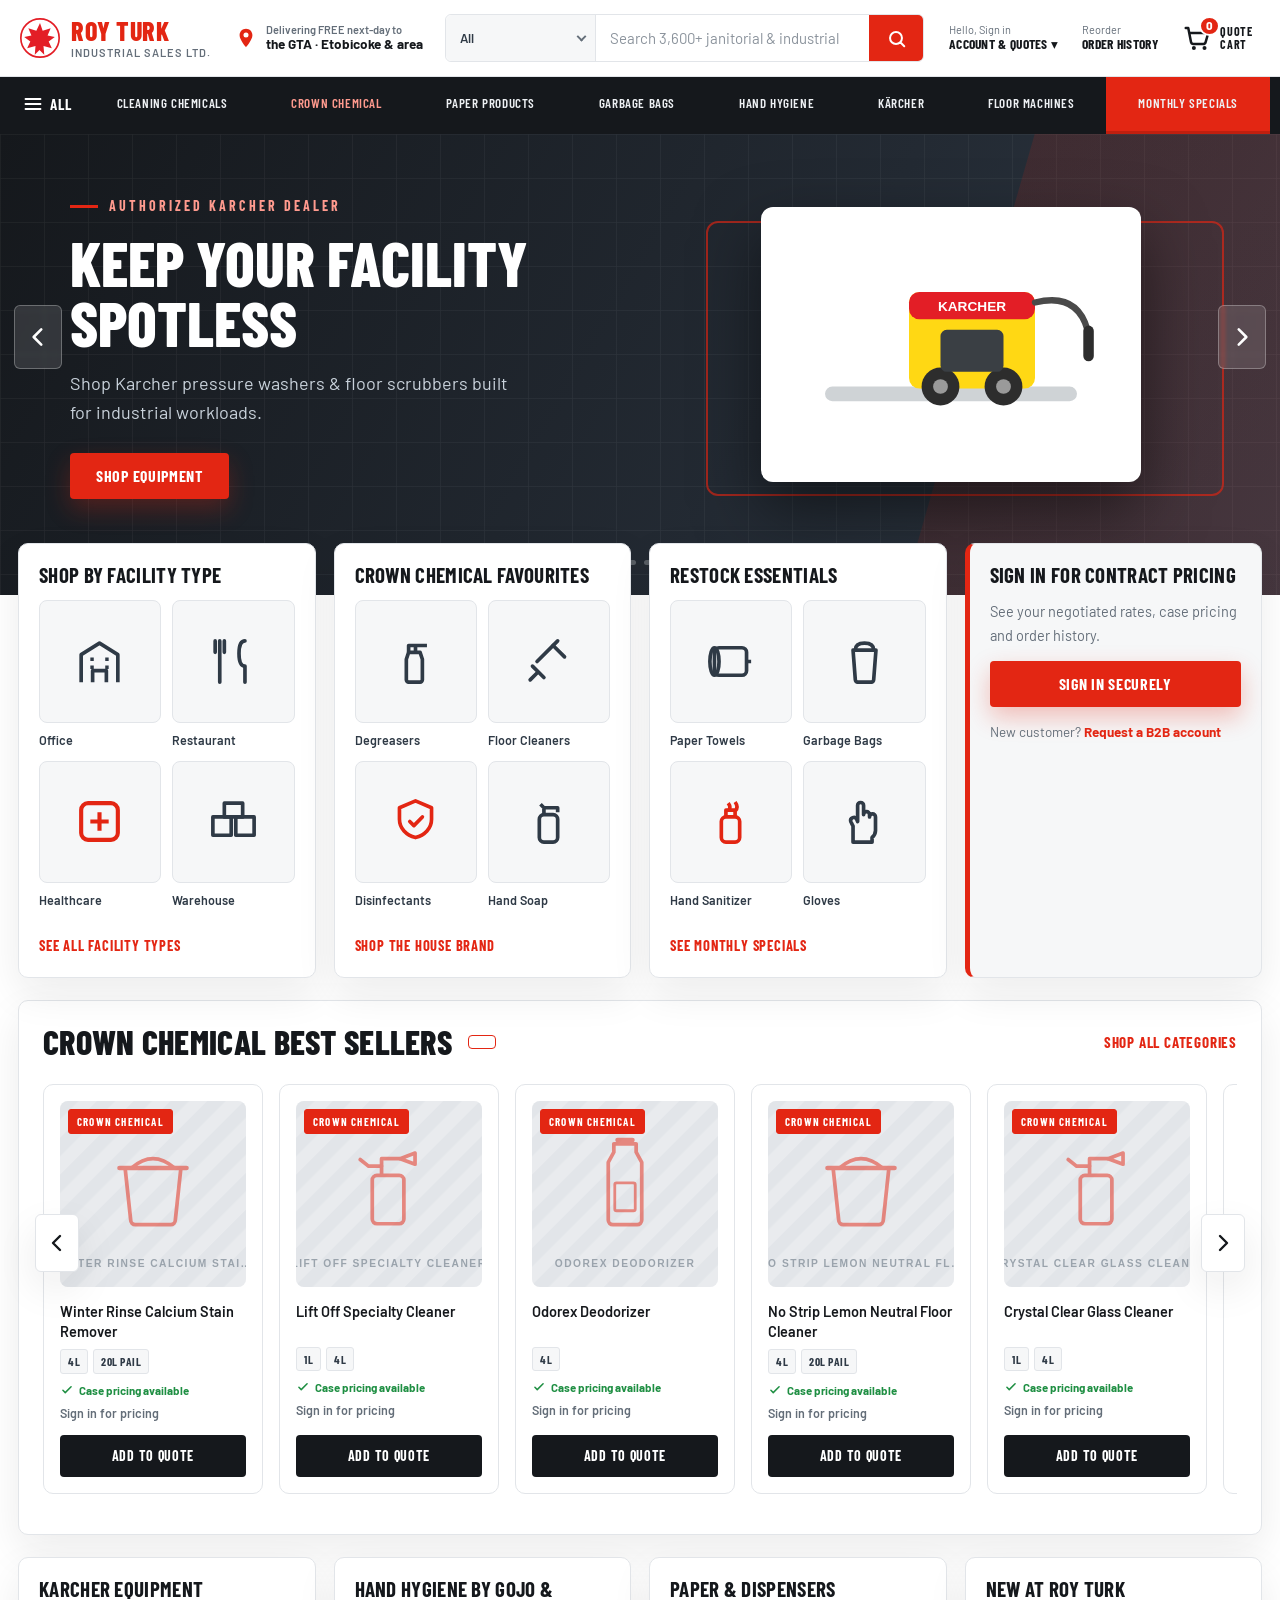
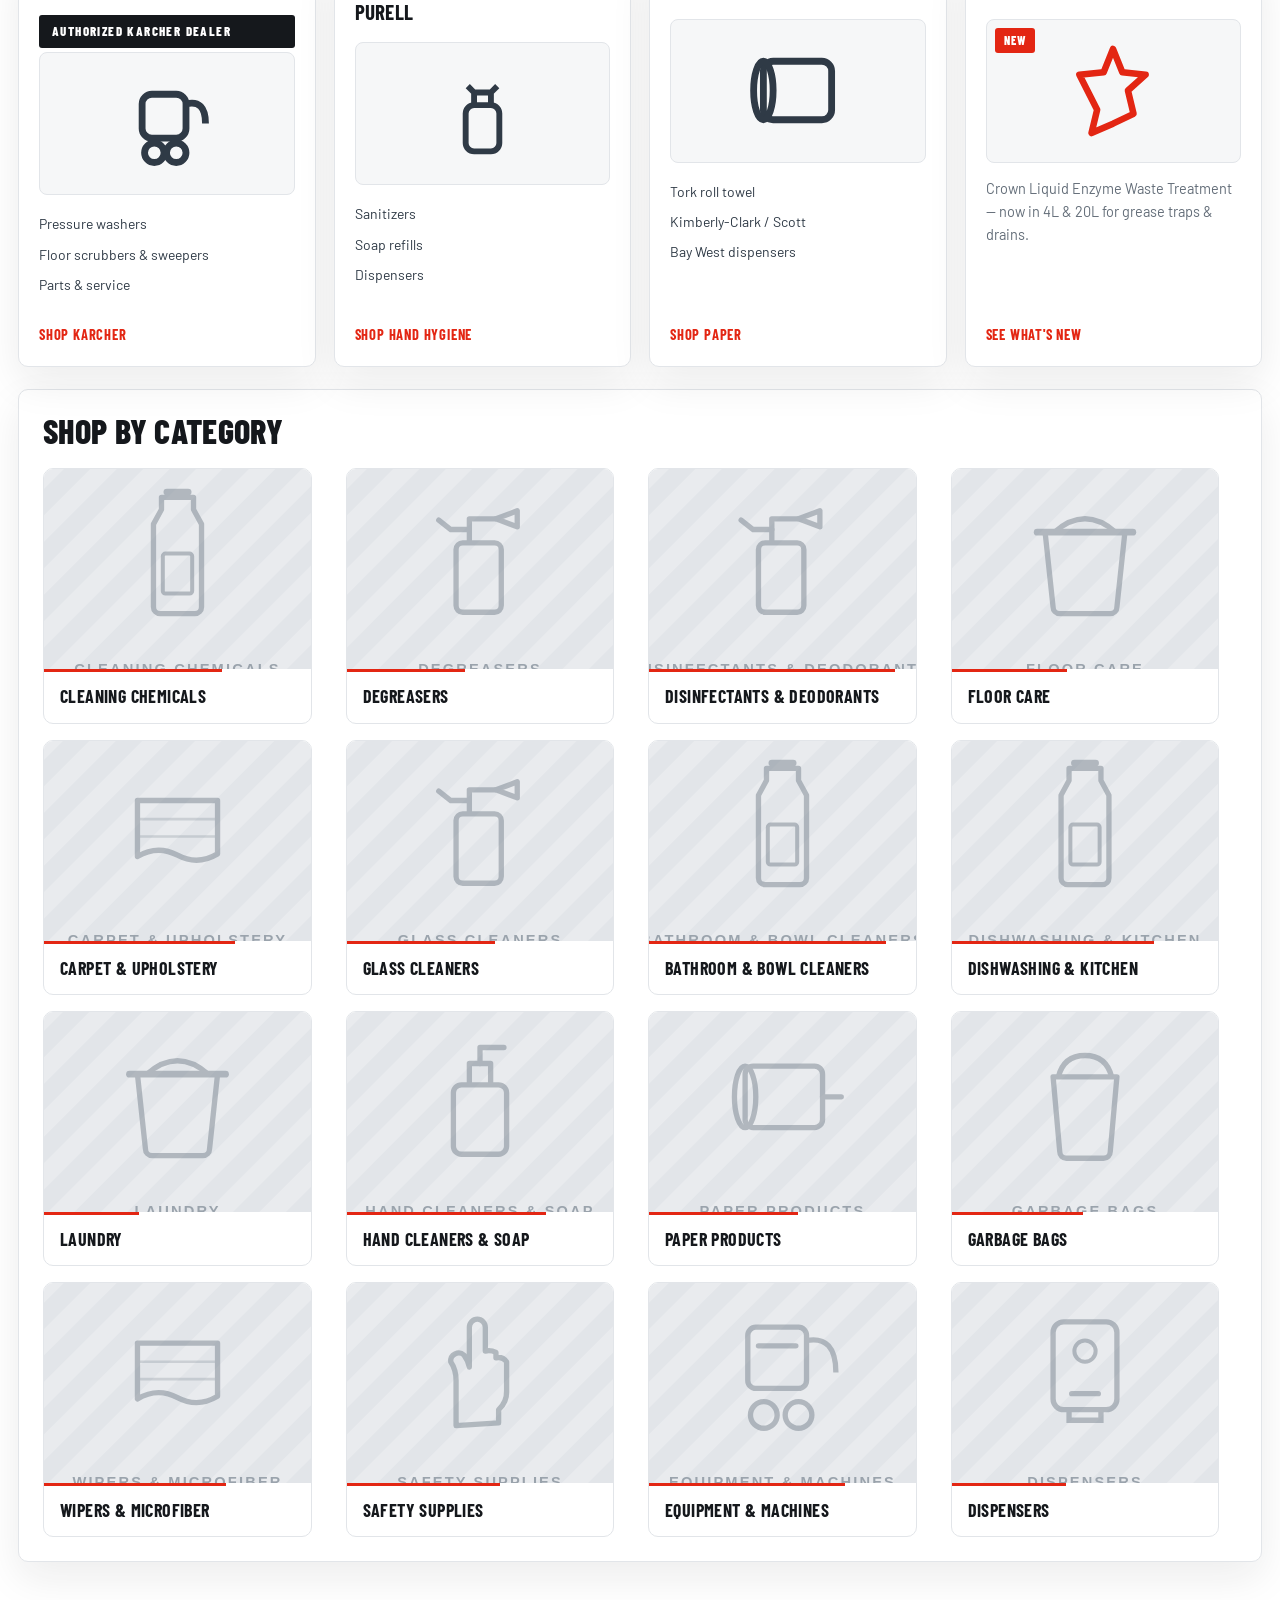
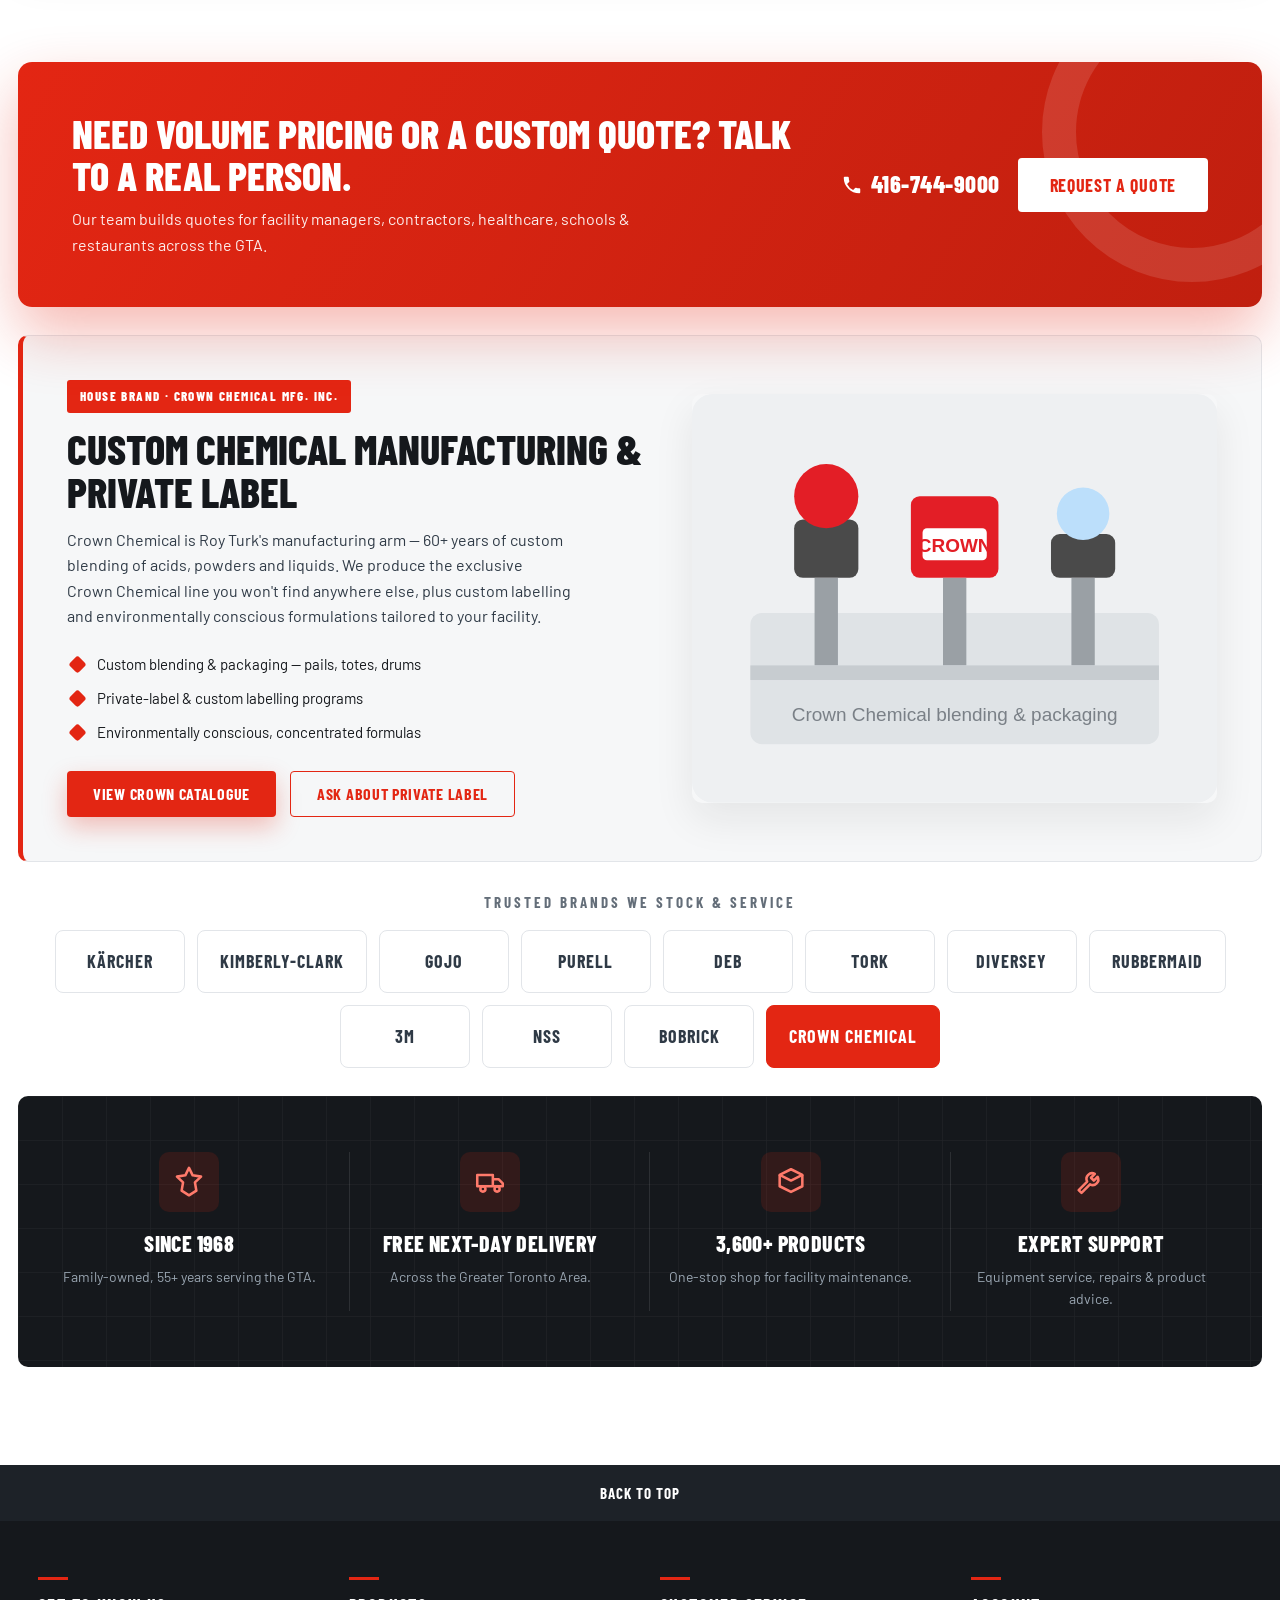
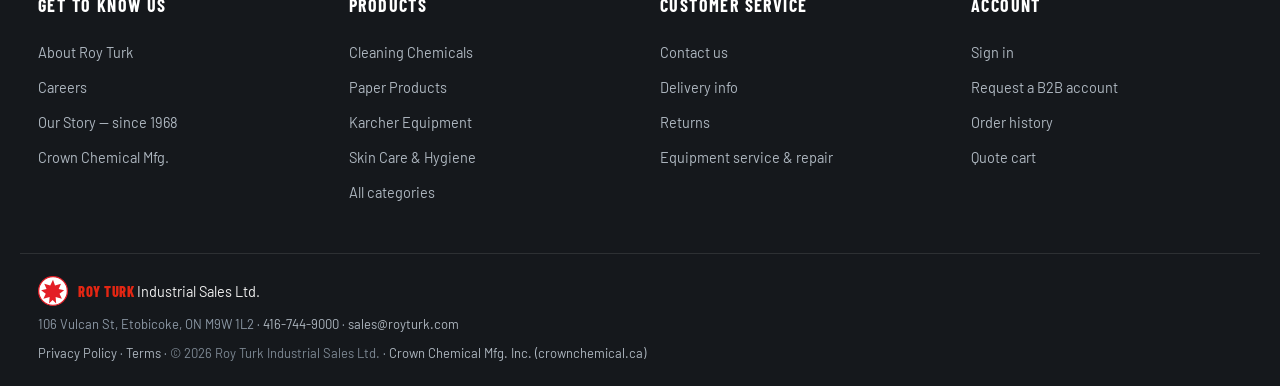
<file: index.html>
<!DOCTYPE html>
<html lang="en">
<head>
  <meta charset="UTF-8" />
  <meta name="viewport" content="width=device-width, initial-scale=1" />
  <meta name="theme-color" content="#15181c" />
  <title>Roy Turk Industrial Sales Ltd. — Janitorial &amp; Industrial Supplies | GTA</title>
  <meta name="description" content="Toronto's premier janitorial & industrial supplies distributor since 1968. Authorized Karcher dealer. Crown Chemical house brand. Free next-business-day delivery across the GTA. 3,600+ products." />
  <!-- 100% standalone static prototype — no backend, no external CDNs, no live API/Magento/DDI/WordPress integration. -->
  <!-- Display: Barlow Condensed · Body: Barlow (graceful system-font fallback if offline) -->
  <link rel="preconnect" href="https://fonts.googleapis.com" />
  <link rel="preconnect" href="https://fonts.gstatic.com" crossorigin />
  <link rel="stylesheet" href="https://fonts.googleapis.com/css2?family=Barlow+Condensed:wght@600;700;800&family=Barlow:wght@400;500;600;700&display=swap" />
  <link rel="stylesheet" href="styles.css" />
  <link rel="icon" href="data:image/svg+xml,%3Csvg xmlns='http://www.w3.org/2000/svg' viewBox='0 0 32 32'%3E%3Ccircle cx='16' cy='16' r='15' fill='%23fff'/%3E%3Cpath d='M16 4 l2.2 6.4 6.6-2.1-2.6 5.9 6 1.4-5.1 3.7 2.6 5.6-6.9-2 0.6 7.3-3.9-4-3.9 4 0.6-7.3-6.9 2 2.6-5.6-5.1-3.7 6-1.4-2.6-5.9 6.6 2.1z' fill='%23E31E26'/%3E%3C/svg%3E" />
</head>
<body>
  <a class="skip-link" href="#main">Skip to main content</a>

  <!-- ============================================================= -->
  <!-- HEADER (sticky): utility bar + category navigation            -->
  <!-- ============================================================= -->
  <header class="site-header" id="siteHeader">
    <!-- ---- Top utility bar (dark charcoal, Amazon-style) ---- -->
    <div class="utility-bar">
      <div class="utility-bar__inner">

        <!-- LOGO: replace this text/SVG lockup with the real Roy Turk logo file (e.g., assets/logo.svg). -->
        <a class="brand" href="#top" aria-label="Roy Turk Industrial Sales Ltd. — home">
          <span class="brand__mark" aria-hidden="true">
            <svg viewBox="0 0 48 48" width="40" height="40" role="img" aria-hidden="true">
              <circle cx="24" cy="24" r="23" fill="#ffffff" stroke="#E31E26" stroke-width="2"/>
              <path d="M24 6 l3.2 9.3 9.6-3-3.7 8.6 8.7 2-7.4 5.4 3.8 8.1-10-2.9 0.9 10.6-5.7-5.8-5.7 5.8 0.9-10.6-10 2.9 3.8-8.1-7.4-5.4 8.7-2-3.7-8.6 9.6 3z" fill="#E31E26"/>
            </svg>
          </span>
          <span class="brand__text">
            <span class="brand__name">ROY TURK</span>
            <span class="brand__sub">Industrial Sales Ltd.</span>
          </span>
        </a>

        <!-- Delivery / location strip -->
        <a class="deliver" href="#trust" aria-label="Delivery information">
          <svg class="deliver__pin" viewBox="0 0 24 24" width="22" height="22" aria-hidden="true"><path d="M12 2c-3.9 0-7 3.1-7 7 0 5.2 7 13 7 13s7-7.8 7-13c0-3.9-3.1-7-7-7zm0 9.5A2.5 2.5 0 1112 6a2.5 2.5 0 010 5.5z" fill="currentColor"/></svg>
          <span class="deliver__text">
            <span class="deliver__small">Delivering FREE next-day to</span>
            <span class="deliver__big">the GTA · Etobicoke &amp; area</span>
          </span>
        </a>

        <!-- Search: category dropdown + input + red button -->
        <form class="search" id="searchForm" role="search" autocomplete="off" aria-label="Product search">
          <div class="search__cat">
            <label class="visually-hidden" for="searchCat">Search within category</label>
            <select id="searchCat" class="search__select" aria-label="Search within category">
              <option value="All">All</option>
              <option value="Chemicals">Chemicals</option>
              <option value="Paper">Paper</option>
              <option value="Garbage Bags">Garbage Bags</option>
              <option value="Skin Care">Skin Care</option>
              <option value="Equipment">Equipment</option>
              <option value="Floor Machines">Floor Machines</option>
              <option value="Wipers">Wipers &amp; Microfiber</option>
              <option value="Safety">Safety</option>
              <option value="Dispensers">Dispensers</option>
              <option value="Shipping">Shipping</option>
            </select>
          </div>
          <label class="visually-hidden" for="searchInput">Search products</label>
          <input id="searchInput" class="search__input" type="search" name="q"
                 placeholder="Search 3,600+ janitorial &amp; industrial products…"
                 role="combobox" aria-expanded="false" aria-controls="searchResults"
                 aria-autocomplete="list" aria-label="Search products" />
          <button class="search__btn" type="submit" aria-label="Search">
            <svg viewBox="0 0 24 24" width="22" height="22" aria-hidden="true"><path d="M21 21l-4.3-4.3m1.8-4.7a6.5 6.5 0 11-13 0 6.5 6.5 0 0113 0z" fill="none" stroke="currentColor" stroke-width="2.2" stroke-linecap="round"/></svg>
          </button>
          <!-- Live search results (populated by app.js) -->
          <div id="searchResults" class="search__results" role="listbox" aria-label="Search suggestions" hidden></div>
        </form>

        <!-- Account / reorder / quote cart -->
        <nav class="acct" aria-label="Account and quote cart">
          <a class="acct__item" href="#" data-toast="Sign-in is disabled in this prototype.">
            <span class="acct__line1">Hello, Sign in</span>
            <span class="acct__line2">Account &amp; Quotes ▾</span>
          </a>
          <a class="acct__item acct__item--reorder" href="#" data-toast="Order history is disabled in this prototype.">
            <span class="acct__line1">Reorder</span>
            <span class="acct__line2">Order History</span>
          </a>
          <button class="quote-btn" id="openQuote" type="button" aria-haspopup="dialog" aria-label="Open quote cart, 0 items">
            <span class="quote-btn__icon" aria-hidden="true">
              <svg viewBox="0 0 24 24" width="30" height="30"><path d="M3 4h2l2.2 11.2a2 2 0 002 1.6h7.7a2 2 0 002-1.5L21 8H6.2" fill="none" stroke="currentColor" stroke-width="2" stroke-linecap="round" stroke-linejoin="round"/><circle cx="9.5" cy="20" r="1.6" fill="currentColor"/><circle cx="18" cy="20" r="1.6" fill="currentColor"/></svg>
              <span class="quote-btn__count" id="quoteCount" aria-hidden="true">0</span>
            </span>
            <span class="quote-btn__label">Quote<br>Cart</span>
          </button>
        </nav>

        <!-- Mobile hamburger (shown on small screens) -->
        <button class="mobile-menu-btn" id="openMenuMobile" type="button" aria-label="Open menu" aria-haspopup="true" aria-expanded="false">
          <svg viewBox="0 0 24 24" width="26" height="26" aria-hidden="true"><path d="M3 6h18M3 12h18M3 18h18" stroke="currentColor" stroke-width="2.2" stroke-linecap="round"/></svg>
        </button>
      </div>
    </div>

    <!-- ---- Category navigation bar (slim dark bar) ---- -->
    <nav class="catnav" aria-label="Product categories">
      <div class="catnav__inner">
        <button class="catnav__all" id="openMenu" type="button" aria-haspopup="true" aria-expanded="false" aria-controls="megaMenu">
          <svg viewBox="0 0 24 24" width="20" height="20" aria-hidden="true"><path d="M3 6h18M3 12h18M3 18h18" stroke="currentColor" stroke-width="2.2" stroke-linecap="round"/></svg>
          All
        </button>
        <ul class="catnav__list">
          <li><a href="#products" data-cat="Cleaning Chemicals">Cleaning Chemicals</a></li>
          <li><a href="#products" data-cat="Crown Chemical Brand" class="catnav__crown">Crown Chemical</a></li>
          <li><a href="#products" data-cat="Paper Products">Paper Products</a></li>
          <li class="nav-t2"><a href="#products" data-cat="Garbage Bags & Liners">Garbage Bags</a></li>
          <li><a href="#products" data-cat="Skin Care & Hand Hygiene">Hand Hygiene</a></li>
          <li><a href="#products" data-cat="Karcher Equipment">Kärcher</a></li>
          <li class="nav-t2"><a href="#products" data-cat="Floor Machines">Floor Machines</a></li>
          <li class="nav-t3"><a href="#products" data-cat="Wipers & Microfiber">Wipers</a></li>
          <li class="nav-t3"><a href="#products" data-cat="Safety Supplies">Safety Supplies</a></li>
          <li class="nav-t4"><a href="#products" data-cat="Shipping Supplies">Shipping</a></li>
          <li class="nav-t4"><a href="#products" data-cat="Dispensers">Dispensers</a></li>
          <li><a href="#products" data-cat="Monthly Specials" class="catnav__special">Monthly Specials</a></li>
        </ul>
      </div>
    </nav>
  </header>

  <main id="main">
    <h1 class="visually-hidden">Roy Turk Industrial Sales Ltd. — janitorial &amp; industrial supplies for the GTA since 1968</h1>

    <!-- ============================================================= -->
    <!-- 3. HERO CAROUSEL                                              -->
    <!-- ============================================================= -->
    <section class="hero" id="top" aria-roledescription="carousel" aria-label="Featured promotions">
      <div class="hero__viewport" id="heroViewport">
        <div class="hero__track" id="heroTrack">

          <!-- Slide 1 -->
          <article class="hero__slide hero__slide--equip is-active" role="group" aria-roledescription="slide" aria-label="1 of 4: Karcher equipment" id="heroSlide0">
            <div class="hero__content">
              <p class="hero__eyebrow">Authorized Karcher Dealer</p>
              <h2 class="hero__title">Keep Your Facility Spotless</h2>
              <p class="hero__sub">Shop Karcher pressure washers &amp; floor scrubbers built for industrial workloads.</p>
              <a class="btn btn--primary hero__cta" href="#products" data-cat="Karcher Equipment">Shop Equipment</a>
            </div>
            <div class="hero__media" aria-hidden="true">
              <!-- IMAGE PLACEHOLDER: Karcher pressure washer / floor scrubber photo -->
              <svg viewBox="0 0 320 220" width="320" height="220" class="hero__art">
                <rect x="40" y="150" width="240" height="14" rx="7" fill="#cfd3d6"/>
                <rect x="120" y="60" width="120" height="92" rx="10" fill="#FFD814"/>
                <rect x="120" y="60" width="120" height="26" rx="10" fill="#E31E26"/>
                <text x="180" y="78" text-anchor="middle" font-size="13" font-weight="800" fill="#fff" font-family="sans-serif">KARCHER</text>
                <circle cx="150" cy="150" r="18" fill="#2d2d2d"/><circle cx="210" cy="150" r="18" fill="#2d2d2d"/>
                <circle cx="150" cy="150" r="7" fill="#9a9a9a"/><circle cx="210" cy="150" r="7" fill="#9a9a9a"/>
                <rect x="150" y="96" width="60" height="40" rx="6" fill="#3a3f44"/>
                <path d="M240 70 q40 -10 50 26" fill="none" stroke="#4A4A4A" stroke-width="6" stroke-linecap="round"/>
                <rect x="286" y="92" width="10" height="34" rx="5" fill="#2d2d2d"/>
              </svg>
            </div>
          </article>

          <!-- Slide 2 -->
          <article class="hero__slide hero__slide--crown" role="group" aria-roledescription="slide" aria-label="2 of 4: Crown Chemical house brand" id="heroSlide1" hidden>
            <div class="hero__content">
              <p class="hero__eyebrow">Our House Brand</p>
              <h2 class="hero__title">Crown Chemical: Industrial Strength, Better Pricing</h2>
              <p class="hero__sub">Manufactured in-house for 60+ years — exclusive formulas, better margins for you.</p>
              <a class="btn btn--primary hero__cta" href="#crown-spotlight">Explore Crown Chemical</a>
            </div>
            <div class="hero__media" aria-hidden="true">
              <!-- IMAGE PLACEHOLDER: Crown Chemical pail line-up -->
              <svg viewBox="0 0 320 220" width="320" height="220" class="hero__art">
                <ellipse cx="160" cy="196" rx="120" ry="14" fill="#dadee1"/>
                <g>
                  <path d="M70 96 h70 l-8 96 h-54 z" fill="#E31E26"/>
                  <rect x="66" y="86" width="78" height="16" rx="6" fill="#b5141a"/>
                  <rect x="78" y="120" width="54" height="40" rx="4" fill="#fff"/>
                  <text x="105" y="145" text-anchor="middle" font-size="14" font-weight="800" fill="#E31E26" font-family="sans-serif">CROWN</text>
                </g>
                <g>
                  <path d="M150 110 h84 l-9 82 h-66 z" fill="#4A4A4A"/>
                  <rect x="146" y="100" width="92" height="16" rx="6" fill="#333"/>
                  <rect x="162" y="132" width="60" height="40" rx="4" fill="#fff"/>
                  <text x="192" y="157" text-anchor="middle" font-size="14" font-weight="800" fill="#4A4A4A" font-family="sans-serif">CROWN</text>
                </g>
              </svg>
            </div>
          </article>

          <!-- Slide 3 -->
          <article class="hero__slide hero__slide--deliver" role="group" aria-roledescription="slide" aria-label="3 of 4: Free next-day delivery" id="heroSlide2" hidden>
            <div class="hero__content">
              <p class="hero__eyebrow">Serving the GTA since 1968</p>
              <h2 class="hero__title">Free Next-Day Delivery Across the GTA</h2>
              <p class="hero__sub">Order today, stocked tomorrow. Family-owned and local for 55+ years.</p>
              <a class="btn btn--primary hero__cta" href="#quote-cta" data-open-modal="quote">Request an Account</a>
            </div>
            <div class="hero__media" aria-hidden="true">
              <!-- IMAGE PLACEHOLDER: delivery truck -->
              <svg viewBox="0 0 320 220" width="320" height="220" class="hero__art">
                <rect x="30" y="170" width="270" height="8" rx="4" fill="#cfd3d6"/>
                <rect x="50" y="92" width="120" height="78" rx="8" fill="#fff" stroke="#d7dbde" stroke-width="3"/>
                <path d="M170 110 h54 l34 30 v30 h-88 z" fill="#E31E26"/>
                <rect x="180" y="118" width="34" height="24" rx="4" fill="#bcdffb"/>
                <circle cx="92" cy="176" r="20" fill="#2d2d2d"/><circle cx="226" cy="176" r="20" fill="#2d2d2d"/>
                <circle cx="92" cy="176" r="8" fill="#9a9a9a"/><circle cx="226" cy="176" r="8" fill="#9a9a9a"/>
                <path d="M110 118 l3.4 9.6 10-0.2-8 6 3 9.6-8.4-5.7-8.4 5.7 3-9.6-8-6 10 .2z" fill="#E31E26"/>
              </svg>
            </div>
          </article>

          <!-- Slide 4 (seasonal) -->
          <article class="hero__slide hero__slide--winter" role="group" aria-roledescription="slide" aria-label="4 of 4: Winter ready" id="heroSlide3" hidden>
            <div class="hero__content">
              <p class="hero__eyebrow">Seasonal · Winter Ready</p>
              <h2 class="hero__title">Salt &amp; Calcium Stain Removers, Ice Melt &amp; Matting</h2>
              <p class="hero__sub">Protect floors and entrances all season with Crown Winter Rinse &amp; ice-melt.</p>
              <a class="btn btn--primary hero__cta" href="#products" data-cat="Monthly Specials">Shop Winter Essentials</a>
            </div>
            <div class="hero__media" aria-hidden="true">
              <!-- IMAGE PLACEHOLDER: winter ice-melt + matting -->
              <svg viewBox="0 0 320 220" width="320" height="220" class="hero__art">
                <ellipse cx="160" cy="198" rx="120" ry="12" fill="#dadee1"/>
                <path d="M96 110 h78 l-8 84 h-62 z" fill="#1b6fb3"/>
                <rect x="92" y="100" width="86" height="16" rx="6" fill="#155a91"/>
                <rect x="106" y="132" width="56" height="38" rx="4" fill="#fff"/>
                <text x="134" y="156" text-anchor="middle" font-size="12" font-weight="800" fill="#1b6fb3" font-family="sans-serif">ICE MELT</text>
                <g fill="#bcdffb">
                  <path d="M232 60 v44 M210 82 h44 M216 68 l32 28 M248 68 l-32 28" stroke="#7fc0f2" stroke-width="5" stroke-linecap="round"/>
                </g>
              </svg>
            </div>
          </article>

        </div>

        <button class="hero__arrow hero__arrow--prev" id="heroPrev" type="button" aria-label="Previous slide">
          <svg viewBox="0 0 24 24" width="26" height="26" aria-hidden="true"><path d="M15 5l-7 7 7 7" fill="none" stroke="currentColor" stroke-width="2.4" stroke-linecap="round" stroke-linejoin="round"/></svg>
        </button>
        <button class="hero__arrow hero__arrow--next" id="heroNext" type="button" aria-label="Next slide">
          <svg viewBox="0 0 24 24" width="26" height="26" aria-hidden="true"><path d="M9 5l7 7-7 7" fill="none" stroke="currentColor" stroke-width="2.4" stroke-linecap="round" stroke-linejoin="round"/></svg>
        </button>

        <div class="hero__dots" id="heroDots" role="tablist" aria-label="Choose slide"></div>
      </div>
      <div class="hero__fade" aria-hidden="true"></div>
    </section>

    <div class="page">
      <!-- ============================================================= -->
      <!-- 4. CARD GRID ROW 1 (overlaps hero bottom)                     -->
      <!-- ============================================================= -->
      <section class="card-row card-row--overlap" aria-label="Shop highlights">
        <article class="ux-card">
          <h2 class="ux-card__title">Shop by Facility Type</h2>
          <div class="mini-grid">
            <a href="#products" data-cat="Cleaning Chemicals" class="mini-grid__cell"><span class="mini-grid__art mini-grid__art--office" aria-hidden="true"></span><span>Office</span></a>
            <a href="#products" data-cat="Dishwashing & Kitchen" class="mini-grid__cell"><span class="mini-grid__art mini-grid__art--resto" aria-hidden="true"></span><span>Restaurant</span></a>
            <a href="#products" data-cat="Disinfectants & Deodorants" class="mini-grid__cell"><span class="mini-grid__art mini-grid__art--health" aria-hidden="true"></span><span>Healthcare</span></a>
            <a href="#products" data-cat="Equipment & Machines" class="mini-grid__cell"><span class="mini-grid__art mini-grid__art--ware" aria-hidden="true"></span><span>Warehouse</span></a>
          </div>
          <a class="ux-card__link" href="#categories">See all facility types</a>
        </article>

        <article class="ux-card">
          <h2 class="ux-card__title">Crown Chemical Favourites</h2>
          <div class="mini-grid">
            <a href="#products" data-cat="Degreasers" class="mini-grid__cell"><span class="mini-grid__art mini-grid__art--degrease" aria-hidden="true"></span><span>Degreasers</span></a>
            <a href="#products" data-cat="Floor Care" class="mini-grid__cell"><span class="mini-grid__art mini-grid__art--floor" aria-hidden="true"></span><span>Floor Cleaners</span></a>
            <a href="#products" data-cat="Disinfectants & Deodorants" class="mini-grid__cell"><span class="mini-grid__art mini-grid__art--disinfect" aria-hidden="true"></span><span>Disinfectants</span></a>
            <a href="#products" data-cat="Hand Cleaners & Soap" class="mini-grid__cell"><span class="mini-grid__art mini-grid__art--soap" aria-hidden="true"></span><span>Hand Soap</span></a>
          </div>
          <a class="ux-card__link" href="#crown-spotlight">Shop the house brand</a>
        </article>

        <article class="ux-card">
          <h2 class="ux-card__title">Restock Essentials</h2>
          <div class="mini-grid">
            <a href="#products" data-cat="Paper Products" class="mini-grid__cell"><span class="mini-grid__art mini-grid__art--paper" aria-hidden="true"></span><span>Paper Towels</span></a>
            <a href="#products" data-cat="Garbage Bags" class="mini-grid__cell"><span class="mini-grid__art mini-grid__art--bag" aria-hidden="true"></span><span>Garbage Bags</span></a>
            <a href="#products" data-cat="Skin Care & Hand Hygiene" class="mini-grid__cell"><span class="mini-grid__art mini-grid__art--sanitizer" aria-hidden="true"></span><span>Hand Sanitizer</span></a>
            <a href="#products" data-cat="Safety Supplies" class="mini-grid__cell"><span class="mini-grid__art mini-grid__art--glove" aria-hidden="true"></span><span>Gloves</span></a>
          </div>
          <a class="ux-card__link" href="#products" data-cat="Monthly Specials">See monthly specials</a>
        </article>

        <article class="ux-card ux-card--signin">
          <h2 class="ux-card__title">Sign in for contract pricing</h2>
          <p class="ux-card__copy">See your negotiated rates, case pricing and order history.</p>
          <button class="btn btn--primary ux-card__btn" type="button" data-toast="Sign-in is disabled in this prototype.">Sign in securely</button>
          <p class="ux-card__newcust">New customer?
            <a href="#quote-cta" data-open-modal="quote">Request a B2B account</a>
          </p>
        </article>
      </section>

      <!-- ============================================================= -->
      <!-- 5. PRODUCT CAROUSEL: Crown Chemical Best Sellers              -->
      <!-- (heading + track are re-used for category/search filtering)  -->
      <!-- ============================================================= -->
      <section class="panel products" id="products" aria-labelledby="productsHeading">
        <div class="panel__head">
          <h2 class="panel__title" id="productsHeading">Crown Chemical Best Sellers</h2>
          <div class="panel__filter" id="productsFilter" hidden>
            <span class="chip" id="productsChip"></span>
          </div>
          <a class="panel__seeall" href="#categories">Shop all categories</a>
        </div>

        <div class="carousel" id="productCarousel">
          <button class="carousel__arrow carousel__arrow--prev" id="prodPrev" type="button" aria-label="Scroll products left" hidden>
            <svg viewBox="0 0 24 24" width="24" height="24" aria-hidden="true"><path d="M15 5l-7 7 7 7" fill="none" stroke="currentColor" stroke-width="2.4" stroke-linecap="round" stroke-linejoin="round"/></svg>
          </button>
          <ul class="carousel__track" id="productTrack" aria-label="Crown Chemical best selling products"></ul>
          <button class="carousel__arrow carousel__arrow--next" id="prodNext" type="button" aria-label="Scroll products right">
            <svg viewBox="0 0 24 24" width="24" height="24" aria-hidden="true"><path d="M9 5l7 7-7 7" fill="none" stroke="currentColor" stroke-width="2.4" stroke-linecap="round" stroke-linejoin="round"/></svg>
          </button>
        </div>
      </section>

      <!-- ============================================================= -->
      <!-- 6. CARD GRID ROW 2                                            -->
      <!-- ============================================================= -->
      <section class="card-row" aria-label="Featured ranges">
        <article class="ux-card">
          <h2 class="ux-card__title">Karcher Equipment</h2>
          <span class="badge badge--karcher">Authorized Karcher Dealer</span>
          <a href="#products" data-cat="Karcher Equipment" class="ux-card__hero">
            <span class="ux-card__hero-art ux-card__hero-art--machine" aria-hidden="true"></span>
          </a>
          <ul class="ux-card__list">
            <li><a href="#products" data-cat="Karcher Equipment">Pressure washers</a></li>
            <li><a href="#products" data-cat="Floor Machines">Floor scrubbers &amp; sweepers</a></li>
            <li><a href="#products" data-cat="Karcher Equipment">Parts &amp; service</a></li>
          </ul>
          <a class="ux-card__link" href="#products" data-cat="Karcher Equipment">Shop Karcher</a>
        </article>

        <article class="ux-card">
          <h2 class="ux-card__title">Hand Hygiene by GOJO &amp; Purell</h2>
          <a href="#products" data-cat="Skin Care & Hand Hygiene" class="ux-card__hero">
            <span class="ux-card__hero-art ux-card__hero-art--hygiene" aria-hidden="true"></span>
          </a>
          <ul class="ux-card__list">
            <li><a href="#products" data-cat="Skin Care & Hand Hygiene">Sanitizers</a></li>
            <li><a href="#products" data-cat="Hand Cleaners & Soap">Soap refills</a></li>
            <li><a href="#products" data-cat="Dispensers">Dispensers</a></li>
          </ul>
          <a class="ux-card__link" href="#products" data-cat="Skin Care & Hand Hygiene">Shop hand hygiene</a>
        </article>

        <article class="ux-card">
          <h2 class="ux-card__title">Paper &amp; Dispensers</h2>
          <a href="#products" data-cat="Paper Products" class="ux-card__hero">
            <span class="ux-card__hero-art ux-card__hero-art--paper" aria-hidden="true"></span>
          </a>
          <ul class="ux-card__list">
            <li><a href="#products" data-cat="Paper Products">Tork roll towel</a></li>
            <li><a href="#products" data-cat="Paper Products">Kimberly-Clark / Scott</a></li>
            <li><a href="#products" data-cat="Dispensers">Bay West dispensers</a></li>
          </ul>
          <a class="ux-card__link" href="#products" data-cat="Paper Products">Shop paper</a>
        </article>

        <article class="ux-card">
          <h2 class="ux-card__title">New at Roy Turk</h2>
          <a href="#products" data-cat="Monthly Specials" class="ux-card__hero">
            <span class="ux-card__hero-art ux-card__hero-art--new" aria-hidden="true">
              <span class="ux-card__hero-tag">NEW</span>
            </span>
          </a>
          <p class="ux-card__copy">Crown Liquid Enzyme Waste Treatment — now in 4L &amp; 20L for grease traps &amp; drains.</p>
          <a class="ux-card__link" href="#products" data-cat="Monthly Specials">See what's new</a>
        </article>
      </section>

      <!-- ============================================================= -->
      <!-- 10. SHOP BY CATEGORY tile grid                                -->
      <!-- ============================================================= -->
      <section class="panel categories" id="categories" aria-labelledby="catHeading">
        <div class="panel__head">
          <h2 class="panel__title" id="catHeading">Shop by Category</h2>
        </div>
        <ul class="cat-grid" id="categoryGrid"><!-- populated by app.js --></ul>
      </section>
    </div>

    <!-- ============================================================= -->
    <!-- 11. QUOTE REQUEST CTA BAND (red) — now above the Crown spotlight -->
    <!-- ============================================================= -->
    <section class="quote-cta" id="quote-cta" aria-labelledby="quoteCtaHeading">
      <div class="quote-cta__inner">
        <div class="quote-cta__text">
          <h2 class="quote-cta__title" id="quoteCtaHeading">Need volume pricing or a custom quote? Talk to a real person.</h2>
          <p class="quote-cta__sub">Our team builds quotes for facility managers, contractors, healthcare, schools &amp; restaurants across the GTA.</p>
        </div>
        <div class="quote-cta__actions">
          <!-- PHONE placeholder -->
          <a class="quote-cta__phone" href="tel:+14167449000">
            <svg viewBox="0 0 24 24" width="22" height="22" aria-hidden="true"><path d="M6.6 10.8a15 15 0 006.6 6.6l2.2-2.2a1 1 0 011-.24 11.4 11.4 0 003.6.6 1 1 0 011 1V20a1 1 0 01-1 1A17 17 0 013 4a1 1 0 011-1h3.5a1 1 0 011 1 11.4 11.4 0 00.6 3.6 1 1 0 01-.24 1z" fill="currentColor"/></svg>
            416-744-9000
          </a>
          <button class="btn btn--white btn--lg" type="button" data-open-modal="quote">Request a Quote</button>
        </div>
      </div>
    </section>

    <div class="page">

      <!-- ============================================================= -->
      <!-- CROWN CHEMICAL SPOTLIGHT                                       -->
      <!-- ============================================================= -->
      <section class="spotlight" id="crown-spotlight" aria-labelledby="spotlightHeading">
        <div class="spotlight__text">
          <span class="badge badge--crown">House Brand · Crown Chemical Mfg. Inc.</span>
          <h2 class="spotlight__title" id="spotlightHeading">Custom Chemical Manufacturing &amp; Private Label</h2>
          <p class="spotlight__copy">Crown Chemical is Roy Turk's manufacturing arm — 60+ years of custom blending of acids, powders and liquids. We produce the exclusive Crown Chemical line you won't find anywhere else, plus custom labelling and environmentally conscious formulations tailored to your facility.</p>
          <ul class="spotlight__points">
            <li>Custom blending &amp; packaging — pails, totes, drums</li>
            <li>Private-label &amp; custom labelling programs</li>
            <li>Environmentally conscious, concentrated formulas</li>
          </ul>
          <div class="spotlight__cta">
            <a class="btn btn--primary" href="#products" data-cat="Crown Chemical Brand">View Crown Catalogue</a>
            <button class="btn btn--outline" type="button" data-open-modal="quote">Ask About Private Label</button>
          </div>
        </div>
        <div class="spotlight__media" aria-hidden="true">
          <!-- IMAGE PLACEHOLDER: Crown Chemical manufacturing / blending facility -->
          <svg viewBox="0 0 360 280" width="100%" height="100%" preserveAspectRatio="xMidYMid meet" class="spotlight__art">
            <rect width="360" height="280" rx="14" fill="#eef0f2"/>
            <rect x="40" y="150" width="280" height="90" rx="8" fill="#dfe3e6"/>
            <g>
              <rect x="70" y="86" width="44" height="40" rx="6" fill="#4A4A4A"/>
              <circle cx="92" cy="70" r="22" fill="#E31E26"/>
              <rect x="84" y="126" width="16" height="60" fill="#9aa0a5"/>
            </g>
            <g>
              <rect x="150" y="70" width="60" height="56" rx="6" fill="#E31E26"/>
              <rect x="158" y="92" width="44" height="22" rx="3" fill="#fff"/>
              <text x="180" y="108" text-anchor="middle" font-size="13" font-weight="800" fill="#E31E26" font-family="sans-serif">CROWN</text>
              <rect x="172" y="126" width="16" height="60" fill="#9aa0a5"/>
            </g>
            <g>
              <rect x="246" y="96" width="44" height="30" rx="6" fill="#4A4A4A"/>
              <circle cx="268" cy="82" r="18" fill="#bcdffb"/>
              <rect x="260" y="126" width="16" height="60" fill="#9aa0a5"/>
            </g>
            <rect x="40" y="186" width="280" height="10" fill="#c7ccd0"/>
            <text x="180" y="224" text-anchor="middle" font-size="13" fill="#7a8087" font-family="sans-serif">Crown Chemical blending &amp; packaging</text>
          </svg>
        </div>
      </section>

      <!-- ============================================================= -->
      <!-- BRAND LOGO STRIP + TRUST BAND (moved below the Crown spotlight) -->
      <!-- ============================================================= -->
      <section class="brand-strip" aria-label="Brands we carry">
        <h2 class="brand-strip__title">Trusted brands we stock &amp; service</h2>
        <ul class="brand-strip__list" id="brandStrip"><!-- populated by app.js --></ul>
      </section>

      <section class="trust" id="trust" aria-label="Why buy from Roy Turk">
        <div class="trust__col">
          <span class="trust__icon" aria-hidden="true">
            <svg viewBox="0 0 24 24" width="34" height="34"><path d="M12 2l2.6 5.3 5.9.9-4.3 4.1 1 5.8L12 21.4 6.8 18.1l1-5.8L3.5 8.2l5.9-.9z" fill="none" stroke="currentColor" stroke-width="1.8" stroke-linejoin="round"/></svg>
          </span>
          <h3 class="trust__head">Since 1968</h3>
          <p class="trust__copy">Family-owned, 55+ years serving the GTA.</p>
        </div>
        <div class="trust__col">
          <span class="trust__icon" aria-hidden="true">
            <svg viewBox="0 0 24 24" width="34" height="34"><path d="M3 7h11v8H3zM14 10h4l3 3v2h-7z" fill="none" stroke="currentColor" stroke-width="1.8" stroke-linejoin="round"/><circle cx="7" cy="17" r="1.8" fill="none" stroke="currentColor" stroke-width="1.8"/><circle cx="17" cy="17" r="1.8" fill="none" stroke="currentColor" stroke-width="1.8"/></svg>
          </span>
          <h3 class="trust__head">Free Next-Day Delivery</h3>
          <p class="trust__copy">Across the Greater Toronto Area.</p>
        </div>
        <div class="trust__col">
          <span class="trust__icon" aria-hidden="true">
            <svg viewBox="0 0 24 24" width="34" height="34"><path d="M4 7l8-4 8 4-8 4z" fill="none" stroke="currentColor" stroke-width="1.8" stroke-linejoin="round"/><path d="M4 7v8l8 4 8-4V7" fill="none" stroke="currentColor" stroke-width="1.8" stroke-linejoin="round"/></svg>
          </span>
          <h3 class="trust__head">3,600+ Products</h3>
          <p class="trust__copy">One-stop shop for facility maintenance.</p>
        </div>
        <div class="trust__col">
          <span class="trust__icon" aria-hidden="true">
            <svg viewBox="0 0 24 24" width="34" height="34"><path d="M14.7 6.3a4 4 0 00-5.4 5.4l-6 6 2 2 6-6a4 4 0 005.4-5.4l-2.7 2.7-2-2z" fill="none" stroke="currentColor" stroke-width="1.8" stroke-linejoin="round"/></svg>
          </span>
          <h3 class="trust__head">Expert Support</h3>
          <p class="trust__copy">Equipment service, repairs &amp; product advice.</p>
        </div>
      </section>
    </div>
  </main>

  <!-- ============================================================= -->
  <!-- 12. FOOTER                                                    -->
  <!-- ============================================================= -->
  <footer class="footer">
    <button class="footer__top" id="backToTop" type="button">Back to top</button>
    <div class="footer__cols">
      <div class="footer__col">
        <h3 class="footer__head">Get to Know Us</h3>
        <ul>
          <li><a href="#" data-toast="Prototype link.">About Roy Turk</a></li>
          <li><a href="#" data-toast="Prototype link.">Careers</a></li>
          <li><a href="#" data-toast="Prototype link.">Our Story — since 1968</a></li>
          <li><a href="#crown-spotlight">Crown Chemical Mfg.</a></li>
        </ul>
      </div>
      <div class="footer__col">
        <h3 class="footer__head">Products</h3>
        <ul>
          <li><a href="#products" data-cat="Cleaning Chemicals">Cleaning Chemicals</a></li>
          <li><a href="#products" data-cat="Paper Products">Paper Products</a></li>
          <li><a href="#products" data-cat="Karcher Equipment">Karcher Equipment</a></li>
          <li><a href="#products" data-cat="Skin Care & Hand Hygiene">Skin Care &amp; Hygiene</a></li>
          <li><a href="#categories">All categories</a></li>
        </ul>
      </div>
      <div class="footer__col">
        <h3 class="footer__head">Customer Service</h3>
        <ul>
          <li><a href="#quote-cta" data-open-modal="quote">Contact us</a></li>
          <li><a href="#trust">Delivery info</a></li>
          <li><a href="#" data-toast="Prototype link.">Returns</a></li>
          <li><a href="#" data-toast="Prototype link.">Equipment service &amp; repair</a></li>
        </ul>
      </div>
      <div class="footer__col">
        <h3 class="footer__head">Account</h3>
        <ul>
          <li><a href="#" data-toast="Sign-in is disabled in this prototype.">Sign in</a></li>
          <li><a href="#quote-cta" data-open-modal="quote">Request a B2B account</a></li>
          <li><a href="#" data-toast="Order history is disabled in this prototype.">Order history</a></li>
          <li><button class="footer__linkbtn" type="button" id="openQuoteFooter">Quote cart</button></li>
        </ul>
      </div>
    </div>

    <div class="footer__bar">
      <a class="footer__brand" href="#top" aria-label="Roy Turk Industrial Sales Ltd.">
        <span class="brand__mark brand__mark--sm" aria-hidden="true">
          <svg viewBox="0 0 48 48" width="30" height="30" aria-hidden="true"><circle cx="24" cy="24" r="23" fill="#fff" stroke="#E31E26" stroke-width="2"/><path d="M24 6 l3.2 9.3 9.6-3-3.7 8.6 8.7 2-7.4 5.4 3.8 8.1-10-2.9 0.9 10.6-5.7-5.8-5.7 5.8 0.9-10.6-10 2.9 3.8-8.1-7.4-5.4 8.7-2-3.7-8.6 9.6 3z" fill="#E31E26"/></svg>
        </span>
        <span class="footer__brand-text"><strong>ROY TURK</strong> Industrial Sales Ltd.</span>
      </a>
      <p class="footer__meta">
        106 Vulcan St, Etobicoke, ON M9W 1L2 ·
        <a href="tel:+14167449000">416-744-9000</a> ·
        <a href="mailto:sales@royturk.com">sales@royturk.com</a>
      </p>
      <p class="footer__legal">
        <a href="#" data-toast="Prototype link.">Privacy Policy</a> ·
        <a href="#" data-toast="Prototype link.">Terms</a> ·
        <span>© 2026 Roy Turk Industrial Sales Ltd.</span> ·
        <a href="#crown-spotlight">Crown Chemical Mfg. Inc. (crownchemical.ca)</a>
      </p>
    </div>
  </footer>

  <!-- ============================================================= -->
  <!-- OVERLAYS: backdrop, mega-menu, quote panel, modal, toast      -->
  <!-- ============================================================= -->
  <div class="backdrop" id="backdrop" hidden></div>

  <!-- "All" mega-menu slide-in -->
  <aside class="mega" id="megaMenu" role="dialog" aria-modal="true" aria-label="All categories" hidden>
    <div class="mega__head">
      <span class="mega__title">Hello — Browse all categories</span>
      <button class="mega__close" id="megaClose" type="button" aria-label="Close menu">&times;</button>
    </div>
    <nav class="mega__body" aria-label="All categories">
      <p class="mega__group">Shop by Category</p>
      <ul class="mega__list" id="megaList"><!-- populated by app.js --></ul>
      <p class="mega__group">Help &amp; Settings</p>
      <ul class="mega__list">
        <li><a href="#" data-toast="Sign-in is disabled in this prototype.">Sign in / Account &amp; Quotes</a></li>
        <li><a href="#quote-cta" data-open-modal="quote">Request a B2B account</a></li>
        <li><a href="tel:+14167449000">Call 416-744-9000</a></li>
      </ul>
    </nav>
  </aside>

  <!-- Quote cart slide-out panel -->
  <aside class="quote-panel" id="quotePanel" role="dialog" aria-modal="true" aria-labelledby="quotePanelTitle" hidden>
    <div class="quote-panel__head">
      <h2 class="quote-panel__title" id="quotePanelTitle">Your Quote Request <span id="quotePanelCount" class="quote-panel__count">(0)</span></h2>
      <button class="quote-panel__close" id="quoteClose" type="button" aria-label="Close quote cart">&times;</button>
    </div>
    <div class="quote-panel__body" id="quoteBody">
      <!-- empty state + items injected by app.js -->
    </div>
    <div class="quote-panel__foot">
      <p class="quote-panel__note">Pricing is confirmed by our team — case &amp; volume pricing applied to your quote.</p>
      <button class="btn btn--primary btn--block" id="submitQuote" type="button" disabled>Submit Quote Request</button>
    </div>
  </aside>

  <!-- Quote request modal -->
  <div class="modal" id="quoteModal" role="dialog" aria-modal="true" aria-labelledby="modalTitle" hidden>
    <div class="modal__panel" role="document">
      <button class="modal__close" id="modalClose" type="button" aria-label="Close dialog">&times;</button>
      <h2 class="modal__title" id="modalTitle">Request a Quote</h2>
      <p class="modal__sub">Tell us what you need — a Roy Turk rep will get back to you, usually same business day.</p>
      <form class="modal__form" id="quoteForm" novalidate>
        <div class="field">
          <label for="qName">Name <span aria-hidden="true">*</span></label>
          <input id="qName" name="name" type="text" required autocomplete="name" />
          <span class="field__error" id="qNameErr" role="alert"></span>
        </div>
        <div class="field">
          <label for="qCompany">Company <span aria-hidden="true">*</span></label>
          <input id="qCompany" name="company" type="text" required autocomplete="organization" />
          <span class="field__error" id="qCompanyErr" role="alert"></span>
        </div>
        <div class="field field--half">
          <label for="qEmail">Email <span aria-hidden="true">*</span></label>
          <input id="qEmail" name="email" type="email" required autocomplete="email" />
          <span class="field__error" id="qEmailErr" role="alert"></span>
        </div>
        <div class="field field--half">
          <label for="qPhone">Phone</label>
          <input id="qPhone" name="phone" type="tel" autocomplete="tel" />
          <span class="field__error" id="qPhoneErr" role="alert"></span>
        </div>
        <div class="field">
          <label for="qMessage">What do you need a quote on? <span aria-hidden="true">*</span></label>
          <textarea id="qMessage" name="message" rows="4" required></textarea>
          <span class="field__error" id="qMessageErr" role="alert"></span>
        </div>
        <button class="btn btn--primary btn--block" type="submit">Send Request</button>
        <p class="modal__disclaimer">Prototype only — no information is actually submitted or stored.</p>
      </form>
      <div class="modal__success" id="modalSuccess" hidden>
        <span class="modal__check" aria-hidden="true">
          <svg viewBox="0 0 24 24" width="48" height="48"><circle cx="12" cy="12" r="11" fill="none" stroke="#0a7d33" stroke-width="2"/><path d="M7 12.5l3.2 3.2L17 9" fill="none" stroke="#0a7d33" stroke-width="2.4" stroke-linecap="round" stroke-linejoin="round"/></svg>
        </span>
        <h3>Thanks, we'll be in touch!</h3>
        <p>A Roy Turk rep will follow up shortly. (This is a prototype — nothing was actually sent.)</p>
        <button class="btn btn--outline" type="button" id="modalDone">Close</button>
      </div>
    </div>
  </div>

  <!-- Toast / live region -->
  <div class="toast" id="toast" role="status" aria-live="polite" hidden></div>

  <script src="app.js" defer></script>
</body>
</html>
</file>
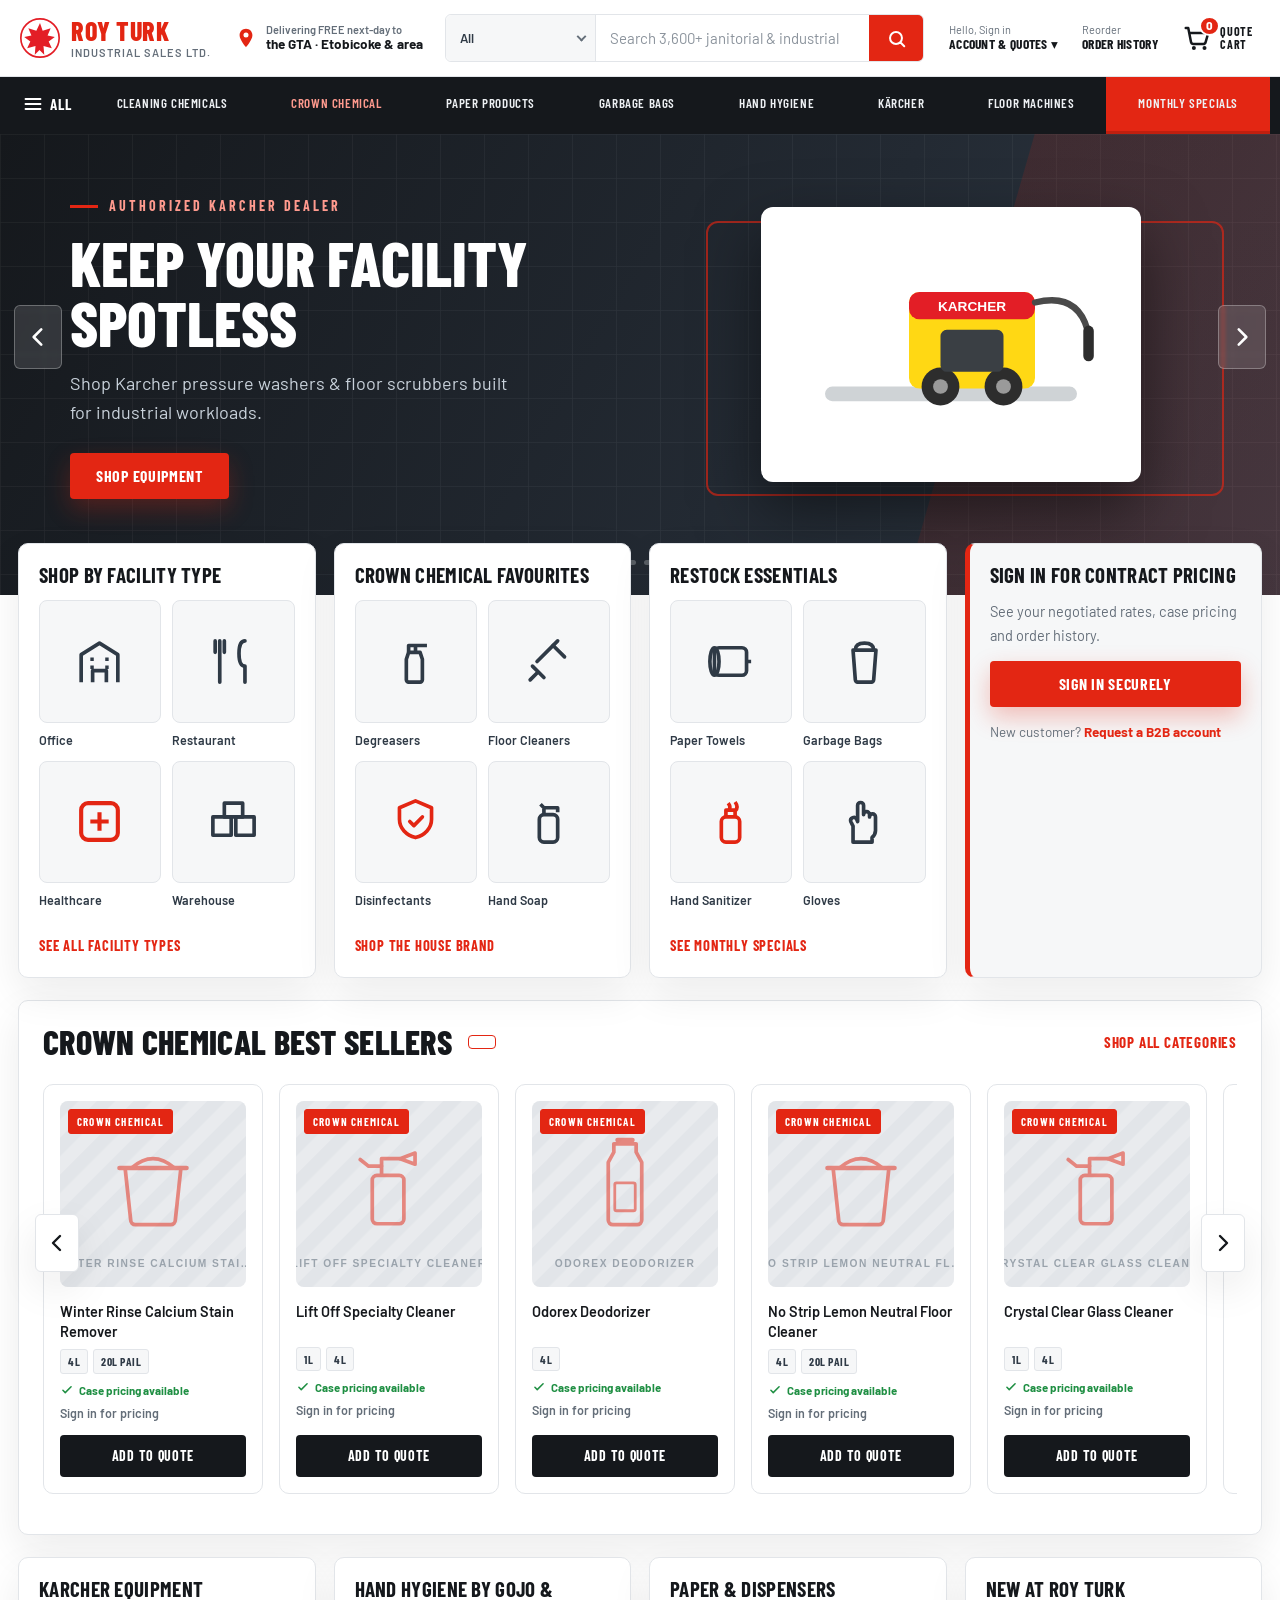
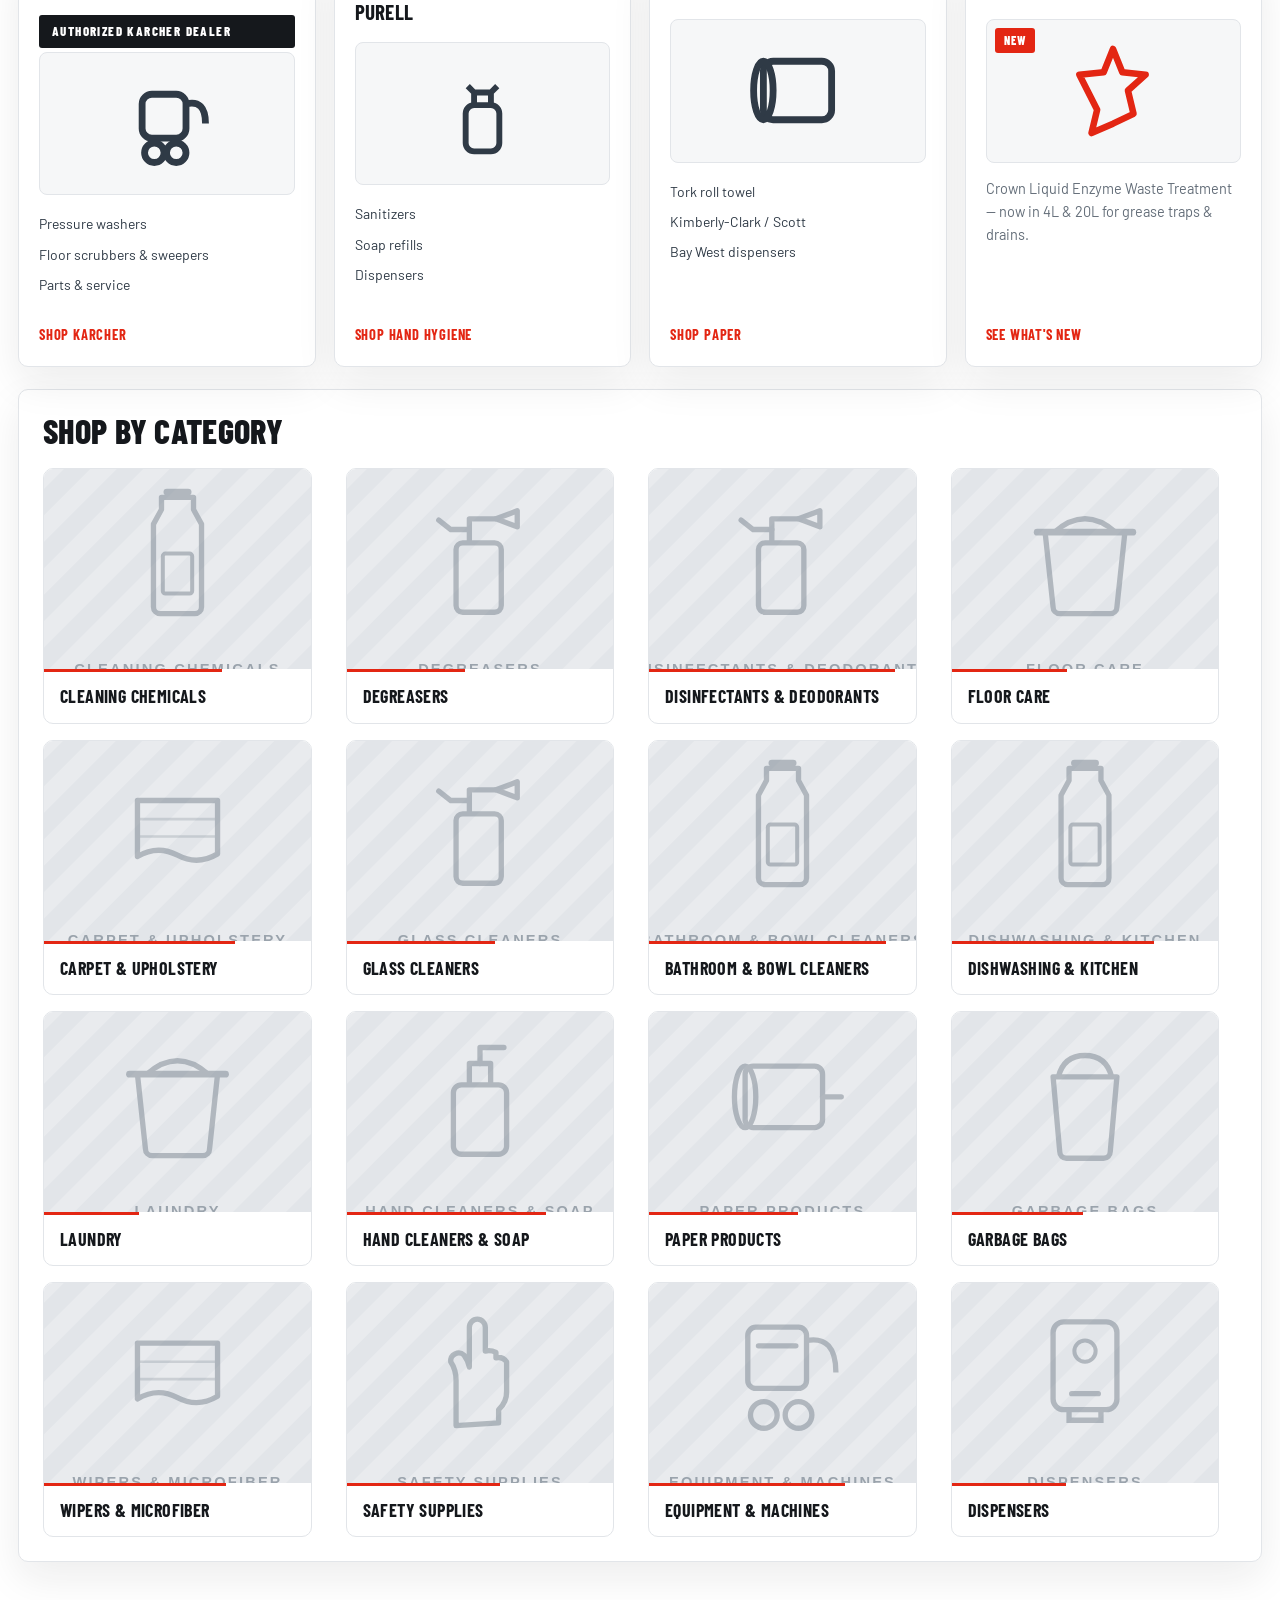
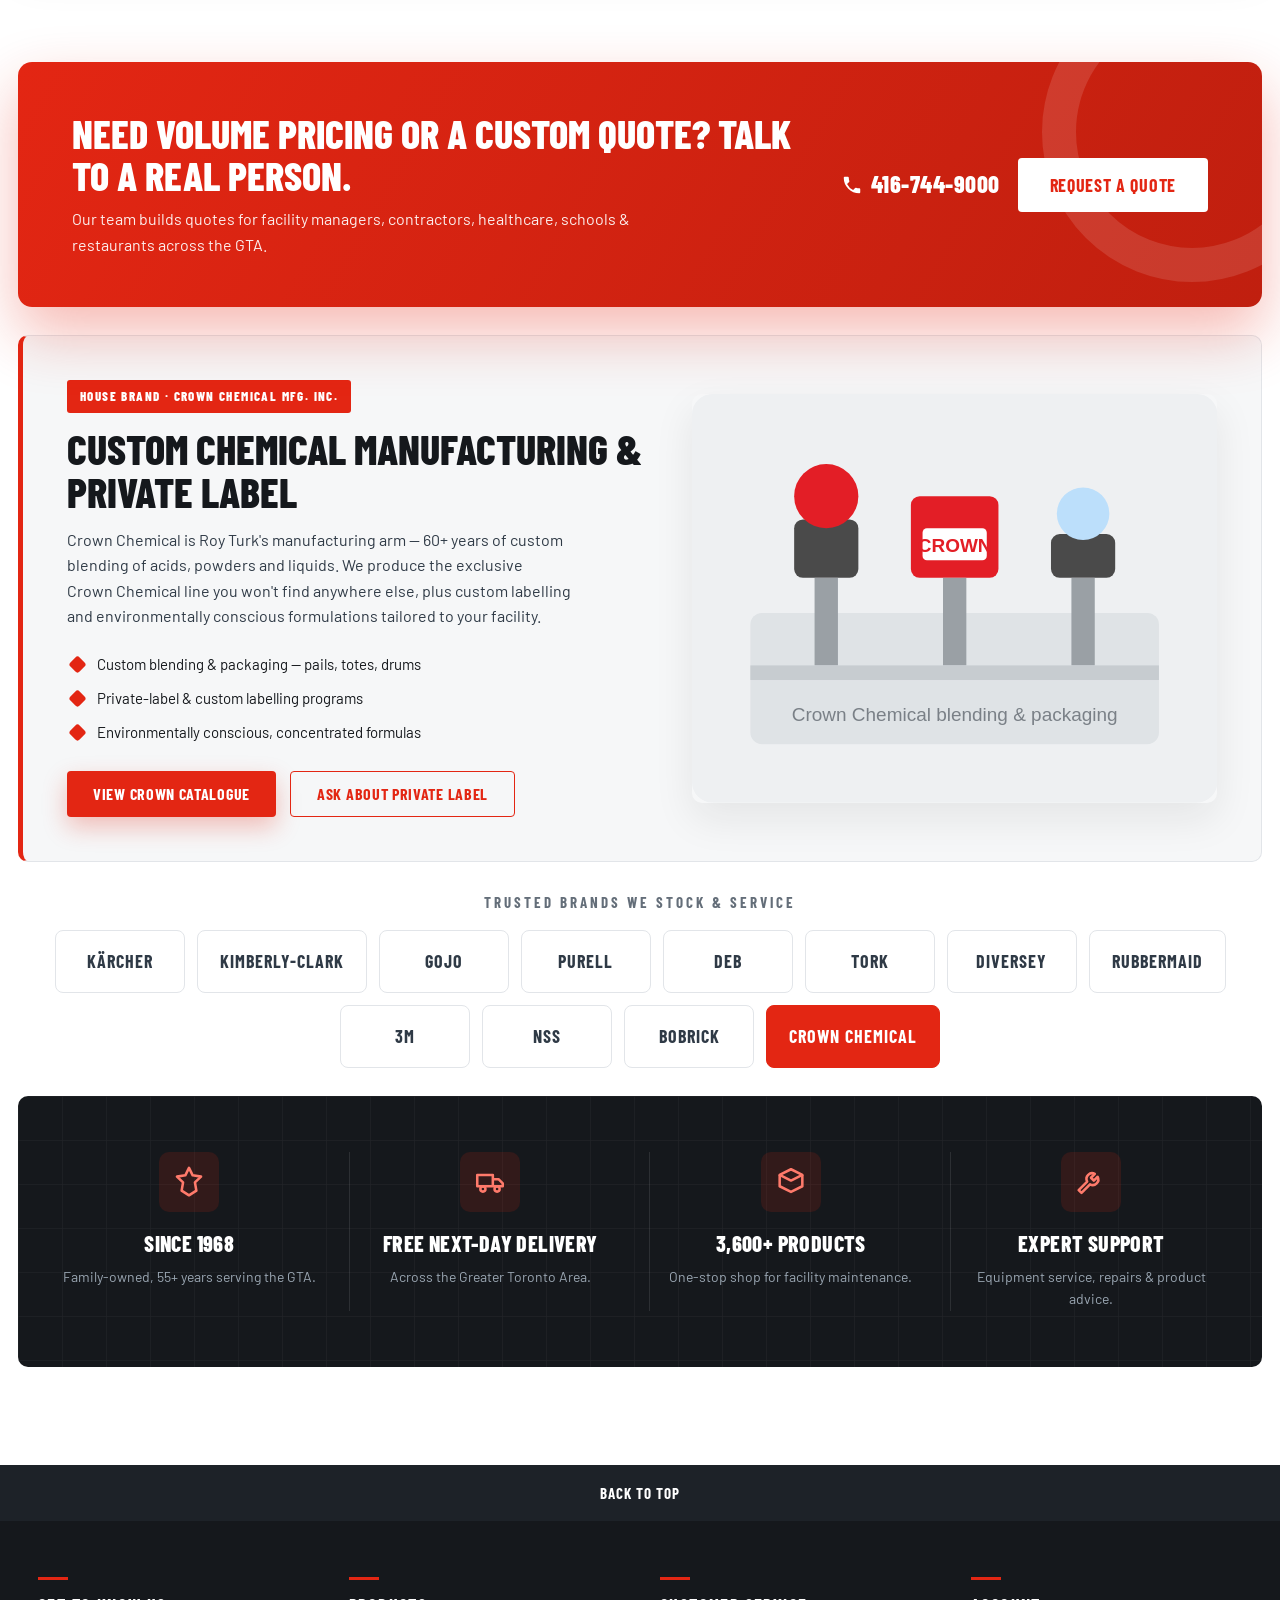
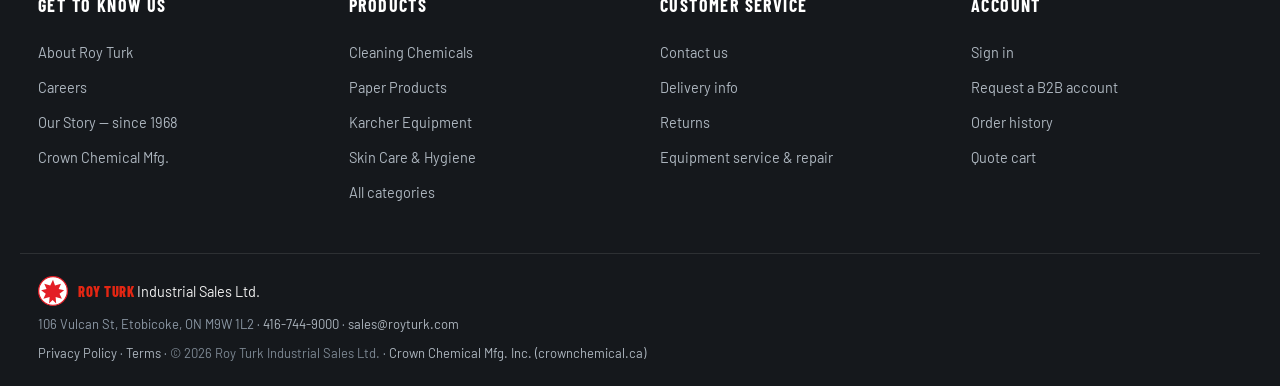
<file: royturk-preview.html>
<!DOCTYPE html>
<html lang="en">
<head>
  <meta charset="UTF-8" />
  <meta name="viewport" content="width=device-width, initial-scale=1" />
  <meta name="theme-color" content="#15181c" />
  <title>Roy Turk Industrial Sales Ltd. — Janitorial &amp; Industrial Supplies | GTA</title>
  <meta name="description" content="Toronto's premier janitorial & industrial supplies distributor since 1968. Authorized Karcher dealer. Crown Chemical house brand. Free next-business-day delivery across the GTA. 3,600+ products." />
  <!-- 100% standalone static prototype — no backend, no external CDNs, no live API/Magento/DDI/WordPress integration. -->
  <!-- Display: Barlow Condensed · Body: Barlow (graceful system-font fallback if offline) -->
  <link rel="preconnect" href="https://fonts.googleapis.com" />
  <link rel="preconnect" href="https://fonts.gstatic.com" crossorigin />
  <link rel="stylesheet" href="https://fonts.googleapis.com/css2?family=Barlow+Condensed:wght@600;700;800&family=Barlow:wght@400;500;600;700&display=swap" />
  <style>
/* =================================================================
   Roy Turk Industrial Sales Ltd. — B2B landing page prototype
   Restyled to the "v2.1" industrial design language:
   Barlow Condensed display + Barlow body, red/ink/steel palette,
   dark textured hero, hatched image placeholders, squared buttons.
   Structure/classes unchanged so the JS keeps working.
   ================================================================= */

:root {
  /* Palette */
  --ink: #15181c;
  --steel: #2f3a46;
  --red: #e32613;
  --red-dark: #c01f0f;
  --red-tint: #fdecea;
  --paper: #f6f7f8;
  --line: #e2e5e9;
  --muted: #646e79;
  --white: #ffffff;
  --green: #1f8f43;

  /* Back-compat aliases (kept so any stray var refs still resolve) */
  --rt-red: var(--red);
  --rt-ink: var(--ink);

  /* Type */
  --display: "Barlow Condensed", "Arial Narrow", system-ui, sans-serif;
  --body: "Barlow", system-ui, -apple-system, "Segoe UI", Roboto, Helvetica, Arial, sans-serif;

  /* Shape */
  --radius: 10px;
  --radius-sm: 8px;
  --radius-btn: 4px;
  --shadow-card: 0 16px 40px rgba(21,24,28,.08);
  --shadow-hover: 0 22px 48px rgba(21,24,28,.13);
  --shadow-lg: 0 26px 60px rgba(21,24,28,.28);
  --maxw: 1500px;
  --wrap: 1240px;
  --header-h: 150px;
  --focus: 0 0 0 3px rgba(227,38,19,.4);
}

/* ----------------------------- Reset ---------------------------- */
*, *::before, *::after { box-sizing: border-box; }
html { scroll-behavior: smooth; scroll-padding-top: var(--header-h); -webkit-text-size-adjust: 100%; }
body {
  margin: 0;
  font-family: var(--body);
  font-size: 15.5px;
  line-height: 1.6;
  color: var(--steel);
  background: var(--white);
  -webkit-font-smoothing: antialiased;
}
h1, h2, h3, h4, p, ul, figure { margin: 0; }
ul { list-style: none; padding: 0; }
img, svg { display: block; max-width: 100%; }
a { color: inherit; text-decoration: none; cursor: pointer; }
button { font: inherit; cursor: pointer; }
input, select, textarea { font: inherit; }

:focus-visible { outline: 3px solid var(--red); outline-offset: 2px; border-radius: 3px; }
.catnav :focus-visible, .hero :focus-visible, .trust :focus-visible,
.quote-cta :focus-visible, .footer :focus-visible,
.mega__head :focus-visible, .quote-panel__head :focus-visible { outline-color: #fff; }

/* Fade-up entrance */
@keyframes up { from { opacity: 0; transform: translateY(22px); } to { opacity: 1; transform: translateY(0); } }

/* --------------------------- Utilities -------------------------- */
.visually-hidden {
  position: absolute !important; width: 1px; height: 1px;
  padding: 0; margin: -1px; overflow: hidden; clip: rect(0,0,0,0); white-space: nowrap; border: 0;
}
.skip-link {
  position: fixed; top: -60px; left: 12px; z-index: 1200;
  background: var(--red); color: #fff; padding: 10px 16px; font-weight: 700;
  border-radius: 0 0 var(--radius-btn) var(--radius-btn); transition: top .15s ease;
}
.skip-link:focus { top: 0; }

.page { max-width: var(--maxw); margin: 0 auto; padding: 0 18px 50px; }

/* Buttons */
.btn {
  display: inline-flex; align-items: center; justify-content: center; gap: 9px;
  min-height: 46px; padding: 13px 26px;
  font-family: var(--display); font-size: 16px; font-weight: 700;
  letter-spacing: .7px; text-transform: uppercase; line-height: 1;
  border: none; border-radius: var(--radius-btn);
  transition: background .2s ease, box-shadow .2s ease, transform .12s ease, color .2s ease, border-color .2s ease;
}
.btn:active { transform: translateY(0); }
.btn--primary { background: var(--red); color: #fff; box-shadow: 0 10px 24px rgba(227,38,19,.28); }
.btn--primary:hover { background: var(--red-dark); transform: translateY(-2px); box-shadow: 0 14px 30px rgba(227,38,19,.34); }
.btn--white { background: #fff; color: var(--red); }
.btn--white:hover { color: var(--red-dark); transform: translateY(-2px); box-shadow: 0 14px 30px rgba(0,0,0,.22); }
.btn--outline { background: transparent; color: var(--red); border: 1.5px solid var(--red); }
.btn--outline:hover { background: var(--red-tint); transform: translateY(-2px); }
.btn--ghost { background: rgba(255,255,255,.06); color: #fff; border: 1px solid rgba(255,255,255,.4); }
.btn--ghost:hover { background: rgba(255,255,255,.14); border-color: #fff; }
.btn--yellow { background: var(--red); color: #fff; box-shadow: 0 10px 24px rgba(227,38,19,.28); } /* legacy alias */
.btn--yellow:hover { background: var(--red-dark); transform: translateY(-2px); }
.btn--lg { min-height: 54px; padding: 16px 32px; font-size: 18px; }
.btn--block { width: 100%; }

/* Badges & chips */
.badge {
  display: inline-block; padding: 6px 13px; border-radius: 3px;
  font-family: var(--display); font-size: 13px; font-weight: 800;
  letter-spacing: 1.4px; text-transform: uppercase;
}
.badge--karcher { background: var(--ink); color: #fff; }
.badge--crown { background: var(--red); color: #fff; }
.chip {
  display: inline-flex; align-items: center; gap: 9px;
  background: #fff; border: 1.5px solid var(--red); color: var(--red);
  padding: 6px 13px; border-radius: 4px; font-family: var(--display);
  font-weight: 700; font-size: 14px; letter-spacing: .5px; text-transform: uppercase;
}
.chip button {
  border: 0; background: var(--red); color: #fff; width: 19px; height: 19px;
  border-radius: 3px; line-height: 1; font-size: 14px; display: grid; place-items: center;
}

/* Shared "link with arrow" treatment */
.panel__seeall, .ux-card__link {
  font-family: var(--display); font-weight: 700; letter-spacing: .8px; text-transform: uppercase; color: var(--red);
}

/* =================================================================
   HEADER — white utility bar + ink category nav
   ================================================================= */
.site-header { position: sticky; top: 0; z-index: 900; }
.site-header.is-stuck .utility-bar { box-shadow: 0 6px 20px rgba(21,24,28,.10); }

.utility-bar { background: #fff; color: var(--ink); border-bottom: 1px solid var(--line); }
.utility-bar__inner {
  max-width: var(--maxw); margin: 0 auto; display: flex; align-items: center; gap: 16px;
  padding: 14px 18px; flex-wrap: wrap;
}

/* Brand */
.brand { display: flex; align-items: center; gap: 11px; padding: 2px; border-radius: 6px; flex: 0 0 auto; }
.brand__mark { display: grid; place-items: center; }
.brand__text { display: flex; flex-direction: column; line-height: 1; }
.brand__name { color: var(--red); font-family: var(--display); font-weight: 800; font-size: 26px; letter-spacing: .5px; text-transform: uppercase; }
.brand__sub { color: var(--muted); font-size: 11px; font-weight: 600; letter-spacing: 1px; text-transform: uppercase; margin-top: 3px; }

/* Delivery strip */
.deliver { display: flex; align-items: center; gap: 9px; color: var(--ink); padding: 4px 6px; border-radius: 6px; flex: 0 0 auto; }
.deliver:hover { background: var(--paper); }
.deliver__pin { color: var(--red); flex: 0 0 auto; }
.deliver__text { display: flex; flex-direction: column; line-height: 1.25; }
.deliver__small { font-size: 11px; color: var(--muted); font-weight: 600; }
.deliver__big { font-size: 13.5px; font-weight: 700; color: var(--ink); }

/* Search */
.search {
  position: relative; display: flex; align-items: stretch;
  flex: 1 1 420px; min-width: 240px; height: 48px;
  background: #fff; border: 1.5px solid var(--line); border-radius: 6px; overflow: visible;
  transition: border-color .2s ease, box-shadow .2s ease;
}
.search:focus-within { border-color: var(--red); box-shadow: 0 0 0 3px rgba(227,38,19,.12); }
.search__cat { position: relative; display: flex; }
.search__select {
  height: 100%; border: 0; background: var(--paper); color: var(--steel);
  padding: 0 28px 0 14px; border-radius: 6px 0 0 6px;
  font-size: 13px; font-weight: 600; cursor: pointer; max-width: 150px;
  -webkit-appearance: none; appearance: none; border-right: 1px solid var(--line);
}
.search__cat::after {
  content: ""; position: absolute; right: 11px; top: 50%; width: 7px; height: 7px;
  border-right: 2px solid var(--muted); border-bottom: 2px solid var(--muted);
  transform: translateY(-70%) rotate(45deg); pointer-events: none;
}
.search__input { flex: 1 1 auto; min-width: 0; border: 0; padding: 0 14px; font-size: 15px; color: var(--ink); background: #fff; }
.search__input::placeholder { color: #8b939c; }
.search__btn { flex: 0 0 auto; width: 54px; border: 0; background: var(--red); color: #fff; border-radius: 0 5px 5px 0; display: grid; place-items: center; transition: background .2s ease; }
.search__btn:hover { background: var(--red-dark); }

/* Live search results */
.search__results {
  position: absolute; top: calc(100% + 7px); left: 0; right: 0; z-index: 60;
  background: #fff; color: var(--ink); border-radius: var(--radius-sm);
  box-shadow: var(--shadow-lg); border: 1px solid var(--line);
  max-height: 60vh; overflow-y: auto; padding: 6px;
}
.search__result {
  display: flex; align-items: center; gap: 12px; width: 100%;
  padding: 8px 10px; border-radius: 6px; text-align: left; border: 0; background: transparent;
}
.search__result:hover, .search__result.is-active { background: var(--paper); }
.search__result img { width: 44px; height: 44px; border-radius: 6px; border: 1px solid var(--line); flex: 0 0 auto; }
.search__result-name { font-weight: 600; font-size: 14.5px; color: var(--ink); }
.search__result-meta { font-size: 12.5px; color: var(--muted); }
.search__result mark { background: #ffe6b0; color: inherit; border-radius: 2px; }
.search__empty { padding: 18px 12px; text-align: center; color: var(--muted); font-size: 14.5px; }
.search__viewall {
  display: block; width: 100%; text-align: center; padding: 12px; margin-top: 4px;
  border: 0; border-top: 1px solid var(--line); background: transparent;
  color: var(--red); font-family: var(--display); font-weight: 700; letter-spacing: .8px; text-transform: uppercase; font-size: 14px;
}
.search__viewall:hover { text-decoration: underline; }

/* Account cluster */
.acct { display: flex; align-items: center; gap: 6px; flex: 0 0 auto; margin-left: auto; }
.acct__item { display: flex; flex-direction: column; line-height: 1.25; padding: 6px 9px; border-radius: 6px; min-height: 46px; justify-content: center; }
.acct__item:hover { background: var(--paper); }
.acct__line1 { font-size: 11px; color: var(--muted); }
.acct__line2 { font-size: 13.5px; font-weight: 700; color: var(--ink); font-family: var(--display); letter-spacing: .3px; text-transform: uppercase; }
.quote-btn { display: flex; align-items: center; gap: 8px; background: transparent; border: 0; color: var(--ink); padding: 6px 9px; border-radius: 6px; min-height: 46px; }
.quote-btn:hover { background: var(--paper); }
.quote-btn__icon { position: relative; display: block; color: var(--ink); }
.quote-btn__count {
  position: absolute; top: -7px; right: -8px; background: var(--red); color: #fff;
  min-width: 20px; height: 20px; padding: 0 5px; border-radius: 50%;
  font-size: 11.5px; font-weight: 800; display: grid; place-items: center; line-height: 1;
  border: 2px solid #fff; transition: transform .15s ease;
}
.quote-btn__count.is-bump { transform: scale(1.35); }
.quote-btn__label { font-family: var(--display); font-size: 12px; font-weight: 700; letter-spacing: .8px; text-transform: uppercase; line-height: 1.05; text-align: left; }

.mobile-menu-btn { display: none; background: transparent; border: 1.5px solid var(--line); color: var(--ink); border-radius: 6px; padding: 8px; min-height: 46px; min-width: 46px; }
.mobile-menu-btn:hover { border-color: var(--red); color: var(--red); }

/* Category nav (ink) — fits to width, scrollbar hidden, progressive disclosure */
.catnav { background: var(--ink); color: #fff; }
.catnav__inner { max-width: var(--maxw); margin: 0 auto; display: flex; align-items: stretch; padding: 0 10px; overflow-x: auto; scrollbar-width: none; -ms-overflow-style: none; }
.catnav__inner::-webkit-scrollbar { display: none; }
.catnav__all {
  flex: 0 0 auto; display: inline-flex; align-items: center; gap: 7px; background: transparent; border: 0; color: #fff;
  font-family: var(--display); font-weight: 700; letter-spacing: 1px; text-transform: uppercase; font-size: 15px;
  padding: 15px clamp(10px, 1vw, 16px); white-space: nowrap; border-bottom: 3px solid transparent;
}
.catnav__all:hover { background: rgba(255,255,255,.06); border-bottom-color: var(--red); }
.catnav__list { flex: 1 1 auto; display: flex; align-items: stretch; min-width: 0; }
.catnav__list li { flex: 1 0 auto; display: flex; }
.catnav__list a {
  flex: 1 0 auto; display: inline-flex; align-items: center; justify-content: center; text-align: center;
  padding: 15px clamp(6px, .7vw, 14px); border-bottom: 3px solid transparent;
  font-family: var(--display); font-size: clamp(12.5px, 1.02vw, 15px); font-weight: 600; letter-spacing: .6px; text-transform: uppercase;
  white-space: nowrap; color: #eef1f4; line-height: 1.2; transition: background .18s ease, border-color .18s ease, color .18s ease;
}
.catnav__list a:hover { background: rgba(255,255,255,.06); border-bottom-color: var(--red); color: #fff; }
.catnav__crown { color: #ff9a8e !important; }
.catnav__special { background: var(--red); border-bottom-color: var(--red-dark) !important; }
.catnav__special:hover { background: var(--red-dark) !important; }
/* progressive disclosure — extra categories always remain in the "All" flyout menu */
.catnav__list .nav-t2, .catnav__list .nav-t3, .catnav__list .nav-t4 { display: none; }
@media (min-width: 1120px) { .catnav__list .nav-t2 { display: flex; } }
@media (min-width: 1320px) { .catnav__list .nav-t3 { display: flex; } }
@media (min-width: 1480px) { .catnav__list .nav-t4 { display: flex; } }

/* =================================================================
   HERO — dark textured carousel
   ================================================================= */
.hero { position: relative; overflow: hidden; background: linear-gradient(120deg, var(--ink) 0%, #232a33 60%, var(--steel) 100%); color: #fff; }
.hero::before {
  content: ""; position: absolute; inset: 0; opacity: .06; pointer-events: none;
  background-image: linear-gradient(rgba(255,255,255,.7) 1px, transparent 1px), linear-gradient(90deg, rgba(255,255,255,.7) 1px, transparent 1px);
  background-size: 44px 44px;
}
.hero::after { content: ""; position: absolute; top: -140px; right: -180px; width: 520px; height: 220%; background: linear-gradient(180deg, var(--red), var(--red-dark)); transform: rotate(16deg); opacity: .14; pointer-events: none; }
.hero__viewport { position: relative; z-index: 1; max-width: var(--maxw); margin: 0 auto; min-height: 360px; }
.hero__track { position: relative; }
.hero__slide { display: grid; grid-template-columns: 1.05fr .95fr; align-items: center; gap: 50px; padding: 56px 70px 96px; min-height: 360px; animation: up .6s cubic-bezier(.22,.8,.3,1) both; }
.hero__slide[hidden] { display: none; }
.hero__eyebrow { display: inline-flex; align-items: center; gap: 11px; color: #ff9a8e; font-family: var(--display); font-weight: 700; letter-spacing: 3px; text-transform: uppercase; font-size: 14px; margin-bottom: 14px; }
.hero__eyebrow::before { content: ""; width: 28px; height: 3px; background: var(--red); }
.hero__title { font-family: var(--display); font-weight: 800; text-transform: uppercase; font-size: clamp(38px, 5vw, 62px); line-height: .98; color: #fff; }
.hero__sub { margin-top: 16px; font-size: clamp(16px, 1.5vw, 18px); color: #c9d2db; max-width: 44ch; }
.hero__cta { margin-top: 26px; }
.hero__media { position: relative; display: grid; place-items: center; }
.hero__media::before { content: ""; position: absolute; top: 14px; left: 14px; right: -14px; bottom: -14px; border: 2px solid var(--red); border-radius: 12px; opacity: .65; }
.hero__art { position: relative; z-index: 1; width: 100%; max-width: 380px; height: auto; background: #fff; border-radius: 12px; padding: 22px; box-shadow: 0 28px 64px rgba(0,0,0,.5); }

.hero__arrow {
  position: absolute; top: 44%; transform: translateY(-50%); z-index: 6;
  width: 48px; height: 64px; background: rgba(255,255,255,.12); border: 1px solid rgba(255,255,255,.28);
  border-radius: 6px; display: grid; place-items: center; color: #fff; backdrop-filter: blur(2px);
}
.hero__arrow:hover { background: rgba(255,255,255,.22); }
.hero__arrow--prev { left: 14px; }
.hero__arrow--next { right: 14px; }
.hero__dots { position: absolute; bottom: 30px; left: 0; right: 0; display: flex; justify-content: center; gap: 8px; z-index: 11; }
.hero__dots button { width: 28px; height: 5px; border-radius: 3px; border: 0; background: rgba(255,255,255,.25); padding: 0; transition: background .2s ease; }
.hero__dots button[aria-selected="true"] { background: var(--red); }
.hero__fade { height: 0; }

/* =================================================================
   CARD ROWS
   ================================================================= */
.card-row { display: grid; grid-template-columns: repeat(4, 1fr); gap: 18px; margin: 22px 0; }
.card-row--overlap { margin-top: -52px; position: relative; z-index: 10; }

.ux-card {
  background: #fff; border: 1px solid var(--line); border-radius: var(--radius); padding: 20px;
  box-shadow: var(--shadow-card); display: flex; flex-direction: column;
  transition: transform .22s ease, box-shadow .22s ease, border-color .22s ease;
}
.ux-card:hover { transform: translateY(-5px); box-shadow: var(--shadow-hover); }
.ux-card__title { font-family: var(--display); font-size: 21px; font-weight: 700; letter-spacing: .3px; text-transform: uppercase; color: var(--ink); margin-bottom: 14px; line-height: 1.08; }
.ux-card__copy { font-size: 14.5px; color: var(--muted); margin-bottom: 14px; }
.ux-card__link { margin-top: auto; font-size: 14.5px; padding-top: 10px; }
.ux-card__link:hover { color: var(--red-dark); text-decoration: underline; }
.ux-card--signin { border-left: 5px solid var(--red); background: var(--paper); }

.mini-grid { display: grid; grid-template-columns: 1fr 1fr; gap: 11px; margin-bottom: 14px; }
.mini-grid__cell { display: flex; flex-direction: column; gap: 7px; font-size: 12.5px; font-weight: 600; color: var(--steel); }
.mini-grid__cell:hover { color: var(--red); }
.mini-grid__art { aspect-ratio: 1 / 1; border-radius: var(--radius-sm); background: var(--paper) center/46% no-repeat; border: 1px solid var(--line); }
.mini-grid__cell:hover .mini-grid__art { border-color: var(--red); }

.mini-grid__art--office { background-image: url("data:image/svg+xml,%3Csvg xmlns='http://www.w3.org/2000/svg' viewBox='0 0 24 24' fill='none' stroke='%232f3a46' stroke-width='1.6' stroke-linejoin='round'%3E%3Cpath d='M4 21V9l8-5 8 5v12'/%3E%3Cpath d='M9 21v-5h6v5'/%3E%3Cpath d='M8 11h1.5M14.5 11H16M8 14.5h1.5M14.5 14.5H16'/%3E%3C/svg%3E"); }
.mini-grid__art--resto { background-image: url("data:image/svg+xml,%3Csvg xmlns='http://www.w3.org/2000/svg' viewBox='0 0 24 24' fill='none' stroke='%232f3a46' stroke-width='1.6' stroke-linecap='round' stroke-linejoin='round'%3E%3Cpath d='M6 3v7M6 10v11M4 3v5M8 3v5M17 3c-1.6 0-2.6 2-2.6 5.5S15.4 14 17 14v7'/%3E%3C/svg%3E"); }
.mini-grid__art--health { background-image: url("data:image/svg+xml,%3Csvg xmlns='http://www.w3.org/2000/svg' viewBox='0 0 24 24' fill='none' stroke='%23e32613' stroke-width='1.8' stroke-linejoin='round'%3E%3Crect x='4' y='4' width='16' height='16' rx='3'/%3E%3Cpath d='M12 8v8M8 12h8'/%3E%3C/svg%3E"); }
.mini-grid__art--ware { background-image: url("data:image/svg+xml,%3Csvg xmlns='http://www.w3.org/2000/svg' viewBox='0 0 24 24' fill='none' stroke='%232f3a46' stroke-width='1.6' stroke-linejoin='round'%3E%3Crect x='3' y='10' width='8' height='8'/%3E%3Crect x='13' y='10' width='8' height='8'/%3E%3Crect x='8' y='4' width='8' height='6'/%3E%3C/svg%3E"); }
.mini-grid__art--degrease { background-image: url("data:image/svg+xml,%3Csvg xmlns='http://www.w3.org/2000/svg' viewBox='0 0 24 24' fill='none' stroke='%232f3a46' stroke-width='1.6' stroke-linejoin='round'%3E%3Cpath d='M9 8h5l1 3v9a1 1 0 01-1 1H9a1 1 0 01-1-1v-9z'/%3E%3Cpath d='M9 8V5h3M12 5h5M12 8V5'/%3E%3C/svg%3E"); }
.mini-grid__art--floor { background-image: url("data:image/svg+xml,%3Csvg xmlns='http://www.w3.org/2000/svg' viewBox='0 0 24 24' fill='none' stroke='%232f3a46' stroke-width='1.6' stroke-linecap='round' stroke-linejoin='round'%3E%3Cpath d='M16 3l-9 9M5 14l5 5M4 20l3-3'/%3E%3Cpath d='M14 5l5 5'/%3E%3C/svg%3E"); }
.mini-grid__art--disinfect { background-image: url("data:image/svg+xml,%3Csvg xmlns='http://www.w3.org/2000/svg' viewBox='0 0 24 24' fill='none' stroke='%23e32613' stroke-width='1.6' stroke-linejoin='round'%3E%3Cpath d='M12 3l7 3v5c0 4-3 7-7 8-4-1-7-4-7-8V6z'/%3E%3Cpath d='M9.5 12l1.8 1.8L15 10' stroke-linecap='round'/%3E%3C/svg%3E"); }
.mini-grid__art--soap { background-image: url("data:image/svg+xml,%3Csvg xmlns='http://www.w3.org/2000/svg' viewBox='0 0 24 24' fill='none' stroke='%232f3a46' stroke-width='1.6' stroke-linejoin='round'%3E%3Crect x='8' y='9' width='8' height='12' rx='2'/%3E%3Cpath d='M10 9V6h4M14 6h2v2M10 6L8.5 4.5'/%3E%3C/svg%3E"); }
.mini-grid__art--paper { background-image: url("data:image/svg+xml,%3Csvg xmlns='http://www.w3.org/2000/svg' viewBox='0 0 24 24' fill='none' stroke='%232f3a46' stroke-width='1.6' stroke-linejoin='round'%3E%3Crect x='5' y='6' width='14' height='12' rx='2'/%3E%3Cellipse cx='5' cy='12' rx='2' ry='6'/%3E%3Cpath d='M19 12h2'/%3E%3C/svg%3E"); }
.mini-grid__art--bag { background-image: url("data:image/svg+xml,%3Csvg xmlns='http://www.w3.org/2000/svg' viewBox='0 0 24 24' fill='none' stroke='%232f3a46' stroke-width='1.6' stroke-linejoin='round'%3E%3Cpath d='M7 7h10l-1 13a1 1 0 01-1 1H9a1 1 0 01-1-1z'/%3E%3Cpath d='M8 7c0-2 1.5-3 4-3s4 1 4 3'/%3E%3C/svg%3E"); }
.mini-grid__art--sanitizer { background-image: url("data:image/svg+xml,%3Csvg xmlns='http://www.w3.org/2000/svg' viewBox='0 0 24 24' fill='none' stroke='%23e32613' stroke-width='1.6' stroke-linejoin='round'%3E%3Crect x='8' y='10' width='8' height='11' rx='2'/%3E%3Cpath d='M10 10V7h4v3M11 4c1 1.4 1 2.4 0 3M14 3.5c1.2 1.6 1.2 2.8 0 4'/%3E%3C/svg%3E"); }
.mini-grid__art--glove { background-image: url("data:image/svg+xml,%3Csvg xmlns='http://www.w3.org/2000/svg' viewBox='0 0 24 24' fill='none' stroke='%232f3a46' stroke-width='1.6' stroke-linejoin='round'%3E%3Cpath d='M7 21v-7l-1-2a1.4 1.4 0 012.6-1l.4 1V5a1.3 1.3 0 012.6 0v4a1.3 1.3 0 012.6 0v1a1.3 1.3 0 012.6 0v6a4 4 0 01-1.5 3v2z'/%3E%3C/svg%3E"); }

.ux-card__hero { display: block; aspect-ratio: 16 / 9; border-radius: var(--radius-sm); margin: 4px 0 14px; background: var(--paper); border: 1px solid var(--line); overflow: hidden; position: relative; }
.ux-card__hero-art { display: block; width: 100%; height: 100%; background: center/40% no-repeat; }
.ux-card__hero-art--machine { background-image: url("data:image/svg+xml,%3Csvg xmlns='http://www.w3.org/2000/svg' viewBox='0 0 24 24' fill='none' stroke='%232f3a46' stroke-width='1.4' stroke-linejoin='round'%3E%3Crect x='7' y='6' width='9' height='9' rx='2'/%3E%3Ccircle cx='9.5' cy='18' r='2'/%3E%3Ccircle cx='14' cy='18' r='2'/%3E%3Cpath d='M16 8q4-1 4 4'/%3E%3C/svg%3E"); background-size: 46%; }
.ux-card__hero-art--hygiene { background-image: url("data:image/svg+xml,%3Csvg xmlns='http://www.w3.org/2000/svg' viewBox='0 0 24 24' fill='none' stroke='%232f3a46' stroke-width='1.4' stroke-linejoin='round'%3E%3Crect x='8' y='10' width='8' height='11' rx='2'/%3E%3Cpath d='M10 10V7h4v3M10 7L8.5 5.5M14 7l1.5-1.5'/%3E%3C/svg%3E"); background-size: 40%; }
.ux-card__hero-art--paper { background-image: url("data:image/svg+xml,%3Csvg xmlns='http://www.w3.org/2000/svg' viewBox='0 0 24 24' fill='none' stroke='%232f3a46' stroke-width='1.4' stroke-linejoin='round'%3E%3Crect x='5' y='6' width='14' height='12' rx='2'/%3E%3Cellipse cx='5' cy='12' rx='2' ry='6'/%3E%3C/svg%3E"); background-size: 46%; }
.ux-card__hero-art--new { background-image: url("data:image/svg+xml,%3Csvg xmlns='http://www.w3.org/2000/svg' viewBox='0 0 24 24' fill='none' stroke='%23e32613' stroke-width='1.4' stroke-linejoin='round'%3E%3Cpath d='M12 3l2 5 5 .5-3.8 3.4 1.2 5L12 19l-4.6 2 1.2-5L4.8 8.5 10 8z'/%3E%3C/svg%3E"); background-size: 44%; }
.ux-card__hero-tag { position: absolute; top: 8px; left: 8px; background: var(--red); color: #fff; font-family: var(--display); font-size: 12px; font-weight: 800; letter-spacing: 1px; text-transform: uppercase; padding: 3px 9px; border-radius: 3px; }

.ux-card__list { margin-bottom: 12px; }
.ux-card__list li { font-size: 14px; padding: 4px 0; }
.ux-card__list a { color: var(--steel); }
.ux-card__list a:hover { color: var(--red); text-decoration: underline; }
.ux-card--signin .ux-card__btn { margin-bottom: 14px; }
.ux-card__newcust { font-size: 13.5px; color: var(--muted); }
.ux-card__newcust a { color: var(--red); font-weight: 700; }
.ux-card__newcust a:hover { text-decoration: underline; }

/* =================================================================
   PANELS (products / categories)
   ================================================================= */
.panel { background: #fff; border: 1px solid var(--line); border-radius: var(--radius); padding: 24px; margin: 22px 0; box-shadow: var(--shadow-card); }
.panel__head { display: flex; align-items: center; gap: 16px; margin-bottom: 20px; flex-wrap: wrap; }
.panel__title { font-family: var(--display); font-size: clamp(24px, 3vw, 34px); font-weight: 800; letter-spacing: .3px; text-transform: uppercase; color: var(--ink); line-height: 1.02; }
.panel__seeall { margin-left: auto; font-size: 15px; }
.panel__seeall:hover { color: var(--red-dark); text-decoration: underline; }
.panel__filter { display: flex; align-items: center; }

/* Product carousel */
.carousel { position: relative; }
.carousel__track { display: flex; gap: 16px; overflow-x: auto; scroll-behavior: smooth; scroll-snap-type: x mandatory; padding: 4px 2px 16px; scrollbar-width: thin; }
.carousel__track.is-grid { display: grid; grid-template-columns: repeat(auto-fill, minmax(220px, 1fr)); overflow: visible; scroll-snap-type: none; }
.carousel__track::-webkit-scrollbar { height: 8px; }
.carousel__track::-webkit-scrollbar-thumb { background: #cdd2d8; border-radius: 4px; }
.carousel__arrow {
  position: absolute; top: 38%; transform: translateY(-50%); z-index: 6;
  width: 44px; height: 58px; background: #fff; border: 1px solid var(--line); border-radius: 6px;
  display: grid; place-items: center; box-shadow: var(--shadow-card); color: var(--ink);
}
.carousel__arrow:hover { background: var(--ink); color: #fff; border-color: var(--ink); }
.carousel__arrow--prev { left: -8px; }
.carousel__arrow--next { right: -8px; }

/* Product card */
.product { scroll-snap-align: start; flex: 0 0 220px; width: 220px; background: #fff; border: 1px solid var(--line); border-radius: var(--radius); padding: 16px; display: flex; flex-direction: column; transition: transform .22s ease, box-shadow .22s ease; }
.carousel__track.is-grid .product { flex: initial; width: auto; }
.product:hover { transform: translateY(-5px); box-shadow: var(--shadow-hover); }
.product__imgwrap { position: relative; aspect-ratio: 1 / 1; background: var(--paper); border-radius: var(--radius-sm); overflow: hidden; margin-bottom: 14px; }
.product__img { width: 100%; height: 100%; object-fit: cover; }
.product__brandtag { position: absolute; top: 8px; left: 8px; font-family: var(--display); font-size: 11px; font-weight: 700; text-transform: uppercase; letter-spacing: 1.2px; background: rgba(255,255,255,.94); border: 1px solid var(--line); padding: 3px 8px; border-radius: 3px; color: var(--steel); }
.product--crown .product__brandtag { background: var(--red); color: #fff; border-color: var(--red); }
.product__name { font-size: 14.5px; font-weight: 600; line-height: 1.4; color: var(--ink); margin-bottom: 8px; min-height: 2.6em; }
.product__sizes { display: flex; flex-wrap: wrap; gap: 5px; margin-bottom: 7px; }
.product__size { font-family: var(--display); font-size: 11.5px; font-weight: 700; letter-spacing: .5px; text-transform: uppercase; color: var(--steel); background: var(--paper); border: 1px solid var(--line); border-radius: 3px; padding: 2px 7px; }
.product__case { font-size: 11.5px; color: var(--green); font-weight: 700; margin-bottom: 4px; display: inline-flex; align-items: center; gap: 5px; }
.product__price { font-size: 12.5px; color: var(--muted); margin-bottom: 12px; font-weight: 600; }
.product__price strong { color: var(--ink); }
.product__btn { margin-top: auto; }
.product__btn .btn { width: 100%; min-height: 42px; background: var(--ink); color: #fff; box-shadow: none; font-size: 14px; }
.product__btn .btn:hover { background: var(--red); transform: translateY(-1px); }

.panel__empty { padding: 36px; text-align: center; color: var(--muted); }
.panel__empty .btn { margin-top: 14px; }

/* =================================================================
   BRAND STRIP
   ================================================================= */
.brand-strip { margin: 28px 0; text-align: center; }
.brand-strip__title { font-family: var(--display); font-size: 15px; font-weight: 700; color: var(--muted); text-transform: uppercase; letter-spacing: 3px; margin-bottom: 16px; }
.brand-strip__list { display: flex; flex-wrap: wrap; justify-content: center; gap: 12px; }
.brand-strip__list li { background: #fff; border: 1px solid var(--line); border-radius: var(--radius-sm); padding: 16px 22px; font-family: var(--display); font-weight: 700; letter-spacing: 1px; text-transform: uppercase; color: var(--steel); font-size: 18px; min-width: 130px; transition: transform .2s ease, border-color .2s ease, box-shadow .2s ease; }
.brand-strip__list li:hover { transform: translateY(-3px); border-color: var(--red); box-shadow: var(--shadow-card); }
.brand-strip__list li.is-crown { color: #fff; background: var(--red); border-color: var(--red); }

/* =================================================================
   TRUST BAND (ink)
   ================================================================= */
.trust { position: relative; overflow: hidden; display: grid; grid-template-columns: repeat(4, 1fr); gap: 18px; background: var(--ink); border-radius: var(--radius); padding: 56px 30px; margin: 28px 0; color: #fff; }
.trust::before { content: ""; position: absolute; inset: 0; opacity: .05; background-image: linear-gradient(rgba(255,255,255,.7) 1px, transparent 1px), linear-gradient(90deg, rgba(255,255,255,.7) 1px, transparent 1px); background-size: 44px 44px; }
.trust__col { position: relative; z-index: 1; text-align: center; padding: 0 10px; }
.trust__icon { display: inline-grid; place-items: center; width: 60px; height: 60px; border-radius: 10px; background: rgba(227,38,19,.14); color: #ff7a6b; margin-bottom: 14px; }
.trust__head { font-family: var(--display); font-size: 22px; font-weight: 800; letter-spacing: .4px; text-transform: uppercase; margin-bottom: 5px; color: #fff; }
.trust__copy { font-size: 14px; color: #9aa6b2; }
.trust__col + .trust__col { border-left: 1px solid rgba(255,255,255,.1); }

/* =================================================================
   CROWN SPOTLIGHT
   ================================================================= */
.spotlight { display: grid; grid-template-columns: 1.05fr .95fr; gap: 44px; align-items: center; background: var(--paper); border: 1px solid var(--line); border-left: 5px solid var(--red); border-radius: var(--radius); padding: 44px; margin: 28px 0; }
.spotlight__title { font-family: var(--display); font-size: clamp(28px, 3.4vw, 42px); font-weight: 800; text-transform: uppercase; line-height: 1.02; color: var(--ink); margin: 14px 0; }
.spotlight__copy { color: var(--steel); font-size: 16px; max-width: 56ch; }
.spotlight__points { margin: 18px 0; }
.spotlight__points li { position: relative; padding: 5px 0 5px 30px; font-size: 15px; color: var(--ink); }
.spotlight__points li::before { content: ""; position: absolute; left: 4px; top: 11px; width: 13px; height: 13px; border-radius: 3px; background: var(--red); transform: rotate(45deg); }
.spotlight__cta { display: flex; flex-wrap: wrap; gap: 14px; margin-top: 22px; }
.spotlight__media { position: relative; border-radius: var(--radius); overflow: hidden; box-shadow: var(--shadow-card); }
.spotlight__art { width: 100%; height: auto; }

/* =================================================================
   CATEGORY TILE GRID
   ================================================================= */
.cat-grid { display: grid; grid-template-columns: repeat(4, 1fr); gap: 16px; }
.cat-tile { display: flex; flex-direction: column; background: #fff; border: 1px solid var(--line); border-radius: var(--radius); padding: 0; text-align: left; overflow: hidden; transition: transform .22s ease, box-shadow .22s ease; }
.cat-tile:hover { transform: translateY(-6px); box-shadow: var(--shadow-hover); }
.cat-tile__img { aspect-ratio: 4 / 3; width: 100%; object-fit: cover; background: var(--paper); }
.cat-tile__name { display: block; padding: 14px 16px 16px; border-top: 3px solid var(--red); font-family: var(--display); font-size: 18px; font-weight: 700; letter-spacing: .4px; text-transform: uppercase; color: var(--ink); line-height: 1.12; }
.cat-tile:hover .cat-tile__name { color: var(--red); }

/* =================================================================
   QUOTE CTA BAND (red gradient card)
   ================================================================= */
.quote-cta { max-width: var(--maxw); margin: 28px auto; padding: 0 18px; }
.quote-cta__inner {
  position: relative; overflow: hidden; border-radius: 14px;
  background: linear-gradient(120deg, var(--red) 0%, var(--red-dark) 100%);
  box-shadow: 0 26px 60px rgba(227,38,19,.32);
  padding: 50px 54px; display: flex; align-items: center; gap: 28px; flex-wrap: wrap; color: #fff;
}
.quote-cta__inner::before { content: ""; position: absolute; top: -80px; right: -80px; width: 300px; height: 300px; border: 34px solid rgba(255,255,255,.12); border-radius: 50%; pointer-events: none; }
.quote-cta__text { position: relative; z-index: 1; flex: 1 1 420px; }
.quote-cta__title { font-family: var(--display); font-size: clamp(26px, 3.2vw, 40px); font-weight: 800; text-transform: uppercase; line-height: 1.05; }
.quote-cta__sub { margin-top: 10px; font-size: 16px; color: rgba(255,255,255,.92); max-width: 70ch; }
.quote-cta__actions { position: relative; z-index: 1; display: flex; align-items: center; gap: 18px; flex-wrap: wrap; }
.quote-cta__phone { display: inline-flex; align-items: center; gap: 8px; font-family: var(--display); font-size: 24px; font-weight: 800; letter-spacing: .5px; color: #fff; }
.quote-cta__phone:hover { text-decoration: underline; }

/* =================================================================
   FOOTER (ink)
   ================================================================= */
.footer { background: var(--ink); color: #aeb7c0; margin-top: 20px; }
.footer__top { display: block; width: 100%; background: #1d2228; color: #fff; border: 0; padding: 16px; font-family: var(--display); font-size: 15px; font-weight: 700; letter-spacing: 1px; text-transform: uppercase; }
.footer__top:hover { background: #252b32; }
.footer__cols { max-width: var(--wrap); margin: 0 auto; display: grid; grid-template-columns: repeat(4, 1fr); gap: 40px; padding: 56px 18px 44px; }
.footer__head { position: relative; font-family: var(--display); color: #fff; font-size: 18px; font-weight: 700; letter-spacing: 1.4px; text-transform: uppercase; margin-bottom: 16px; padding-top: 14px; }
.footer__head::before { content: ""; position: absolute; top: 0; left: 0; width: 30px; height: 3px; background: var(--red); }
.footer__col ul li { padding: 5px 0; }
.footer__col a, .footer__linkbtn { color: #aeb7c0; font-size: 14.5px; background: none; border: 0; padding: 0; }
.footer__col a:hover, .footer__linkbtn:hover { color: #fff; text-decoration: underline; }
.footer__bar { border-top: 1px solid rgba(255,255,255,.1); padding: 22px 18px; max-width: var(--wrap); margin: 0 auto; display: flex; flex-direction: column; gap: 8px; align-items: flex-start; }
.footer__brand { display: flex; align-items: center; gap: 10px; }
.footer__brand-text { font-size: 14.5px; color: #eee; }
.footer__brand-text strong { color: var(--red); font-family: var(--display); font-weight: 800; letter-spacing: .5px; text-transform: uppercase; }
.footer__meta, .footer__legal { font-size: 13px; color: #8d99a6; }
.footer__meta a, .footer__legal a { color: #aeb7c0; }
.footer__meta a:hover, .footer__legal a:hover { color: #fff; text-decoration: underline; }
.footer__meta .mail { color: #ff9a8e; }
.footer__legal span { color: #7d8893; }

/* =================================================================
   OVERLAYS — backdrop, mega menu, quote panel, modal, toast
   ================================================================= */
.backdrop { position: fixed; inset: 0; background: rgba(21,24,28,.55); z-index: 950; opacity: 0; transition: opacity .2s ease; }
.backdrop.is-open { opacity: 1; }
.backdrop[hidden] { display: none; }

.mega { position: fixed; top: 0; left: 0; bottom: 0; width: min(370px, 86vw); z-index: 1000; background: #fff; box-shadow: var(--shadow-lg); transform: translateX(-100%); transition: transform .25s ease; display: flex; flex-direction: column; }
.mega[hidden] { display: none; }
.mega.is-open { transform: translateX(0); }
.mega__head { background: var(--ink); color: #fff; display: flex; align-items: center; justify-content: space-between; padding: 18px; }
.mega__title { font-family: var(--display); font-weight: 700; font-size: 18px; letter-spacing: .6px; text-transform: uppercase; }
.mega__close, .quote-panel__close { background: transparent; border: 0; color: inherit; font-size: 30px; line-height: 1; width: 40px; height: 40px; border-radius: 6px; }
.mega__close:hover, .quote-panel__close:hover { background: rgba(255,255,255,.15); }
.mega__body { overflow-y: auto; padding: 8px 0 24px; }
.mega__group { font-family: var(--display); font-size: 13px; font-weight: 700; text-transform: uppercase; letter-spacing: 2px; color: var(--muted); padding: 16px 20px 6px; }
.mega__list li a { display: block; padding: 12px 20px; font-size: 15px; font-weight: 600; color: var(--ink); border-bottom: 1px solid var(--line); }
.mega__list li a:hover { background: var(--red-tint); color: var(--red); }

.quote-panel { position: fixed; top: 0; right: 0; bottom: 0; width: min(430px, 92vw); z-index: 1000; background: #fff; box-shadow: var(--shadow-lg); transform: translateX(100%); transition: transform .25s ease; display: flex; flex-direction: column; }
.quote-panel[hidden] { display: none; }
.quote-panel.is-open { transform: translateX(0); }
.quote-panel__head { background: var(--ink); color: #fff; display: flex; align-items: center; justify-content: space-between; padding: 18px; }
.quote-panel__title { font-family: var(--display); font-size: 19px; font-weight: 700; letter-spacing: .5px; text-transform: uppercase; }
.quote-panel__count { color: #9aa6b2; font-weight: 600; }
.quote-panel__body { flex: 1 1 auto; overflow-y: auto; padding: 8px 16px; }
.quote-panel__foot { border-top: 1px solid var(--line); padding: 16px; background: var(--paper); }
.quote-panel__note { font-size: 12.5px; color: var(--muted); margin-bottom: 12px; }

.q-empty { text-align: center; color: var(--muted); padding: 50px 16px; }
.q-empty svg { margin: 0 auto 12px; color: #c4cad0; }
.q-empty .btn { margin-top: 14px; }

.q-item { display: flex; gap: 12px; padding: 16px 0; border-bottom: 1px solid var(--line); }
.q-item__img { width: 64px; height: 64px; border-radius: 6px; border: 1px solid var(--line); flex: 0 0 auto; object-fit: cover; background: var(--paper); }
.q-item__main { flex: 1 1 auto; min-width: 0; }
.q-item__name { font-size: 14.5px; font-weight: 700; color: var(--ink); }
.q-item__meta { font-size: 12.5px; color: var(--muted); margin: 2px 0 8px; }
.q-item__controls { display: flex; align-items: center; gap: 12px; }
.stepper { display: inline-flex; align-items: center; border: 1px solid var(--line); border-radius: 6px; overflow: hidden; }
.stepper button { width: 34px; height: 34px; border: 0; background: var(--paper); color: var(--ink); font-size: 18px; line-height: 1; }
.stepper button:hover { background: var(--ink); color: #fff; }
.stepper span { min-width: 34px; text-align: center; font-weight: 700; font-size: 14.5px; }
.q-item__remove { background: none; border: 0; color: var(--red); font-size: 12.5px; font-weight: 700; text-transform: uppercase; letter-spacing: .5px; font-family: var(--display); }
.q-item__remove:hover { text-decoration: underline; }

.modal { position: fixed; inset: 0; z-index: 1100; display: grid; place-items: center; padding: 16px; }
.modal[hidden] { display: none; }
.modal__panel { position: relative; background: #fff; border-radius: var(--radius); width: min(580px, 100%); max-height: 92vh; overflow-y: auto; padding: 32px; box-shadow: var(--shadow-lg); border-top: 5px solid var(--red); animation: up .2s ease; }
.modal__close { position: absolute; top: 10px; right: 12px; background: none; border: 0; font-size: 30px; line-height: 1; color: var(--muted); width: 40px; height: 40px; border-radius: 6px; }
.modal__close:hover { background: var(--paper); color: var(--ink); }
.modal__title { font-family: var(--display); font-size: 30px; font-weight: 800; text-transform: uppercase; letter-spacing: .4px; color: var(--ink); }
.modal__sub { color: var(--muted); margin: 8px 0 20px; font-size: 15px; }
.modal__form { display: grid; grid-template-columns: 1fr 1fr; gap: 16px; }
.field { display: flex; flex-direction: column; grid-column: 1 / -1; }
.field--half { grid-column: span 1; }
.field label { font-family: var(--display); font-size: 14px; font-weight: 700; letter-spacing: .6px; text-transform: uppercase; margin-bottom: 6px; color: var(--ink); }
.field input, .field textarea { border: 1.5px solid var(--line); border-radius: 6px; padding: 12px 13px; font-size: 15px; background: #fff; color: var(--ink); }
.field input:focus, .field textarea:focus { outline: none; border-color: var(--red); box-shadow: var(--focus); }
.field.is-invalid input, .field.is-invalid textarea { border-color: var(--red); background: #fff7f6; }
.field__error { color: var(--red); font-size: 12.5px; font-weight: 600; margin-top: 5px; min-height: 1em; }
.modal__form .btn { grid-column: 1 / -1; margin-top: 4px; }
.modal__disclaimer { grid-column: 1 / -1; font-size: 12px; color: var(--muted); text-align: center; margin: 0; }
.modal__success { text-align: center; padding: 24px 8px; }
.modal__check { display: inline-block; margin-bottom: 12px; }
.modal__success h3 { font-family: var(--display); font-size: 26px; font-weight: 800; text-transform: uppercase; margin-bottom: 8px; color: var(--ink); }
.modal__success p { color: var(--muted); margin-bottom: 18px; }

.toast { position: fixed; left: 50%; bottom: 26px; transform: translateX(-50%) translateY(20px); background: var(--ink); color: #fff; padding: 14px 22px; border-radius: 6px; font-weight: 600; font-size: 14.5px; z-index: 1200; box-shadow: var(--shadow-lg); opacity: 0; transition: opacity .2s ease, transform .2s ease; max-width: 90vw; text-align: center; display: flex; align-items: center; gap: 10px; }
.toast[hidden] { display: none; }
.toast.is-open { opacity: 1; transform: translateX(-50%) translateY(0); }
.toast::before { content: "✓"; display: grid; place-items: center; width: 22px; height: 22px; background: var(--green); color: #fff; border-radius: 50%; font-size: 13px; font-weight: 800; }

/* =================================================================
   RESPONSIVE
   ================================================================= */
@media (max-width: 1180px) {
  .card-row { grid-template-columns: repeat(2, 1fr); }
  .cat-grid { grid-template-columns: repeat(3, 1fr); }
}
@media (max-width: 1023px) {
  .deliver { display: none; }
  .acct__item--reorder { display: none; }
  .catnav { display: none; }
  .mobile-menu-btn { display: inline-grid; place-items: center; }
  .utility-bar__inner { gap: 10px; }
  .hero__slide { grid-template-columns: 1fr; padding: 36px 56px 84px; text-align: center; }
  .hero__title { max-width: none; }
  .hero__sub { margin-left: auto; margin-right: auto; }
  .hero__eyebrow { justify-content: center; }
  .hero__media { display: none; }
  .spotlight { grid-template-columns: 1fr; }
  .spotlight__media { order: -1; max-width: 460px; }
  .trust { grid-template-columns: 1fr 1fr; row-gap: 30px; }
  .trust__col:nth-child(3) { border-left: 0; }
}
@media (max-width: 767px) {
  body { font-size: 15px; }
  .utility-bar__inner { row-gap: 12px; }
  .brand { order: 1; }
  .acct { order: 2; }
  .mobile-menu-btn { order: 3; }
  .search { order: 4; flex-basis: 100%; }
  .acct__item { padding: 6px 5px; }
  .card-row, .card-row--overlap { grid-template-columns: 1fr; }
  .card-row--overlap { margin-top: -34px; }
  .cat-grid { grid-template-columns: repeat(2, 1fr); }
  .footer__cols { grid-template-columns: 1fr 1fr; gap: 22px; }
  .hero__arrow { width: 40px; height: 54px; }
  .quote-cta__inner { padding: 38px 26px; }
  .modal__form { grid-template-columns: 1fr; }
  .field--half { grid-column: 1 / -1; }
}
@media (max-width: 460px) {
  .acct__item { display: none; }
  .brand__sub { display: none; }
  .footer__cols { grid-template-columns: 1fr; }
  .trust { grid-template-columns: 1fr; }
  .trust__col + .trust__col { border-left: 0; border-top: 1px solid rgba(255,255,255,.1); padding-top: 22px; }
  .brand__name { font-size: 22px; }
}

/* Reduced motion */
@media (prefers-reduced-motion: reduce) {
  html { scroll-behavior: auto; }
  *, *::before, *::after { animation-duration: .001ms !important; animation-iteration-count: 1 !important; transition-duration: .001ms !important; }
  .carousel__track { scroll-behavior: auto; }
}

</style>
  <link rel="icon" href="data:image/svg+xml,%3Csvg xmlns='http://www.w3.org/2000/svg' viewBox='0 0 32 32'%3E%3Ccircle cx='16' cy='16' r='15' fill='%23fff'/%3E%3Cpath d='M16 4 l2.2 6.4 6.6-2.1-2.6 5.9 6 1.4-5.1 3.7 2.6 5.6-6.9-2 0.6 7.3-3.9-4-3.9 4 0.6-7.3-6.9 2 2.6-5.6-5.1-3.7 6-1.4-2.6-5.9 6.6 2.1z' fill='%23E31E26'/%3E%3C/svg%3E" />
</head>
<body>
  <a class="skip-link" href="#main">Skip to main content</a>

  <!-- ============================================================= -->
  <!-- HEADER (sticky): utility bar + category navigation            -->
  <!-- ============================================================= -->
  <header class="site-header" id="siteHeader">
    <!-- ---- Top utility bar (dark charcoal, Amazon-style) ---- -->
    <div class="utility-bar">
      <div class="utility-bar__inner">

        <!-- LOGO: replace this text/SVG lockup with the real Roy Turk logo file (e.g., assets/logo.svg). -->
        <a class="brand" href="#top" aria-label="Roy Turk Industrial Sales Ltd. — home">
          <span class="brand__mark" aria-hidden="true">
            <svg viewBox="0 0 48 48" width="40" height="40" role="img" aria-hidden="true">
              <circle cx="24" cy="24" r="23" fill="#ffffff" stroke="#E31E26" stroke-width="2"/>
              <path d="M24 6 l3.2 9.3 9.6-3-3.7 8.6 8.7 2-7.4 5.4 3.8 8.1-10-2.9 0.9 10.6-5.7-5.8-5.7 5.8 0.9-10.6-10 2.9 3.8-8.1-7.4-5.4 8.7-2-3.7-8.6 9.6 3z" fill="#E31E26"/>
            </svg>
          </span>
          <span class="brand__text">
            <span class="brand__name">ROY TURK</span>
            <span class="brand__sub">Industrial Sales Ltd.</span>
          </span>
        </a>

        <!-- Delivery / location strip -->
        <a class="deliver" href="#trust" aria-label="Delivery information">
          <svg class="deliver__pin" viewBox="0 0 24 24" width="22" height="22" aria-hidden="true"><path d="M12 2c-3.9 0-7 3.1-7 7 0 5.2 7 13 7 13s7-7.8 7-13c0-3.9-3.1-7-7-7zm0 9.5A2.5 2.5 0 1112 6a2.5 2.5 0 010 5.5z" fill="currentColor"/></svg>
          <span class="deliver__text">
            <span class="deliver__small">Delivering FREE next-day to</span>
            <span class="deliver__big">the GTA · Etobicoke &amp; area</span>
          </span>
        </a>

        <!-- Search: category dropdown + input + red button -->
        <form class="search" id="searchForm" role="search" autocomplete="off" aria-label="Product search">
          <div class="search__cat">
            <label class="visually-hidden" for="searchCat">Search within category</label>
            <select id="searchCat" class="search__select" aria-label="Search within category">
              <option value="All">All</option>
              <option value="Chemicals">Chemicals</option>
              <option value="Paper">Paper</option>
              <option value="Garbage Bags">Garbage Bags</option>
              <option value="Skin Care">Skin Care</option>
              <option value="Equipment">Equipment</option>
              <option value="Floor Machines">Floor Machines</option>
              <option value="Wipers">Wipers &amp; Microfiber</option>
              <option value="Safety">Safety</option>
              <option value="Dispensers">Dispensers</option>
              <option value="Shipping">Shipping</option>
            </select>
          </div>
          <label class="visually-hidden" for="searchInput">Search products</label>
          <input id="searchInput" class="search__input" type="search" name="q"
                 placeholder="Search 3,600+ janitorial &amp; industrial products…"
                 role="combobox" aria-expanded="false" aria-controls="searchResults"
                 aria-autocomplete="list" aria-label="Search products" />
          <button class="search__btn" type="submit" aria-label="Search">
            <svg viewBox="0 0 24 24" width="22" height="22" aria-hidden="true"><path d="M21 21l-4.3-4.3m1.8-4.7a6.5 6.5 0 11-13 0 6.5 6.5 0 0113 0z" fill="none" stroke="currentColor" stroke-width="2.2" stroke-linecap="round"/></svg>
          </button>
          <!-- Live search results (populated by app.js) -->
          <div id="searchResults" class="search__results" role="listbox" aria-label="Search suggestions" hidden></div>
        </form>

        <!-- Account / reorder / quote cart -->
        <nav class="acct" aria-label="Account and quote cart">
          <a class="acct__item" href="#" data-toast="Sign-in is disabled in this prototype.">
            <span class="acct__line1">Hello, Sign in</span>
            <span class="acct__line2">Account &amp; Quotes ▾</span>
          </a>
          <a class="acct__item acct__item--reorder" href="#" data-toast="Order history is disabled in this prototype.">
            <span class="acct__line1">Reorder</span>
            <span class="acct__line2">Order History</span>
          </a>
          <button class="quote-btn" id="openQuote" type="button" aria-haspopup="dialog" aria-label="Open quote cart, 0 items">
            <span class="quote-btn__icon" aria-hidden="true">
              <svg viewBox="0 0 24 24" width="30" height="30"><path d="M3 4h2l2.2 11.2a2 2 0 002 1.6h7.7a2 2 0 002-1.5L21 8H6.2" fill="none" stroke="currentColor" stroke-width="2" stroke-linecap="round" stroke-linejoin="round"/><circle cx="9.5" cy="20" r="1.6" fill="currentColor"/><circle cx="18" cy="20" r="1.6" fill="currentColor"/></svg>
              <span class="quote-btn__count" id="quoteCount" aria-hidden="true">0</span>
            </span>
            <span class="quote-btn__label">Quote<br>Cart</span>
          </button>
        </nav>

        <!-- Mobile hamburger (shown on small screens) -->
        <button class="mobile-menu-btn" id="openMenuMobile" type="button" aria-label="Open menu" aria-haspopup="true" aria-expanded="false">
          <svg viewBox="0 0 24 24" width="26" height="26" aria-hidden="true"><path d="M3 6h18M3 12h18M3 18h18" stroke="currentColor" stroke-width="2.2" stroke-linecap="round"/></svg>
        </button>
      </div>
    </div>

    <!-- ---- Category navigation bar (slim dark bar) ---- -->
    <nav class="catnav" aria-label="Product categories">
      <div class="catnav__inner">
        <button class="catnav__all" id="openMenu" type="button" aria-haspopup="true" aria-expanded="false" aria-controls="megaMenu">
          <svg viewBox="0 0 24 24" width="20" height="20" aria-hidden="true"><path d="M3 6h18M3 12h18M3 18h18" stroke="currentColor" stroke-width="2.2" stroke-linecap="round"/></svg>
          All
        </button>
        <ul class="catnav__list">
          <li><a href="#products" data-cat="Cleaning Chemicals">Cleaning Chemicals</a></li>
          <li><a href="#products" data-cat="Crown Chemical Brand" class="catnav__crown">Crown Chemical</a></li>
          <li><a href="#products" data-cat="Paper Products">Paper Products</a></li>
          <li class="nav-t2"><a href="#products" data-cat="Garbage Bags & Liners">Garbage Bags</a></li>
          <li><a href="#products" data-cat="Skin Care & Hand Hygiene">Hand Hygiene</a></li>
          <li><a href="#products" data-cat="Karcher Equipment">Kärcher</a></li>
          <li class="nav-t2"><a href="#products" data-cat="Floor Machines">Floor Machines</a></li>
          <li class="nav-t3"><a href="#products" data-cat="Wipers & Microfiber">Wipers</a></li>
          <li class="nav-t3"><a href="#products" data-cat="Safety Supplies">Safety Supplies</a></li>
          <li class="nav-t4"><a href="#products" data-cat="Shipping Supplies">Shipping</a></li>
          <li class="nav-t4"><a href="#products" data-cat="Dispensers">Dispensers</a></li>
          <li><a href="#products" data-cat="Monthly Specials" class="catnav__special">Monthly Specials</a></li>
        </ul>
      </div>
    </nav>
  </header>

  <main id="main">
    <h1 class="visually-hidden">Roy Turk Industrial Sales Ltd. — janitorial &amp; industrial supplies for the GTA since 1968</h1>

    <!-- ============================================================= -->
    <!-- 3. HERO CAROUSEL                                              -->
    <!-- ============================================================= -->
    <section class="hero" id="top" aria-roledescription="carousel" aria-label="Featured promotions">
      <div class="hero__viewport" id="heroViewport">
        <div class="hero__track" id="heroTrack">

          <!-- Slide 1 -->
          <article class="hero__slide hero__slide--equip is-active" role="group" aria-roledescription="slide" aria-label="1 of 4: Karcher equipment" id="heroSlide0">
            <div class="hero__content">
              <p class="hero__eyebrow">Authorized Karcher Dealer</p>
              <h2 class="hero__title">Keep Your Facility Spotless</h2>
              <p class="hero__sub">Shop Karcher pressure washers &amp; floor scrubbers built for industrial workloads.</p>
              <a class="btn btn--primary hero__cta" href="#products" data-cat="Karcher Equipment">Shop Equipment</a>
            </div>
            <div class="hero__media" aria-hidden="true">
              <!-- IMAGE PLACEHOLDER: Karcher pressure washer / floor scrubber photo -->
              <svg viewBox="0 0 320 220" width="320" height="220" class="hero__art">
                <rect x="40" y="150" width="240" height="14" rx="7" fill="#cfd3d6"/>
                <rect x="120" y="60" width="120" height="92" rx="10" fill="#FFD814"/>
                <rect x="120" y="60" width="120" height="26" rx="10" fill="#E31E26"/>
                <text x="180" y="78" text-anchor="middle" font-size="13" font-weight="800" fill="#fff" font-family="sans-serif">KARCHER</text>
                <circle cx="150" cy="150" r="18" fill="#2d2d2d"/><circle cx="210" cy="150" r="18" fill="#2d2d2d"/>
                <circle cx="150" cy="150" r="7" fill="#9a9a9a"/><circle cx="210" cy="150" r="7" fill="#9a9a9a"/>
                <rect x="150" y="96" width="60" height="40" rx="6" fill="#3a3f44"/>
                <path d="M240 70 q40 -10 50 26" fill="none" stroke="#4A4A4A" stroke-width="6" stroke-linecap="round"/>
                <rect x="286" y="92" width="10" height="34" rx="5" fill="#2d2d2d"/>
              </svg>
            </div>
          </article>

          <!-- Slide 2 -->
          <article class="hero__slide hero__slide--crown" role="group" aria-roledescription="slide" aria-label="2 of 4: Crown Chemical house brand" id="heroSlide1" hidden>
            <div class="hero__content">
              <p class="hero__eyebrow">Our House Brand</p>
              <h2 class="hero__title">Crown Chemical: Industrial Strength, Better Pricing</h2>
              <p class="hero__sub">Manufactured in-house for 60+ years — exclusive formulas, better margins for you.</p>
              <a class="btn btn--primary hero__cta" href="#crown-spotlight">Explore Crown Chemical</a>
            </div>
            <div class="hero__media" aria-hidden="true">
              <!-- IMAGE PLACEHOLDER: Crown Chemical pail line-up -->
              <svg viewBox="0 0 320 220" width="320" height="220" class="hero__art">
                <ellipse cx="160" cy="196" rx="120" ry="14" fill="#dadee1"/>
                <g>
                  <path d="M70 96 h70 l-8 96 h-54 z" fill="#E31E26"/>
                  <rect x="66" y="86" width="78" height="16" rx="6" fill="#b5141a"/>
                  <rect x="78" y="120" width="54" height="40" rx="4" fill="#fff"/>
                  <text x="105" y="145" text-anchor="middle" font-size="14" font-weight="800" fill="#E31E26" font-family="sans-serif">CROWN</text>
                </g>
                <g>
                  <path d="M150 110 h84 l-9 82 h-66 z" fill="#4A4A4A"/>
                  <rect x="146" y="100" width="92" height="16" rx="6" fill="#333"/>
                  <rect x="162" y="132" width="60" height="40" rx="4" fill="#fff"/>
                  <text x="192" y="157" text-anchor="middle" font-size="14" font-weight="800" fill="#4A4A4A" font-family="sans-serif">CROWN</text>
                </g>
              </svg>
            </div>
          </article>

          <!-- Slide 3 -->
          <article class="hero__slide hero__slide--deliver" role="group" aria-roledescription="slide" aria-label="3 of 4: Free next-day delivery" id="heroSlide2" hidden>
            <div class="hero__content">
              <p class="hero__eyebrow">Serving the GTA since 1968</p>
              <h2 class="hero__title">Free Next-Day Delivery Across the GTA</h2>
              <p class="hero__sub">Order today, stocked tomorrow. Family-owned and local for 55+ years.</p>
              <a class="btn btn--primary hero__cta" href="#quote-cta" data-open-modal="quote">Request an Account</a>
            </div>
            <div class="hero__media" aria-hidden="true">
              <!-- IMAGE PLACEHOLDER: delivery truck -->
              <svg viewBox="0 0 320 220" width="320" height="220" class="hero__art">
                <rect x="30" y="170" width="270" height="8" rx="4" fill="#cfd3d6"/>
                <rect x="50" y="92" width="120" height="78" rx="8" fill="#fff" stroke="#d7dbde" stroke-width="3"/>
                <path d="M170 110 h54 l34 30 v30 h-88 z" fill="#E31E26"/>
                <rect x="180" y="118" width="34" height="24" rx="4" fill="#bcdffb"/>
                <circle cx="92" cy="176" r="20" fill="#2d2d2d"/><circle cx="226" cy="176" r="20" fill="#2d2d2d"/>
                <circle cx="92" cy="176" r="8" fill="#9a9a9a"/><circle cx="226" cy="176" r="8" fill="#9a9a9a"/>
                <path d="M110 118 l3.4 9.6 10-0.2-8 6 3 9.6-8.4-5.7-8.4 5.7 3-9.6-8-6 10 .2z" fill="#E31E26"/>
              </svg>
            </div>
          </article>

          <!-- Slide 4 (seasonal) -->
          <article class="hero__slide hero__slide--winter" role="group" aria-roledescription="slide" aria-label="4 of 4: Winter ready" id="heroSlide3" hidden>
            <div class="hero__content">
              <p class="hero__eyebrow">Seasonal · Winter Ready</p>
              <h2 class="hero__title">Salt &amp; Calcium Stain Removers, Ice Melt &amp; Matting</h2>
              <p class="hero__sub">Protect floors and entrances all season with Crown Winter Rinse &amp; ice-melt.</p>
              <a class="btn btn--primary hero__cta" href="#products" data-cat="Monthly Specials">Shop Winter Essentials</a>
            </div>
            <div class="hero__media" aria-hidden="true">
              <!-- IMAGE PLACEHOLDER: winter ice-melt + matting -->
              <svg viewBox="0 0 320 220" width="320" height="220" class="hero__art">
                <ellipse cx="160" cy="198" rx="120" ry="12" fill="#dadee1"/>
                <path d="M96 110 h78 l-8 84 h-62 z" fill="#1b6fb3"/>
                <rect x="92" y="100" width="86" height="16" rx="6" fill="#155a91"/>
                <rect x="106" y="132" width="56" height="38" rx="4" fill="#fff"/>
                <text x="134" y="156" text-anchor="middle" font-size="12" font-weight="800" fill="#1b6fb3" font-family="sans-serif">ICE MELT</text>
                <g fill="#bcdffb">
                  <path d="M232 60 v44 M210 82 h44 M216 68 l32 28 M248 68 l-32 28" stroke="#7fc0f2" stroke-width="5" stroke-linecap="round"/>
                </g>
              </svg>
            </div>
          </article>

        </div>

        <button class="hero__arrow hero__arrow--prev" id="heroPrev" type="button" aria-label="Previous slide">
          <svg viewBox="0 0 24 24" width="26" height="26" aria-hidden="true"><path d="M15 5l-7 7 7 7" fill="none" stroke="currentColor" stroke-width="2.4" stroke-linecap="round" stroke-linejoin="round"/></svg>
        </button>
        <button class="hero__arrow hero__arrow--next" id="heroNext" type="button" aria-label="Next slide">
          <svg viewBox="0 0 24 24" width="26" height="26" aria-hidden="true"><path d="M9 5l7 7-7 7" fill="none" stroke="currentColor" stroke-width="2.4" stroke-linecap="round" stroke-linejoin="round"/></svg>
        </button>

        <div class="hero__dots" id="heroDots" role="tablist" aria-label="Choose slide"></div>
      </div>
      <div class="hero__fade" aria-hidden="true"></div>
    </section>

    <div class="page">
      <!-- ============================================================= -->
      <!-- 4. CARD GRID ROW 1 (overlaps hero bottom)                     -->
      <!-- ============================================================= -->
      <section class="card-row card-row--overlap" aria-label="Shop highlights">
        <article class="ux-card">
          <h2 class="ux-card__title">Shop by Facility Type</h2>
          <div class="mini-grid">
            <a href="#products" data-cat="Cleaning Chemicals" class="mini-grid__cell"><span class="mini-grid__art mini-grid__art--office" aria-hidden="true"></span><span>Office</span></a>
            <a href="#products" data-cat="Dishwashing & Kitchen" class="mini-grid__cell"><span class="mini-grid__art mini-grid__art--resto" aria-hidden="true"></span><span>Restaurant</span></a>
            <a href="#products" data-cat="Disinfectants & Deodorants" class="mini-grid__cell"><span class="mini-grid__art mini-grid__art--health" aria-hidden="true"></span><span>Healthcare</span></a>
            <a href="#products" data-cat="Equipment & Machines" class="mini-grid__cell"><span class="mini-grid__art mini-grid__art--ware" aria-hidden="true"></span><span>Warehouse</span></a>
          </div>
          <a class="ux-card__link" href="#categories">See all facility types</a>
        </article>

        <article class="ux-card">
          <h2 class="ux-card__title">Crown Chemical Favourites</h2>
          <div class="mini-grid">
            <a href="#products" data-cat="Degreasers" class="mini-grid__cell"><span class="mini-grid__art mini-grid__art--degrease" aria-hidden="true"></span><span>Degreasers</span></a>
            <a href="#products" data-cat="Floor Care" class="mini-grid__cell"><span class="mini-grid__art mini-grid__art--floor" aria-hidden="true"></span><span>Floor Cleaners</span></a>
            <a href="#products" data-cat="Disinfectants & Deodorants" class="mini-grid__cell"><span class="mini-grid__art mini-grid__art--disinfect" aria-hidden="true"></span><span>Disinfectants</span></a>
            <a href="#products" data-cat="Hand Cleaners & Soap" class="mini-grid__cell"><span class="mini-grid__art mini-grid__art--soap" aria-hidden="true"></span><span>Hand Soap</span></a>
          </div>
          <a class="ux-card__link" href="#crown-spotlight">Shop the house brand</a>
        </article>

        <article class="ux-card">
          <h2 class="ux-card__title">Restock Essentials</h2>
          <div class="mini-grid">
            <a href="#products" data-cat="Paper Products" class="mini-grid__cell"><span class="mini-grid__art mini-grid__art--paper" aria-hidden="true"></span><span>Paper Towels</span></a>
            <a href="#products" data-cat="Garbage Bags" class="mini-grid__cell"><span class="mini-grid__art mini-grid__art--bag" aria-hidden="true"></span><span>Garbage Bags</span></a>
            <a href="#products" data-cat="Skin Care & Hand Hygiene" class="mini-grid__cell"><span class="mini-grid__art mini-grid__art--sanitizer" aria-hidden="true"></span><span>Hand Sanitizer</span></a>
            <a href="#products" data-cat="Safety Supplies" class="mini-grid__cell"><span class="mini-grid__art mini-grid__art--glove" aria-hidden="true"></span><span>Gloves</span></a>
          </div>
          <a class="ux-card__link" href="#products" data-cat="Monthly Specials">See monthly specials</a>
        </article>

        <article class="ux-card ux-card--signin">
          <h2 class="ux-card__title">Sign in for contract pricing</h2>
          <p class="ux-card__copy">See your negotiated rates, case pricing and order history.</p>
          <button class="btn btn--primary ux-card__btn" type="button" data-toast="Sign-in is disabled in this prototype.">Sign in securely</button>
          <p class="ux-card__newcust">New customer?
            <a href="#quote-cta" data-open-modal="quote">Request a B2B account</a>
          </p>
        </article>
      </section>

      <!-- ============================================================= -->
      <!-- 5. PRODUCT CAROUSEL: Crown Chemical Best Sellers              -->
      <!-- (heading + track are re-used for category/search filtering)  -->
      <!-- ============================================================= -->
      <section class="panel products" id="products" aria-labelledby="productsHeading">
        <div class="panel__head">
          <h2 class="panel__title" id="productsHeading">Crown Chemical Best Sellers</h2>
          <div class="panel__filter" id="productsFilter" hidden>
            <span class="chip" id="productsChip"></span>
          </div>
          <a class="panel__seeall" href="#categories">Shop all categories</a>
        </div>

        <div class="carousel" id="productCarousel">
          <button class="carousel__arrow carousel__arrow--prev" id="prodPrev" type="button" aria-label="Scroll products left" hidden>
            <svg viewBox="0 0 24 24" width="24" height="24" aria-hidden="true"><path d="M15 5l-7 7 7 7" fill="none" stroke="currentColor" stroke-width="2.4" stroke-linecap="round" stroke-linejoin="round"/></svg>
          </button>
          <ul class="carousel__track" id="productTrack" aria-label="Crown Chemical best selling products"></ul>
          <button class="carousel__arrow carousel__arrow--next" id="prodNext" type="button" aria-label="Scroll products right">
            <svg viewBox="0 0 24 24" width="24" height="24" aria-hidden="true"><path d="M9 5l7 7-7 7" fill="none" stroke="currentColor" stroke-width="2.4" stroke-linecap="round" stroke-linejoin="round"/></svg>
          </button>
        </div>
      </section>

      <!-- ============================================================= -->
      <!-- 6. CARD GRID ROW 2                                            -->
      <!-- ============================================================= -->
      <section class="card-row" aria-label="Featured ranges">
        <article class="ux-card">
          <h2 class="ux-card__title">Karcher Equipment</h2>
          <span class="badge badge--karcher">Authorized Karcher Dealer</span>
          <a href="#products" data-cat="Karcher Equipment" class="ux-card__hero">
            <span class="ux-card__hero-art ux-card__hero-art--machine" aria-hidden="true"></span>
          </a>
          <ul class="ux-card__list">
            <li><a href="#products" data-cat="Karcher Equipment">Pressure washers</a></li>
            <li><a href="#products" data-cat="Floor Machines">Floor scrubbers &amp; sweepers</a></li>
            <li><a href="#products" data-cat="Karcher Equipment">Parts &amp; service</a></li>
          </ul>
          <a class="ux-card__link" href="#products" data-cat="Karcher Equipment">Shop Karcher</a>
        </article>

        <article class="ux-card">
          <h2 class="ux-card__title">Hand Hygiene by GOJO &amp; Purell</h2>
          <a href="#products" data-cat="Skin Care & Hand Hygiene" class="ux-card__hero">
            <span class="ux-card__hero-art ux-card__hero-art--hygiene" aria-hidden="true"></span>
          </a>
          <ul class="ux-card__list">
            <li><a href="#products" data-cat="Skin Care & Hand Hygiene">Sanitizers</a></li>
            <li><a href="#products" data-cat="Hand Cleaners & Soap">Soap refills</a></li>
            <li><a href="#products" data-cat="Dispensers">Dispensers</a></li>
          </ul>
          <a class="ux-card__link" href="#products" data-cat="Skin Care & Hand Hygiene">Shop hand hygiene</a>
        </article>

        <article class="ux-card">
          <h2 class="ux-card__title">Paper &amp; Dispensers</h2>
          <a href="#products" data-cat="Paper Products" class="ux-card__hero">
            <span class="ux-card__hero-art ux-card__hero-art--paper" aria-hidden="true"></span>
          </a>
          <ul class="ux-card__list">
            <li><a href="#products" data-cat="Paper Products">Tork roll towel</a></li>
            <li><a href="#products" data-cat="Paper Products">Kimberly-Clark / Scott</a></li>
            <li><a href="#products" data-cat="Dispensers">Bay West dispensers</a></li>
          </ul>
          <a class="ux-card__link" href="#products" data-cat="Paper Products">Shop paper</a>
        </article>

        <article class="ux-card">
          <h2 class="ux-card__title">New at Roy Turk</h2>
          <a href="#products" data-cat="Monthly Specials" class="ux-card__hero">
            <span class="ux-card__hero-art ux-card__hero-art--new" aria-hidden="true">
              <span class="ux-card__hero-tag">NEW</span>
            </span>
          </a>
          <p class="ux-card__copy">Crown Liquid Enzyme Waste Treatment — now in 4L &amp; 20L for grease traps &amp; drains.</p>
          <a class="ux-card__link" href="#products" data-cat="Monthly Specials">See what's new</a>
        </article>
      </section>

      <!-- ============================================================= -->
      <!-- 10. SHOP BY CATEGORY tile grid                                -->
      <!-- ============================================================= -->
      <section class="panel categories" id="categories" aria-labelledby="catHeading">
        <div class="panel__head">
          <h2 class="panel__title" id="catHeading">Shop by Category</h2>
        </div>
        <ul class="cat-grid" id="categoryGrid"><!-- populated by app.js --></ul>
      </section>
    </div>

    <!-- ============================================================= -->
    <!-- 11. QUOTE REQUEST CTA BAND (red) — now above the Crown spotlight -->
    <!-- ============================================================= -->
    <section class="quote-cta" id="quote-cta" aria-labelledby="quoteCtaHeading">
      <div class="quote-cta__inner">
        <div class="quote-cta__text">
          <h2 class="quote-cta__title" id="quoteCtaHeading">Need volume pricing or a custom quote? Talk to a real person.</h2>
          <p class="quote-cta__sub">Our team builds quotes for facility managers, contractors, healthcare, schools &amp; restaurants across the GTA.</p>
        </div>
        <div class="quote-cta__actions">
          <!-- PHONE placeholder -->
          <a class="quote-cta__phone" href="tel:+14167449000">
            <svg viewBox="0 0 24 24" width="22" height="22" aria-hidden="true"><path d="M6.6 10.8a15 15 0 006.6 6.6l2.2-2.2a1 1 0 011-.24 11.4 11.4 0 003.6.6 1 1 0 011 1V20a1 1 0 01-1 1A17 17 0 013 4a1 1 0 011-1h3.5a1 1 0 011 1 11.4 11.4 0 00.6 3.6 1 1 0 01-.24 1z" fill="currentColor"/></svg>
            416-744-9000
          </a>
          <button class="btn btn--white btn--lg" type="button" data-open-modal="quote">Request a Quote</button>
        </div>
      </div>
    </section>

    <div class="page">

      <!-- ============================================================= -->
      <!-- CROWN CHEMICAL SPOTLIGHT                                       -->
      <!-- ============================================================= -->
      <section class="spotlight" id="crown-spotlight" aria-labelledby="spotlightHeading">
        <div class="spotlight__text">
          <span class="badge badge--crown">House Brand · Crown Chemical Mfg. Inc.</span>
          <h2 class="spotlight__title" id="spotlightHeading">Custom Chemical Manufacturing &amp; Private Label</h2>
          <p class="spotlight__copy">Crown Chemical is Roy Turk's manufacturing arm — 60+ years of custom blending of acids, powders and liquids. We produce the exclusive Crown Chemical line you won't find anywhere else, plus custom labelling and environmentally conscious formulations tailored to your facility.</p>
          <ul class="spotlight__points">
            <li>Custom blending &amp; packaging — pails, totes, drums</li>
            <li>Private-label &amp; custom labelling programs</li>
            <li>Environmentally conscious, concentrated formulas</li>
          </ul>
          <div class="spotlight__cta">
            <a class="btn btn--primary" href="#products" data-cat="Crown Chemical Brand">View Crown Catalogue</a>
            <button class="btn btn--outline" type="button" data-open-modal="quote">Ask About Private Label</button>
          </div>
        </div>
        <div class="spotlight__media" aria-hidden="true">
          <!-- IMAGE PLACEHOLDER: Crown Chemical manufacturing / blending facility -->
          <svg viewBox="0 0 360 280" width="100%" height="100%" preserveAspectRatio="xMidYMid meet" class="spotlight__art">
            <rect width="360" height="280" rx="14" fill="#eef0f2"/>
            <rect x="40" y="150" width="280" height="90" rx="8" fill="#dfe3e6"/>
            <g>
              <rect x="70" y="86" width="44" height="40" rx="6" fill="#4A4A4A"/>
              <circle cx="92" cy="70" r="22" fill="#E31E26"/>
              <rect x="84" y="126" width="16" height="60" fill="#9aa0a5"/>
            </g>
            <g>
              <rect x="150" y="70" width="60" height="56" rx="6" fill="#E31E26"/>
              <rect x="158" y="92" width="44" height="22" rx="3" fill="#fff"/>
              <text x="180" y="108" text-anchor="middle" font-size="13" font-weight="800" fill="#E31E26" font-family="sans-serif">CROWN</text>
              <rect x="172" y="126" width="16" height="60" fill="#9aa0a5"/>
            </g>
            <g>
              <rect x="246" y="96" width="44" height="30" rx="6" fill="#4A4A4A"/>
              <circle cx="268" cy="82" r="18" fill="#bcdffb"/>
              <rect x="260" y="126" width="16" height="60" fill="#9aa0a5"/>
            </g>
            <rect x="40" y="186" width="280" height="10" fill="#c7ccd0"/>
            <text x="180" y="224" text-anchor="middle" font-size="13" fill="#7a8087" font-family="sans-serif">Crown Chemical blending &amp; packaging</text>
          </svg>
        </div>
      </section>

      <!-- ============================================================= -->
      <!-- BRAND LOGO STRIP + TRUST BAND (moved below the Crown spotlight) -->
      <!-- ============================================================= -->
      <section class="brand-strip" aria-label="Brands we carry">
        <h2 class="brand-strip__title">Trusted brands we stock &amp; service</h2>
        <ul class="brand-strip__list" id="brandStrip"><!-- populated by app.js --></ul>
      </section>

      <section class="trust" id="trust" aria-label="Why buy from Roy Turk">
        <div class="trust__col">
          <span class="trust__icon" aria-hidden="true">
            <svg viewBox="0 0 24 24" width="34" height="34"><path d="M12 2l2.6 5.3 5.9.9-4.3 4.1 1 5.8L12 21.4 6.8 18.1l1-5.8L3.5 8.2l5.9-.9z" fill="none" stroke="currentColor" stroke-width="1.8" stroke-linejoin="round"/></svg>
          </span>
          <h3 class="trust__head">Since 1968</h3>
          <p class="trust__copy">Family-owned, 55+ years serving the GTA.</p>
        </div>
        <div class="trust__col">
          <span class="trust__icon" aria-hidden="true">
            <svg viewBox="0 0 24 24" width="34" height="34"><path d="M3 7h11v8H3zM14 10h4l3 3v2h-7z" fill="none" stroke="currentColor" stroke-width="1.8" stroke-linejoin="round"/><circle cx="7" cy="17" r="1.8" fill="none" stroke="currentColor" stroke-width="1.8"/><circle cx="17" cy="17" r="1.8" fill="none" stroke="currentColor" stroke-width="1.8"/></svg>
          </span>
          <h3 class="trust__head">Free Next-Day Delivery</h3>
          <p class="trust__copy">Across the Greater Toronto Area.</p>
        </div>
        <div class="trust__col">
          <span class="trust__icon" aria-hidden="true">
            <svg viewBox="0 0 24 24" width="34" height="34"><path d="M4 7l8-4 8 4-8 4z" fill="none" stroke="currentColor" stroke-width="1.8" stroke-linejoin="round"/><path d="M4 7v8l8 4 8-4V7" fill="none" stroke="currentColor" stroke-width="1.8" stroke-linejoin="round"/></svg>
          </span>
          <h3 class="trust__head">3,600+ Products</h3>
          <p class="trust__copy">One-stop shop for facility maintenance.</p>
        </div>
        <div class="trust__col">
          <span class="trust__icon" aria-hidden="true">
            <svg viewBox="0 0 24 24" width="34" height="34"><path d="M14.7 6.3a4 4 0 00-5.4 5.4l-6 6 2 2 6-6a4 4 0 005.4-5.4l-2.7 2.7-2-2z" fill="none" stroke="currentColor" stroke-width="1.8" stroke-linejoin="round"/></svg>
          </span>
          <h3 class="trust__head">Expert Support</h3>
          <p class="trust__copy">Equipment service, repairs &amp; product advice.</p>
        </div>
      </section>
    </div>
  </main>

  <!-- ============================================================= -->
  <!-- 12. FOOTER                                                    -->
  <!-- ============================================================= -->
  <footer class="footer">
    <button class="footer__top" id="backToTop" type="button">Back to top</button>
    <div class="footer__cols">
      <div class="footer__col">
        <h3 class="footer__head">Get to Know Us</h3>
        <ul>
          <li><a href="#" data-toast="Prototype link.">About Roy Turk</a></li>
          <li><a href="#" data-toast="Prototype link.">Careers</a></li>
          <li><a href="#" data-toast="Prototype link.">Our Story — since 1968</a></li>
          <li><a href="#crown-spotlight">Crown Chemical Mfg.</a></li>
        </ul>
      </div>
      <div class="footer__col">
        <h3 class="footer__head">Products</h3>
        <ul>
          <li><a href="#products" data-cat="Cleaning Chemicals">Cleaning Chemicals</a></li>
          <li><a href="#products" data-cat="Paper Products">Paper Products</a></li>
          <li><a href="#products" data-cat="Karcher Equipment">Karcher Equipment</a></li>
          <li><a href="#products" data-cat="Skin Care & Hand Hygiene">Skin Care &amp; Hygiene</a></li>
          <li><a href="#categories">All categories</a></li>
        </ul>
      </div>
      <div class="footer__col">
        <h3 class="footer__head">Customer Service</h3>
        <ul>
          <li><a href="#quote-cta" data-open-modal="quote">Contact us</a></li>
          <li><a href="#trust">Delivery info</a></li>
          <li><a href="#" data-toast="Prototype link.">Returns</a></li>
          <li><a href="#" data-toast="Prototype link.">Equipment service &amp; repair</a></li>
        </ul>
      </div>
      <div class="footer__col">
        <h3 class="footer__head">Account</h3>
        <ul>
          <li><a href="#" data-toast="Sign-in is disabled in this prototype.">Sign in</a></li>
          <li><a href="#quote-cta" data-open-modal="quote">Request a B2B account</a></li>
          <li><a href="#" data-toast="Order history is disabled in this prototype.">Order history</a></li>
          <li><button class="footer__linkbtn" type="button" id="openQuoteFooter">Quote cart</button></li>
        </ul>
      </div>
    </div>

    <div class="footer__bar">
      <a class="footer__brand" href="#top" aria-label="Roy Turk Industrial Sales Ltd.">
        <span class="brand__mark brand__mark--sm" aria-hidden="true">
          <svg viewBox="0 0 48 48" width="30" height="30" aria-hidden="true"><circle cx="24" cy="24" r="23" fill="#fff" stroke="#E31E26" stroke-width="2"/><path d="M24 6 l3.2 9.3 9.6-3-3.7 8.6 8.7 2-7.4 5.4 3.8 8.1-10-2.9 0.9 10.6-5.7-5.8-5.7 5.8 0.9-10.6-10 2.9 3.8-8.1-7.4-5.4 8.7-2-3.7-8.6 9.6 3z" fill="#E31E26"/></svg>
        </span>
        <span class="footer__brand-text"><strong>ROY TURK</strong> Industrial Sales Ltd.</span>
      </a>
      <p class="footer__meta">
        106 Vulcan St, Etobicoke, ON M9W 1L2 ·
        <a href="tel:+14167449000">416-744-9000</a> ·
        <a href="mailto:sales@royturk.com">sales@royturk.com</a>
      </p>
      <p class="footer__legal">
        <a href="#" data-toast="Prototype link.">Privacy Policy</a> ·
        <a href="#" data-toast="Prototype link.">Terms</a> ·
        <span>© 2026 Roy Turk Industrial Sales Ltd.</span> ·
        <a href="#crown-spotlight">Crown Chemical Mfg. Inc. (crownchemical.ca)</a>
      </p>
    </div>
  </footer>

  <!-- ============================================================= -->
  <!-- OVERLAYS: backdrop, mega-menu, quote panel, modal, toast      -->
  <!-- ============================================================= -->
  <div class="backdrop" id="backdrop" hidden></div>

  <!-- "All" mega-menu slide-in -->
  <aside class="mega" id="megaMenu" role="dialog" aria-modal="true" aria-label="All categories" hidden>
    <div class="mega__head">
      <span class="mega__title">Hello — Browse all categories</span>
      <button class="mega__close" id="megaClose" type="button" aria-label="Close menu">&times;</button>
    </div>
    <nav class="mega__body" aria-label="All categories">
      <p class="mega__group">Shop by Category</p>
      <ul class="mega__list" id="megaList"><!-- populated by app.js --></ul>
      <p class="mega__group">Help &amp; Settings</p>
      <ul class="mega__list">
        <li><a href="#" data-toast="Sign-in is disabled in this prototype.">Sign in / Account &amp; Quotes</a></li>
        <li><a href="#quote-cta" data-open-modal="quote">Request a B2B account</a></li>
        <li><a href="tel:+14167449000">Call 416-744-9000</a></li>
      </ul>
    </nav>
  </aside>

  <!-- Quote cart slide-out panel -->
  <aside class="quote-panel" id="quotePanel" role="dialog" aria-modal="true" aria-labelledby="quotePanelTitle" hidden>
    <div class="quote-panel__head">
      <h2 class="quote-panel__title" id="quotePanelTitle">Your Quote Request <span id="quotePanelCount" class="quote-panel__count">(0)</span></h2>
      <button class="quote-panel__close" id="quoteClose" type="button" aria-label="Close quote cart">&times;</button>
    </div>
    <div class="quote-panel__body" id="quoteBody">
      <!-- empty state + items injected by app.js -->
    </div>
    <div class="quote-panel__foot">
      <p class="quote-panel__note">Pricing is confirmed by our team — case &amp; volume pricing applied to your quote.</p>
      <button class="btn btn--primary btn--block" id="submitQuote" type="button" disabled>Submit Quote Request</button>
    </div>
  </aside>

  <!-- Quote request modal -->
  <div class="modal" id="quoteModal" role="dialog" aria-modal="true" aria-labelledby="modalTitle" hidden>
    <div class="modal__panel" role="document">
      <button class="modal__close" id="modalClose" type="button" aria-label="Close dialog">&times;</button>
      <h2 class="modal__title" id="modalTitle">Request a Quote</h2>
      <p class="modal__sub">Tell us what you need — a Roy Turk rep will get back to you, usually same business day.</p>
      <form class="modal__form" id="quoteForm" novalidate>
        <div class="field">
          <label for="qName">Name <span aria-hidden="true">*</span></label>
          <input id="qName" name="name" type="text" required autocomplete="name" />
          <span class="field__error" id="qNameErr" role="alert"></span>
        </div>
        <div class="field">
          <label for="qCompany">Company <span aria-hidden="true">*</span></label>
          <input id="qCompany" name="company" type="text" required autocomplete="organization" />
          <span class="field__error" id="qCompanyErr" role="alert"></span>
        </div>
        <div class="field field--half">
          <label for="qEmail">Email <span aria-hidden="true">*</span></label>
          <input id="qEmail" name="email" type="email" required autocomplete="email" />
          <span class="field__error" id="qEmailErr" role="alert"></span>
        </div>
        <div class="field field--half">
          <label for="qPhone">Phone</label>
          <input id="qPhone" name="phone" type="tel" autocomplete="tel" />
          <span class="field__error" id="qPhoneErr" role="alert"></span>
        </div>
        <div class="field">
          <label for="qMessage">What do you need a quote on? <span aria-hidden="true">*</span></label>
          <textarea id="qMessage" name="message" rows="4" required></textarea>
          <span class="field__error" id="qMessageErr" role="alert"></span>
        </div>
        <button class="btn btn--primary btn--block" type="submit">Send Request</button>
        <p class="modal__disclaimer">Prototype only — no information is actually submitted or stored.</p>
      </form>
      <div class="modal__success" id="modalSuccess" hidden>
        <span class="modal__check" aria-hidden="true">
          <svg viewBox="0 0 24 24" width="48" height="48"><circle cx="12" cy="12" r="11" fill="none" stroke="#0a7d33" stroke-width="2"/><path d="M7 12.5l3.2 3.2L17 9" fill="none" stroke="#0a7d33" stroke-width="2.4" stroke-linecap="round" stroke-linejoin="round"/></svg>
        </span>
        <h3>Thanks, we'll be in touch!</h3>
        <p>A Roy Turk rep will follow up shortly. (This is a prototype — nothing was actually sent.)</p>
        <button class="btn btn--outline" type="button" id="modalDone">Close</button>
      </div>
    </div>
  </div>

  <!-- Toast / live region -->
  <div class="toast" id="toast" role="status" aria-live="polite" hidden></div>

  <script>
/* =================================================================
   Roy Turk Industrial Sales Ltd. — landing page prototype logic
   Vanilla JS, no dependencies. 100% client-side (no real network).
   ================================================================= */
(function () {
  'use strict';

  /* ===============================================================
     SAMPLE DATA  —  EDIT PRODUCTS / PRICES HERE
     ---------------------------------------------------------------
     Each product:
       id          unique slug
       name        display name
       brand       manufacturer (Crown Chemical = house brand)
       crown       true  -> Roy Turk house brand styling
       bestSeller  true  -> shown in the "Best Sellers" carousel
       onSpecial   true  -> shown under "Monthly Specials"
       category    primary category (matches a "Shop by Category" tile)
       tags        extra categories this product should appear under
       buckets     search-dropdown buckets it belongs to
       sizes       size / pack badges
       casePricing show the "Case pricing available" tag
       icon        which placeholder glyph to draw
       price       null -> shows "Sign in for pricing" (B2B). Set a
                   string like "$24.95 / 4L" to display a real price.
     =============================================================== */
  var SAMPLE_PRODUCTS = [
    /* ---- Crown Chemical best sellers (house brand) ---- */
    { id: 'crown-winter-rinse', name: 'Winter Rinse Calcium Stain Remover', brand: 'Crown Chemical', crown: true, bestSeller: true, onSpecial: true,
      category: 'Floor Care', tags: ['Cleaning Chemicals', 'Floor Care', 'Monthly Specials'], buckets: ['Chemicals'],
      sizes: ['4L', '20L pail'], casePricing: true, icon: 'pail', price: null,
      blurb: 'Removes salt, calcium & efflorescence stains from floors.' },

    { id: 'crown-lift-off', name: 'Lift Off Specialty Cleaner', brand: 'Crown Chemical', crown: true, bestSeller: true,
      category: 'Degreasers', tags: ['Cleaning Chemicals', 'Degreasers'], buckets: ['Chemicals'],
      sizes: ['1L', '4L'], casePricing: true, icon: 'spray', price: null,
      blurb: 'Lifts adhesive, ink, tar & scuff marks fast.' },

    { id: 'crown-odorex', name: 'Odorex Deodorizer', brand: 'Crown Chemical', crown: true, bestSeller: true,
      category: 'Disinfectants & Deodorants', tags: ['Cleaning Chemicals', 'Disinfectants & Deodorants'], buckets: ['Chemicals'],
      sizes: ['4L'], casePricing: true, icon: 'bottle', price: null,
      blurb: 'Industrial odour counteractant for any facility.' },

    { id: 'crown-no-strip-lemon', name: 'No Strip Lemon Neutral Floor Cleaner', brand: 'Crown Chemical', crown: true, bestSeller: true,
      category: 'Floor Care', tags: ['Cleaning Chemicals', 'Floor Care'], buckets: ['Chemicals'],
      sizes: ['4L', '20L pail'], casePricing: true, icon: 'pail', price: null,
      blurb: 'Neutral-pH daily cleaner that won’t dull finish.' },

    { id: 'crown-crystal-clear', name: 'Crystal Clear Glass Cleaner', brand: 'Crown Chemical', crown: true, bestSeller: true,
      category: 'Glass Cleaners', tags: ['Cleaning Chemicals', 'Glass Cleaners'], buckets: ['Chemicals'],
      sizes: ['1L', '4L'], casePricing: true, icon: 'spray', price: null,
      blurb: 'Streak-free glass, mirror & surface cleaner.' },

    { id: 'crown-white-pearl', name: 'White Pearl Premium Grade Hand Soap', brand: 'Crown Chemical', crown: true, bestSeller: true,
      category: 'Hand Cleaners & Soap', tags: ['Hand Cleaners & Soap', 'Skin Care & Hand Hygiene'], buckets: ['Skin Care'],
      sizes: ['4L', '20L pail'], casePricing: true, icon: 'soap', price: null,
      blurb: 'Premium pearlized lotion hand soap.' },

    { id: 'crown-pink-pearl', name: 'Pink Pearl Anti-Bacterial Hand Soap', brand: 'Crown Chemical', crown: true, bestSeller: true,
      category: 'Hand Cleaners & Soap', tags: ['Hand Cleaners & Soap', 'Skin Care & Hand Hygiene'], buckets: ['Skin Care'],
      sizes: ['4L', '20L pail'], casePricing: true, icon: 'soap', price: null,
      blurb: 'Anti-bacterial pink lotion soap for high traffic.' },

    { id: 'crown-oven-griddle', name: 'Oven & Griddle Cleaner', brand: 'Crown Chemical', crown: true, bestSeller: true,
      category: 'Dishwashing & Kitchen', tags: ['Cleaning Chemicals', 'Degreasers', 'Dishwashing & Kitchen'], buckets: ['Chemicals'],
      sizes: ['1L', '4L'], casePricing: true, icon: 'spray', price: null,
      blurb: 'Heavy-duty cleaner for ovens, grills & griddles.' },

    { id: 'crown-aluminum', name: 'Aluminum Cleaner & Brightener', brand: 'Crown Chemical', crown: true, bestSeller: true,
      category: 'Cleaning Chemicals', tags: ['Cleaning Chemicals', 'Degreasers'], buckets: ['Chemicals'],
      sizes: ['4L', '20L pail'], casePricing: true, icon: 'pail', price: null,
      blurb: 'Acidic brightener for aluminum, trailers & rims.' },

    { id: 'crown-laundry', name: 'Liquid Laundry Detergent', brand: 'Crown Chemical', crown: true, bestSeller: true,
      category: 'Laundry', tags: ['Cleaning Chemicals', 'Laundry'], buckets: ['Chemicals'],
      sizes: ['20L pail'], casePricing: true, icon: 'pail', price: null,
      blurb: 'High-efficiency commercial laundry detergent.' },

    { id: 'crown-enzyme', name: 'Liquid Enzyme Waste Treatment', brand: 'Crown Chemical', crown: true, bestSeller: true, onSpecial: true,
      category: 'Cleaning Chemicals', tags: ['Cleaning Chemicals', 'Monthly Specials'], buckets: ['Chemicals'],
      sizes: ['4L', '20L pail'], casePricing: true, icon: 'bottle', price: null, badge: 'New',
      blurb: 'Enzyme digestant for drains, grease traps & odours.' },

    /* ---- More Crown house-brand items (fill out categories) ---- */
    { id: 'crown-degreaser', name: 'Heavy-Duty Industrial Degreaser', brand: 'Crown Chemical', crown: true,
      category: 'Degreasers', tags: ['Cleaning Chemicals', 'Degreasers'], buckets: ['Chemicals'],
      sizes: ['4L', '20L pail'], casePricing: true, icon: 'pail', price: null,
      blurb: 'Cuts baked-on grease in kitchens & shops.' },
    { id: 'crown-disinfectant', name: 'Crown Disinfectant Cleaner (DIN)', brand: 'Crown Chemical', crown: true,
      category: 'Disinfectants & Deodorants', tags: ['Cleaning Chemicals', 'Disinfectants & Deodorants'], buckets: ['Chemicals'],
      sizes: ['4L', '20L pail'], casePricing: true, icon: 'bottle', price: null,
      blurb: 'Health-Canada DIN disinfectant & sanitizer.' },
    { id: 'crown-bowl', name: 'Bowl & Bathroom Acid Cleaner', brand: 'Crown Chemical', crown: true,
      category: 'Bathroom & Bowl Cleaners', tags: ['Cleaning Chemicals', 'Bathroom & Bowl Cleaners'], buckets: ['Chemicals'],
      sizes: ['1L', '4L'], casePricing: true, icon: 'bottle', price: null,
      blurb: 'Descales bowls, urinals & washroom fixtures.' },
    { id: 'crown-carpet', name: 'Carpet & Upholstery Shampoo', brand: 'Crown Chemical', crown: true,
      category: 'Carpet & Upholstery', tags: ['Cleaning Chemicals', 'Carpet & Upholstery'], buckets: ['Chemicals'],
      sizes: ['4L', '20L pail'], casePricing: true, icon: 'spray', price: null,
      blurb: 'Low-foam extraction shampoo for carpet & fabric.' },

    /* ---- Karcher equipment (Authorized Dealer) ---- */
    { id: 'karcher-hd', name: 'Kärcher HD Cold-Water Pressure Washer', brand: 'Kärcher', crown: false,
      category: 'Equipment & Machines', tags: ['Karcher Equipment', 'Equipment & Machines'], buckets: ['Equipment'],
      sizes: ['Electric'], casePricing: false, icon: 'machine', price: null, badge: 'Authorized Dealer',
      blurb: 'Compact cold-water pressure washer for daily use.' },
    { id: 'karcher-scrubber', name: 'Kärcher Walk-Behind Floor Scrubber', brand: 'Kärcher', crown: false,
      category: 'Equipment & Machines', tags: ['Karcher Equipment', 'Floor Machines', 'Equipment & Machines'], buckets: ['Equipment', 'Floor Machines'],
      sizes: ['Battery'], casePricing: false, icon: 'machine', price: null, badge: 'Authorized Dealer',
      blurb: 'Scrub & dry hard floors in a single pass.' },
    { id: 'nss-pacer', name: 'NSS Pacer Commercial Upright Vacuum', brand: 'NSS', crown: false,
      category: 'Equipment & Machines', tags: ['Floor Machines', 'Equipment & Machines'], buckets: ['Equipment', 'Floor Machines'],
      sizes: ['14 in'], casePricing: false, icon: 'machine', price: null,
      blurb: 'Durable upright vacuum for high-traffic carpet.' },
    { id: 'rubbermaid-brute', name: 'Rubbermaid BRUTE Waste Container', brand: 'Rubbermaid', crown: false,
      category: 'Equipment & Machines', tags: ['Equipment & Machines', 'Safety Supplies'], buckets: ['Equipment'],
      sizes: ['32 gal', '44 gal'], casePricing: false, icon: 'bin', price: null,
      blurb: 'Heavy-duty container for waste & transport.' },

    /* ---- Skin care & hand hygiene ---- */
    { id: 'purell-gel', name: 'Purell Advanced Hand Sanitizer Gel', brand: 'GOJO / Purell', crown: false,
      category: 'Hand Cleaners & Soap', tags: ['Skin Care & Hand Hygiene', 'Hand Cleaners & Soap'], buckets: ['Skin Care'],
      sizes: ['1L refill', '4L'], casePricing: true, icon: 'sanitizer', price: null,
      blurb: '70% alcohol gel — kills 99.99% of germs.' },
    { id: 'gojo-foam', name: 'GOJO Foaming Hand Soap Refill', brand: 'GOJO / Purell', crown: false,
      category: 'Hand Cleaners & Soap', tags: ['Skin Care & Hand Hygiene', 'Hand Cleaners & Soap', 'Dispensers'], buckets: ['Skin Care'],
      sizes: ['1200 mL'], casePricing: true, icon: 'soap', price: null,
      blurb: 'Foaming soap refill for GOJO dispensers.' },

    /* ---- Paper & dispensers ---- */
    { id: 'tork-roll-towel', name: 'Tork Universal Hardwound Roll Towel', brand: 'Tork', crown: false,
      category: 'Paper Products', tags: ['Paper Products'], buckets: ['Paper'],
      sizes: ['800 ft', 'Case of 6'], casePricing: true, icon: 'paper', price: null,
      blurb: 'Economical hardwound roll towel, 6/case.' },
    { id: 'scott-tissue', name: 'Scott Essential Jumbo Roll Tissue', brand: 'Kimberly-Clark', crown: false,
      category: 'Paper Products', tags: ['Paper Products'], buckets: ['Paper'],
      sizes: ['2-ply', 'Case of 12'], casePricing: true, icon: 'paper', price: null,
      blurb: 'JRT jumbo roll bath tissue, 12/case.' },
    { id: 'bobrick-dispenser', name: 'Bobrick Roll Towel Dispenser', brand: 'Bobrick', crown: false,
      category: 'Dispensers', tags: ['Dispensers'], buckets: ['Dispensers'],
      sizes: ['Surface mount'], casePricing: false, icon: 'dispenser', price: null,
      blurb: 'Stainless steel surface-mount towel dispenser.' },

    /* ---- Bags, wipers, safety, shipping ---- */
    { id: 'can-liners', name: 'Industrial Can Liners / Garbage Bags 35×50', brand: 'Roy Turk', crown: false,
      category: 'Garbage Bags', tags: ['Garbage Bags & Liners', 'Garbage Bags'], buckets: ['Garbage Bags'],
      sizes: ['Strong', 'X-Strong', '100/case'], casePricing: true, icon: 'bag', price: null,
      blurb: 'Heavy-gauge can liners, 100 per case.' },
    { id: 'microfiber', name: 'Colour-Coded Microfiber Cloths', brand: 'Roy Turk', crown: false,
      category: 'Wipers & Microfiber', tags: ['Wipers & Microfiber'], buckets: ['Wipers'],
      sizes: ['16×16', '12/pack'], casePricing: true, icon: 'wiper', price: null,
      blurb: 'Lint-free microfibre, 12 per pack.' },
    { id: 'nitrile-gloves', name: 'Powder-Free Nitrile Gloves', brand: 'Roy Turk', crown: false,
      category: 'Safety Supplies', tags: ['Safety Supplies'], buckets: ['Safety'],
      sizes: ['S–XL', '100/box'], casePricing: true, icon: 'glove', price: null,
      blurb: 'Disposable nitrile exam gloves, 100/box.' },
    { id: 'stretch-wrap', name: 'Hand Stretch Wrap / Pallet Film', brand: 'Roy Turk', crown: false,
      category: 'Equipment & Machines', tags: ['Shipping Supplies'], buckets: ['Shipping'],
      sizes: ['18 in', '4 rolls/case'], casePricing: true, icon: 'box', price: null,
      blurb: 'Clear hand stretch film for pallets, 4/case.' },

    /* ---- Seasonal / winter (Monthly Specials) ---- */
    { id: 'ice-melt', name: 'Calcium Chloride Ice Melt Pellets', brand: 'Roy Turk', crown: false, onSpecial: true,
      category: 'Safety Supplies', tags: ['Safety Supplies', 'Monthly Specials'], buckets: ['Safety'],
      sizes: ['20 kg bag'], casePricing: true, icon: 'snow', price: null,
      blurb: 'Fast-acting ice melt rated to −25 °C.' },
    { id: 'entrance-mat', name: 'Scraper Entrance Matting', brand: 'Roy Turk', crown: false, onSpecial: true,
      category: 'Safety Supplies', tags: ['Safety Supplies', 'Monthly Specials'], buckets: ['Safety'],
      sizes: ['3×5', '4×6'], casePricing: false, icon: 'mat', price: null,
      blurb: 'Traps slush & grit at the door all winter.' },
    { id: 'diversey-finish', name: 'Diversey High-Solids Floor Finish', brand: 'Diversey', crown: false,
      category: 'Floor Care', tags: ['Cleaning Chemicals', 'Floor Care'], buckets: ['Chemicals'],
      sizes: ['5L', '20L pail'], casePricing: true, icon: 'pail', price: null,
      blurb: 'Durable high-gloss floor finish / wax.' }
  ];

  /* "Shop by Category" tiles (name must match product.category / tags) */
  var CATEGORIES = [
    { name: 'Cleaning Chemicals', icon: 'bottle' },
    { name: 'Degreasers', icon: 'spray' },
    { name: 'Disinfectants & Deodorants', icon: 'spray' },
    { name: 'Floor Care', icon: 'pail' },
    { name: 'Carpet & Upholstery', icon: 'wiper' },
    { name: 'Glass Cleaners', icon: 'spray' },
    { name: 'Bathroom & Bowl Cleaners', icon: 'bottle' },
    { name: 'Dishwashing & Kitchen', icon: 'bottle' },
    { name: 'Laundry', icon: 'pail' },
    { name: 'Hand Cleaners & Soap', icon: 'soap' },
    { name: 'Paper Products', icon: 'paper' },
    { name: 'Garbage Bags', icon: 'bag' },
    { name: 'Wipers & Microfiber', icon: 'wiper' },
    { name: 'Safety Supplies', icon: 'glove' },
    { name: 'Equipment & Machines', icon: 'machine' },
    { name: 'Dispensers', icon: 'dispenser' }
  ];

  /* Brand strip (Crown is highlighted as the house brand) */
  var BRANDS = ['Kärcher', 'Kimberly-Clark', 'GOJO', 'Purell', 'Deb', 'Tork',
    'Diversey', 'Rubbermaid', '3M', 'NSS', 'Bobrick', 'Crown Chemical'];

  /* ===============================================================
     SVG PLACEHOLDER GENERATOR (inline, offline, descriptive label)
     Swap these for real product photos later.
     =============================================================== */
  var ICONS = {
    pail: function (c) { return "<path d='M70 72 l6 56 a5 5 0 005 5 h38 a5 5 0 005 -5 l6 -56' fill='none' stroke='" + c + "' stroke-width='4' stroke-linejoin='round'/><path d='M64 72 h72' stroke='" + c + "' stroke-width='5' stroke-linecap='round'/><path d='M77 72 q23 -20 46 0' fill='none' stroke='" + c + "' stroke-width='4'/>"; },
    bottle: function (c) { return "<path d='M88 46 h24 v9 l6 11 v62 a5 5 0 01-5 5 H87 a5 5 0 01-5 -5 V66 l6 -11 z' fill='none' stroke='" + c + "' stroke-width='4' stroke-linejoin='round'/><rect x='89' y='88' width='22' height='30' rx='2' fill='none' stroke='" + c + "' stroke-width='3'/><path d='M92 42 h16' stroke='" + c + "' stroke-width='5' stroke-linecap='round'/>"; },
    spray: function (c) { return "<rect x='82' y='80' width='34' height='52' rx='5' fill='none' stroke='" + c + "' stroke-width='4'/><path d='M92 80 V62 h20' fill='none' stroke='" + c + "' stroke-width='4' stroke-linejoin='round'/><path d='M112 62 l16 -6 v12 z' fill='none' stroke='" + c + "' stroke-width='4' stroke-linejoin='round'/><path d='M92 70 H78 l-9 -7' fill='none' stroke='" + c + "' stroke-width='4' stroke-linecap='round'/>"; },
    soap: function (c) { return "<rect x='80' y='80' width='40' height='52' rx='6' fill='none' stroke='" + c + "' stroke-width='4'/><path d='M92 80 V64 h16 v16' fill='none' stroke='" + c + "' stroke-width='4' stroke-linejoin='round'/><path d='M100 64 V52 h18' fill='none' stroke='" + c + "' stroke-width='4' stroke-linecap='round' stroke-linejoin='round'/>"; },
    sanitizer: function (c) { return "<rect x='82' y='82' width='36' height='50' rx='6' fill='none' stroke='" + c + "' stroke-width='4'/><path d='M92 82 V66 h16 v16' fill='none' stroke='" + c + "' stroke-width='4' stroke-linejoin='round'/><path d='M100 66 V54 h16' fill='none' stroke='" + c + "' stroke-width='4' stroke-linejoin='round'/><path d='M124 70 q5 7 0 13 q-5 -6 0 -13z' fill='" + c + "'/>"; },
    machine: function (c) { return "<rect x='74' y='58' width='44' height='46' rx='6' fill='none' stroke='" + c + "' stroke-width='4'/><path d='M82 72 h28' stroke='" + c + "' stroke-width='4' stroke-linecap='round'/><circle cx='86' cy='124' r='10' fill='none' stroke='" + c + "' stroke-width='4'/><circle cx='112' cy='124' r='10' fill='none' stroke='" + c + "' stroke-width='4'/><path d='M118 68 q22 -4 22 24' fill='none' stroke='" + c + "' stroke-width='4'/>"; },
    paper: function (c) { return "<rect x='72' y='66' width='58' height='46' rx='6' fill='none' stroke='" + c + "' stroke-width='4'/><ellipse cx='72' cy='89' rx='8' ry='23' fill='none' stroke='" + c + "' stroke-width='4'/><path d='M130 89 h14' stroke='" + c + "' stroke-width='4' stroke-linecap='round'/>"; },
    bag: function (c) { return "<path d='M76 74 h48 l-5 56 a5 5 0 01-5 5 H86 a5 5 0 01-5 -5 z' fill='none' stroke='" + c + "' stroke-width='4' stroke-linejoin='round'/><path d='M80 74 q4 -16 20 -16 t20 16' fill='none' stroke='" + c + "' stroke-width='4'/>"; },
    glove: function (c) { return "<path d='M82 132 V98 q0 -8 -4 -14 a6 6 0 0110 -5 q3 4 4 9 V58 a6 6 0 0112 0 v18 q4 -1 8 1 v4 q5 -1 8 3 v22 a18 18 0 01-6 14 v10 z' fill='none' stroke='" + c + "' stroke-width='4' stroke-linejoin='round'/>"; },
    wiper: function (c) { return "<path d='M70 70 h60 v40 q-15 9 -30 1 q-15 -8 -30 1 z' fill='none' stroke='" + c + "' stroke-width='4' stroke-linejoin='round'/><path d='M70 84 h60 M70 97 h60' stroke='" + c + "' stroke-width='2' opacity='.55'/>"; },
    bin: function (c) { return "<path d='M77 76 l5 54 a5 5 0 005 5 h26 a5 5 0 005 -5 l5 -54' fill='none' stroke='" + c + "' stroke-width='4' stroke-linejoin='round'/><rect x='70' y='66' width='60' height='10' rx='3' fill='none' stroke='" + c + "' stroke-width='4'/><path d='M92 88 v38 M108 88 v38' stroke='" + c + "' stroke-width='3' opacity='.55'/>"; },
    dispenser: function (c) { return "<rect x='76' y='54' width='48' height='66' rx='8' fill='none' stroke='" + c + "' stroke-width='4'/><circle cx='100' cy='76' r='8' fill='none' stroke='" + c + "' stroke-width='3'/><path d='M90 108 h20' stroke='" + c + "' stroke-width='4' stroke-linecap='round'/><path d='M88 120 v8 h24 v-8' fill='none' stroke='" + c + "' stroke-width='4'/>"; },
    box: function (c) { return "<path d='M70 80 l30 -16 30 16 v34 l-30 16 -30 -16 z' fill='none' stroke='" + c + "' stroke-width='4' stroke-linejoin='round'/><path d='M70 80 l30 16 30 -16 M100 96 v34' fill='none' stroke='" + c + "' stroke-width='4' stroke-linejoin='round'/>"; },
    snow: function (c) { return "<g stroke='" + c + "' stroke-width='4' stroke-linecap='round'><path d='M100 48 v60 M74 63 l52 30 M126 63 l-52 30'/><path d='M100 48 l-8 11 M100 48 l8 11 M100 108 l-8 -11 M100 108 l8 -11 M74 63 l1 13 M74 63 l13 1 M126 63 l-1 13 M126 63 l-13 1'/></g>"; },
    mat: function (c) { return "<path d='M64 94 l36 -17 36 17 -36 17 z' fill='none' stroke='" + c + "' stroke-width='4' stroke-linejoin='round'/><path d='M80 92 l20 -9 M92 98 l20 -9 M88 86 l20 9 M100 102 l20 -9' stroke='" + c + "' stroke-width='2' opacity='.55'/>"; }
  };

  function escapeXml(s) {
    return String(s).replace(/&/g, '&amp;').replace(/</g, '&lt;').replace(/>/g, '&gt;').replace(/"/g, '&quot;').replace(/'/g, '&apos;');
  }
  function escapeHtml(s) {
    return String(s).replace(/&/g, '&amp;').replace(/</g, '&lt;').replace(/>/g, '&gt;').replace(/"/g, '&quot;');
  }

  /* Returns a data-URI SVG thumbnail with a descriptive label. */
  function placeholderImage(label, icon, crown) {
    // Hatched "blueprint" placeholder with a faint icon watermark + uppercase label.
    var stroke = crown ? '#e32613' : '#7a8590';
    var draw = (ICONS[icon] || ICONS.bottle)(stroke);
    var short = (label.length > 26 ? label.slice(0, 25) + '…' : label).toUpperCase();
    var svg =
      "<svg xmlns='http://www.w3.org/2000/svg' viewBox='0 0 200 200' role='img'>" +
      "<defs><pattern id='hatch' width='28' height='28' patternUnits='userSpaceOnUse' patternTransform='rotate(45)'>" +
      "<rect width='28' height='28' fill='#e9ebee'/><rect width='14' height='28' fill='#e2e5e9'/></pattern></defs>" +
      "<rect width='200' height='200' fill='url(#hatch)'/>" +
      "<g opacity='0.5'>" + draw + "</g>" +
      "<text x='100' y='178' text-anchor='middle' font-family='Arial,Helvetica,sans-serif' font-size='11' font-weight='700' letter-spacing='1.6' fill='#9aa3ac'>" + escapeXml(short) + "</text>" +
      "</svg>";
    return 'data:image/svg+xml,' + encodeURIComponent(svg);
  }

  /* ===============================================================
     Small helpers + element refs
     =============================================================== */
  var $ = function (sel, ctx) { return (ctx || document).querySelector(sel); };
  var prefersReduced = window.matchMedia('(prefers-reduced-motion: reduce)').matches;

  var els = {
    header: $('#siteHeader'),
    // search
    searchForm: $('#searchForm'), searchInput: $('#searchInput'), searchCat: $('#searchCat'), searchResults: $('#searchResults'),
    // quote cart
    openQuote: $('#openQuote'), openQuoteFooter: $('#openQuoteFooter'), quoteCount: $('#quoteCount'),
    quotePanel: $('#quotePanel'), quoteClose: $('#quoteClose'), quoteBody: $('#quoteBody'),
    quotePanelCount: $('#quotePanelCount'), submitQuote: $('#submitQuote'),
    // mega
    openMenu: $('#openMenu'), openMenuMobile: $('#openMenuMobile'), megaMenu: $('#megaMenu'), megaClose: $('#megaClose'), megaList: $('#megaList'),
    // hero
    heroViewport: $('#heroViewport'), heroPrev: $('#heroPrev'), heroNext: $('#heroNext'), heroDots: $('#heroDots'),
    // products
    productTrack: $('#productTrack'), productCarousel: $('#productCarousel'), prodPrev: $('#prodPrev'), prodNext: $('#prodNext'),
    productsHeading: $('#productsHeading'), productsFilter: $('#productsFilter'), productsChip: $('#productsChip'),
    // category + brand
    categoryGrid: $('#categoryGrid'), brandStrip: $('#brandStrip'),
    // modal
    modal: $('#quoteModal'), modalClose: $('#modalClose'), quoteForm: $('#quoteForm'),
    modalSuccess: $('#modalSuccess'), modalDone: $('#modalDone'),
    // misc
    backdrop: $('#backdrop'), toast: $('#toast'), backToTop: $('#backToTop')
  };

  /* ===============================================================
     TOAST
     =============================================================== */
  var toastTimer;
  function showToast(msg) {
    els.toast.textContent = msg;
    els.toast.hidden = false;
    requestAnimationFrame(function () { els.toast.classList.add('is-open'); });
    clearTimeout(toastTimer);
    toastTimer = setTimeout(function () {
      els.toast.classList.remove('is-open');
      setTimeout(function () { els.toast.hidden = true; }, 220);
    }, 2600);
  }

  /* ===============================================================
     PRODUCT RENDERING + category/search filtering
     =============================================================== */
  function bestSellers() { return SAMPLE_PRODUCTS.filter(function (p) { return p.bestSeller; }); }

  function inCategory(p, cat) {
    if (cat === 'Crown Chemical Brand') return p.crown;
    if (cat === 'Monthly Specials') return p.onSpecial;
    return p.category === cat || (p.tags || []).indexOf(cat) !== -1;
  }

  function productCardHTML(p) {
    var sizes = (p.sizes || []).map(function (s) { return '<span class="product__size">' + escapeHtml(s) + '</span>'; }).join('');
    var caseTag = p.casePricing
      ? '<span class="product__case"><svg viewBox="0 0 24 24" width="14" height="14" aria-hidden="true"><path d="M5 12.5l4 4 10-10" fill="none" stroke="currentColor" stroke-width="2.6" stroke-linecap="round" stroke-linejoin="round"/></svg>Case pricing available</span>'
      : '';
    var price = p.price
      ? '<p class="product__price"><strong>' + escapeHtml(p.price) + '</strong></p>'
      : '<p class="product__price">Sign in for pricing</p>';
    var badge = p.badge ? '<span class="product__brandtag" style="left:auto;right:8px;background:#E31E26;color:#fff;border-color:#E31E26">' + escapeHtml(p.badge) + '</span>' : '';
    var alt = p.name + ' — ' + p.brand + ' (placeholder image)';
    return '' +
      '<li class="product' + (p.crown ? ' product--crown' : '') + '">' +
        '<div class="product__imgwrap">' +
          '<img class="product__img" loading="lazy" decoding="async" width="186" height="186" src="' + placeholderImage(p.name, p.icon, p.crown) + '" alt="' + escapeHtml(alt) + '">' +
          '<span class="product__brandtag">' + escapeHtml(p.brand) + '</span>' + badge +
        '</div>' +
        '<h3 class="product__name">' + escapeHtml(p.name) + '</h3>' +
        '<div class="product__sizes">' + sizes + '</div>' +
        caseTag + price +
        '<div class="product__btn"><button class="btn btn--primary" type="button" data-add="' + p.id + '">Add to Quote</button></div>' +
      '</li>';
  }

  // current product view state
  var view = { type: 'best' };

  function applyProductView(next) {
    view = next;
    var list, heading, chipLabel = null, grid = true;

    if (next.type === 'category') {
      list = SAMPLE_PRODUCTS.filter(function (p) { return inCategory(p, next.cat); });
      heading = next.cat;
      chipLabel = next.cat;
    } else if (next.type === 'search') {
      list = searchMatches(next.query, next.bucket);
      heading = 'Results for “' + next.query + '”';
      chipLabel = '“' + next.query + '”';
    } else {
      list = bestSellers();
      heading = 'Crown Chemical Best Sellers';
      grid = false;
    }

    els.productsHeading.textContent = heading;
    els.productCarousel.classList.toggle('is-grid', grid);
    els.productTrack.classList.toggle('is-grid', grid);

    if (list.length === 0) {
      els.productTrack.innerHTML =
        '<li class="panel__empty" style="grid-column:1/-1">' +
          '<p>No products found in <strong>' + escapeHtml(heading.replace('Results for ', '')) + '</strong> yet.</p>' +
          '<button class="btn btn--primary" type="button" data-open-modal="quote">Request a Quote</button>' +
        '</li>';
    } else {
      els.productTrack.innerHTML = list.map(productCardHTML).join('');
    }

    // filter chip (clear control)
    if (chipLabel) {
      els.productsFilter.hidden = false;
      els.productsChip.innerHTML = escapeHtml(list.length + ' result' + (list.length === 1 ? '' : 's') + ' · ' + chipLabel) +
        ' <button type="button" id="clearFilter" aria-label="Clear filter">×</button>';
    } else {
      els.productsFilter.hidden = true;
      els.productsChip.innerHTML = '';
    }
    els.productTrack.scrollLeft = 0;
    updateProdArrows();
  }

  function renderCategoryTiles() {
    els.categoryGrid.innerHTML = CATEGORIES.map(function (c) {
      return '<li><button class="cat-tile" type="button" data-cat="' + escapeHtml(c.name) + '">' +
        '<img class="cat-tile__img" loading="lazy" decoding="async" width="200" height="200" src="' + placeholderImage(c.name, c.icon, false) + '" alt="' + escapeHtml(c.name) + ' category">' +
        '<span class="cat-tile__name">' + escapeHtml(c.name) + '</span>' +
      '</button></li>';
    }).join('');
  }

  function renderBrandStrip() {
    els.brandStrip.innerHTML = BRANDS.map(function (b) {
      var crown = b === 'Crown Chemical';
      return '<li class="' + (crown ? 'is-crown' : '') + '">' + escapeHtml(b) + '</li>';
    }).join('');
  }

  function renderMegaList() {
    var cats = ['Cleaning Chemicals', 'Crown Chemical Brand', 'Paper Products', 'Garbage Bags & Liners',
      'Skin Care & Hand Hygiene', 'Karcher Equipment', 'Floor Machines', 'Wipers & Microfiber',
      'Safety Supplies', 'Shipping Supplies', 'Dispensers', 'Monthly Specials'];
    els.megaList.innerHTML = cats.map(function (c) {
      return '<li><a href="#products" data-cat="' + escapeHtml(c) + '">' + escapeHtml(c) + '</a></li>';
    }).join('');
  }

  /* Product carousel arrows */
  function updateProdArrows() {
    var t = els.productTrack;
    if (t.classList.contains('is-grid')) { els.prodPrev.hidden = true; els.prodNext.hidden = true; return; }
    var max = t.scrollWidth - t.clientWidth - 2;
    els.prodPrev.hidden = t.scrollLeft <= 2;
    els.prodNext.hidden = t.scrollLeft >= max;
  }
  function scrollProducts(dir) {
    var amount = Math.min(els.productTrack.clientWidth * 0.9, 520);
    els.productTrack.scrollBy({ left: dir * amount, behavior: prefersReduced ? 'auto' : 'smooth' });
  }

  /* ===============================================================
     QUOTE CART
     =============================================================== */
  var quote = {}; // id -> qty

  function quoteCountTotal() {
    return Object.keys(quote).reduce(function (n, id) { return n + quote[id]; }, 0);
  }
  function findProduct(id) {
    for (var i = 0; i < SAMPLE_PRODUCTS.length; i++) { if (SAMPLE_PRODUCTS[i].id === id) return SAMPLE_PRODUCTS[i]; }
    return null;
  }
  function updateQuoteBadge() {
    var n = quoteCountTotal();
    els.quoteCount.textContent = n;
    els.openQuote.setAttribute('aria-label', 'Open quote cart, ' + n + ' item' + (n === 1 ? '' : 's'));
    els.quotePanelCount.textContent = '(' + n + ')';
    els.submitQuote.disabled = n === 0;
    // bump animation
    els.quoteCount.classList.add('is-bump');
    setTimeout(function () { els.quoteCount.classList.remove('is-bump'); }, 160);
  }

  function addToQuote(id) {
    var p = findProduct(id); if (!p) return;
    quote[id] = (quote[id] || 0) + 1;
    updateQuoteBadge();
    renderQuotePanel();
    showToast('Added “' + p.name + '” to your quote');
  }
  function setQty(id, qty) {
    if (qty <= 0) { delete quote[id]; } else { quote[id] = qty; }
    updateQuoteBadge();
    renderQuotePanel();
  }

  function renderQuotePanel() {
    var ids = Object.keys(quote);
    if (ids.length === 0) {
      els.quoteBody.innerHTML =
        '<div class="q-empty">' +
          '<svg viewBox="0 0 24 24" width="56" height="56" aria-hidden="true"><path d="M3 4h2l2.2 11.2a2 2 0 002 1.6h7.7a2 2 0 002-1.5L21 8H6.2" fill="none" stroke="currentColor" stroke-width="1.6" stroke-linecap="round" stroke-linejoin="round"/><circle cx="9.5" cy="20" r="1.6" fill="currentColor"/><circle cx="18" cy="20" r="1.6" fill="currentColor"/></svg>' +
          '<p>Your quote request is empty.</p>' +
          '<button class="btn btn--primary" type="button" data-close-overlay data-scroll="#products">Browse best sellers</button>' +
        '</div>';
      return;
    }
    els.quoteBody.innerHTML = ids.map(function (id) {
      var p = findProduct(id); var qty = quote[id];
      return '<div class="q-item">' +
        '<img class="q-item__img" src="' + placeholderImage(p.name, p.icon, p.crown) + '" alt="" loading="lazy">' +
        '<div class="q-item__main">' +
          '<p class="q-item__name">' + escapeHtml(p.name) + '</p>' +
          '<p class="q-item__meta">' + escapeHtml(p.brand) + (p.sizes ? ' · ' + escapeHtml(p.sizes[0]) : '') + '</p>' +
          '<div class="q-item__controls">' +
            '<span class="stepper">' +
              '<button type="button" data-dec="' + id + '" aria-label="Decrease quantity of ' + escapeHtml(p.name) + '">−</button>' +
              '<span aria-live="polite">' + qty + '</span>' +
              '<button type="button" data-inc="' + id + '" aria-label="Increase quantity of ' + escapeHtml(p.name) + '">+</button>' +
            '</span>' +
            '<button class="q-item__remove" type="button" data-remove="' + id + '">Remove</button>' +
          '</div>' +
        '</div>' +
      '</div>';
    }).join('');
  }

  function submitQuoteRequest() {
    if (quoteCountTotal() === 0) return;
    quote = {};
    updateQuoteBadge();
    els.quoteBody.innerHTML =
      '<div class="q-empty">' +
        '<svg viewBox="0 0 24 24" width="56" height="56" aria-hidden="true"><circle cx="12" cy="12" r="11" fill="none" stroke="#0a7d33" stroke-width="1.8"/><path d="M7 12.5l3.2 3.2L17 9" fill="none" stroke="#0a7d33" stroke-width="2.2" stroke-linecap="round" stroke-linejoin="round"/></svg>' +
        '<p><strong>Thanks, we’ll be in touch!</strong></p>' +
        '<p style="font-size:13px">Your quote request was received. A Roy Turk rep will follow up with pricing &amp; availability. <br>(Prototype — nothing was actually sent.)</p>' +
        '<button class="btn btn--outline" type="button" data-close-overlay>Keep browsing</button>' +
      '</div>';
    showToast('Quote request submitted — thanks!');
  }

  /* ===============================================================
     LIVE SEARCH
     =============================================================== */
  function bucketMatch(p, bucket) { return bucket === 'All' || (p.buckets || []).indexOf(bucket) !== -1; }

  function searchMatches(query, bucket) {
    var q = query.trim().toLowerCase();
    if (!q) return [];
    return SAMPLE_PRODUCTS.filter(function (p) {
      if (!bucketMatch(p, bucket)) return false;
      var hay = (p.name + ' ' + p.brand + ' ' + p.category + ' ' + (p.tags || []).join(' ')).toLowerCase();
      return hay.indexOf(q) !== -1;
    });
  }

  function highlight(text, query) {
    var q = query.trim();
    if (!q) return escapeHtml(text);
    var idx = text.toLowerCase().indexOf(q.toLowerCase());
    if (idx === -1) return escapeHtml(text);
    return escapeHtml(text.slice(0, idx)) + '<mark>' + escapeHtml(text.slice(idx, idx + q.length)) + '</mark>' + escapeHtml(text.slice(idx + q.length));
  }

  var activeResult = -1;
  function renderSearch() {
    var query = els.searchInput.value;
    var bucket = els.searchCat.value;
    activeResult = -1;
    if (!query.trim()) { closeSearch(); return; }
    var matches = searchMatches(query, bucket);
    var html;
    if (matches.length === 0) {
      html = '<p class="search__empty">No products match “' + escapeHtml(query.trim()) + '”.<br>Try “soap”, “paper”, “Kärcher” or “winter”.</p>';
    } else {
      html = matches.slice(0, 7).map(function (p, i) {
        return '<button class="search__result" type="button" role="option" data-result="' + p.id + '" data-index="' + i + '">' +
          '<img src="' + placeholderImage(p.name, p.icon, p.crown) + '" alt="" loading="lazy">' +
          '<span><span class="search__result-name">' + highlight(p.name, query) + '</span><br>' +
          '<span class="search__result-meta">' + escapeHtml(p.brand + ' · ' + p.category) + '</span></span>' +
        '</button>';
      }).join('');
      html += '<button class="search__viewall" type="button" id="searchViewAll">See all ' + matches.length + ' result' + (matches.length === 1 ? '' : 's') + ' →</button>';
    }
    els.searchResults.innerHTML = html;
    els.searchResults.hidden = false;
    els.searchInput.setAttribute('aria-expanded', 'true');
  }
  function closeSearch() {
    els.searchResults.hidden = true;
    els.searchResults.innerHTML = '';
    els.searchInput.setAttribute('aria-expanded', 'false');
    activeResult = -1;
  }
  function commitSearch() {
    var query = els.searchInput.value.trim();
    if (!query) return;
    applyProductView({ type: 'search', query: query, bucket: els.searchCat.value });
    closeSearch();
    smoothScrollTo('#products');
  }
  function moveActive(delta) {
    var items = els.searchResults.querySelectorAll('.search__result');
    if (!items.length) return;
    activeResult = (activeResult + delta + items.length) % items.length;
    items.forEach(function (it, i) { it.classList.toggle('is-active', i === activeResult); if (i === activeResult) it.scrollIntoView({ block: 'nearest' }); });
  }

  /* ===============================================================
     HERO CAROUSEL
     =============================================================== */
  var heroSlides = Array.prototype.slice.call(document.querySelectorAll('.hero__slide'));
  var heroIndex = 0, heroTimer = null;

  function buildHeroDots() {
    var frag = '';
    for (var i = 0; i < heroSlides.length; i++) {
      frag += '<button type="button" role="tab" aria-label="Go to slide ' + (i + 1) + '" data-hero-dot="' + i + '"' + (i === 0 ? ' aria-selected="true"' : ' aria-selected="false"') + '></button>';
    }
    els.heroDots.innerHTML = frag;
  }
  function showHero(i) {
    heroIndex = (i + heroSlides.length) % heroSlides.length;
    heroSlides.forEach(function (s, idx) {
      var on = idx === heroIndex;
      s.hidden = !on;
      s.classList.toggle('is-active', on);
    });
    var dots = els.heroDots.querySelectorAll('[data-hero-dot]');
    dots.forEach(function (d, idx) { d.setAttribute('aria-selected', idx === heroIndex ? 'true' : 'false'); });
  }
  function nextHero() { showHero(heroIndex + 1); }
  function startHero() {
    if (prefersReduced || heroSlides.length < 2) return;
    stopHero();
    heroTimer = setInterval(nextHero, 6000);
  }
  function stopHero() { if (heroTimer) { clearInterval(heroTimer); heroTimer = null; } }
  function resetHero() { stopHero(); startHero(); }

  /* ===============================================================
     OVERLAYS (mega menu / quote panel / modal) — single active
     =============================================================== */
  var activeOverlay = null, lastFocused = null;
  function focusable(el) {
    return Array.prototype.slice.call(el.querySelectorAll(
      'a[href],button:not([disabled]),input:not([disabled]),select:not([disabled]),textarea:not([disabled]),[tabindex]:not([tabindex="-1"])'
    )).filter(function (n) { return n.offsetParent !== null || n === document.activeElement; });
  }
  function trapTab(e) {
    if (e.key !== 'Tab' || !activeOverlay) return;
    var f = focusable(activeOverlay);
    if (!f.length) return;
    var first = f[0], last = f[f.length - 1];
    if (e.shiftKey && document.activeElement === first) { e.preventDefault(); last.focus(); }
    else if (!e.shiftKey && document.activeElement === last) { e.preventDefault(); first.focus(); }
  }
  function openOverlay(el, trigger) {
    if (activeOverlay === el) return;
    if (activeOverlay) closeOverlay(true);
    lastFocused = trigger || document.activeElement;
    el.hidden = false; els.backdrop.hidden = false;
    requestAnimationFrame(function () { els.backdrop.classList.add('is-open'); el.classList.add('is-open'); });
    document.body.style.overflow = 'hidden';
    activeOverlay = el;
    if (trigger && trigger.setAttribute) trigger.setAttribute('aria-expanded', 'true');
    el._trigger = trigger || null;
    var f = focusable(el); if (f.length) f[0].focus();
    document.addEventListener('keydown', trapTab);
  }
  function closeOverlay(skipFocus) {
    var el = activeOverlay; if (!el) return;
    el.classList.remove('is-open'); els.backdrop.classList.remove('is-open');
    document.removeEventListener('keydown', trapTab);
    var trig = el._trigger;
    if (trig && trig.setAttribute) trig.setAttribute('aria-expanded', 'false');
    setTimeout(function () { el.hidden = true; if (!activeOverlay) els.backdrop.hidden = true; }, 220);
    document.body.style.overflow = '';
    activeOverlay = null;
    if (!skipFocus && lastFocused && lastFocused.focus) lastFocused.focus();
  }

  /* ===============================================================
     MODAL (quote request form)
     =============================================================== */
  function openModal(trigger) {
    els.quoteForm.hidden = false;
    els.modalSuccess.hidden = true;
    els.quoteForm.reset();
    clearErrors();
    openOverlay(els.modal, trigger);
  }
  function clearErrors() {
    els.quoteForm.querySelectorAll('.field').forEach(function (f) { f.classList.remove('is-invalid'); });
    els.quoteForm.querySelectorAll('.field__error').forEach(function (e) { e.textContent = ''; });
  }
  function setError(id, msg) {
    var input = $('#' + id);
    var field = input.closest('.field');
    field.classList.add('is-invalid');
    $('#' + id + 'Err').textContent = msg;
    input.setAttribute('aria-invalid', 'true');
  }
  function validateQuoteForm() {
    clearErrors();
    var ok = true, firstBad = null;
    var name = $('#qName'), company = $('#qCompany'), email = $('#qEmail'), msg = $('#qMessage');
    if (!name.value.trim()) { setError('qName', 'Please enter your name.'); ok = false; firstBad = firstBad || name; }
    if (!company.value.trim()) { setError('qCompany', 'Please enter your company.'); ok = false; firstBad = firstBad || company; }
    if (!email.value.trim()) { setError('qEmail', 'Please enter your email.'); ok = false; firstBad = firstBad || email; }
    else if (!/^[^\s@]+@[^\s@]+\.[^\s@]+$/.test(email.value.trim())) { setError('qEmail', 'Please enter a valid email.'); ok = false; firstBad = firstBad || email; }
    if (!msg.value.trim()) { setError('qMessage', 'Tell us what you need a quote on.'); ok = false; firstBad = firstBad || msg; }
    if (!ok && firstBad) firstBad.focus();
    return ok;
  }

  /* ===============================================================
     SMOOTH SCROLL with sticky-header offset
     =============================================================== */
  function headerHeight() { return els.header ? els.header.offsetHeight : 0; }
  function smoothScrollTo(sel) {
    var target = document.querySelector(sel);
    if (!target) return;
    var top = target.getBoundingClientRect().top + window.pageYOffset - headerHeight() - 8;
    window.scrollTo({ top: Math.max(0, top), behavior: prefersReduced ? 'auto' : 'smooth' });
  }
  function setHeaderVar() {
    document.documentElement.style.setProperty('--header-h', headerHeight() + 'px');
  }

  /* ===============================================================
     EVENT WIRING
     =============================================================== */
  function init() {
    renderCategoryTiles();
    renderBrandStrip();
    renderMegaList();
    buildHeroDots();
    showHero(0);
    startHero();
    applyProductView({ type: 'best' });
    updateQuoteBadge();
    renderQuotePanel();
    setHeaderVar();

    /* ---- Global click delegation ---- */
    document.addEventListener('click', function (e) {
      var t = e.target;

      // open quote-request modal
      var modalTrig = t.closest('[data-open-modal]');
      if (modalTrig) { e.preventDefault(); openModal(modalTrig); return; }

      // simple toast links (disabled prototype features)
      var toastEl = t.closest('[data-toast]');
      if (toastEl) { e.preventDefault(); showToast(toastEl.getAttribute('data-toast')); return; }

      // category / nav filter links
      var catEl = t.closest('[data-cat]');
      if (catEl) {
        e.preventDefault();
        var cat = catEl.getAttribute('data-cat');
        var href = catEl.getAttribute('href') || '#products';
        applyProductView({ type: 'category', cat: cat });
        if (activeOverlay) closeOverlay(true);
        smoothScrollTo(href);
        return;
      }

      // generic close-overlay buttons (inside panels)
      if (t.closest('[data-close-overlay]')) {
        var sc = t.closest('[data-close-overlay]').getAttribute('data-scroll');
        closeOverlay();
        if (sc) setTimeout(function () { smoothScrollTo(sc); }, 260);
        return;
      }

      // in-page anchors (smooth scroll)
      var anchor = t.closest('a[href^="#"]');
      if (anchor) {
        var hash = anchor.getAttribute('href');
        if (hash.length > 1) {
          e.preventDefault();
          if (activeOverlay) closeOverlay(true);
          smoothScrollTo(hash);
        }
        return;
      }
    });

    /* ---- Add to quote (delegated) ---- */
    els.productTrack.addEventListener('click', function (e) {
      var add = e.target.closest('[data-add]');
      if (add) addToQuote(add.getAttribute('data-add'));
    });

    /* ---- Clear product filter ---- */
    els.productsChip.addEventListener('click', function (e) {
      if (e.target.id === 'clearFilter') applyProductView({ type: 'best' });
    });

    /* ---- Quote panel controls (delegated) ---- */
    els.quoteBody.addEventListener('click', function (e) {
      var inc = e.target.closest('[data-inc]'); var dec = e.target.closest('[data-dec]'); var rm = e.target.closest('[data-remove]');
      if (inc) { var id = inc.getAttribute('data-inc'); setQty(id, (quote[id] || 0) + 1); }
      else if (dec) { var id2 = dec.getAttribute('data-dec'); setQty(id2, (quote[id2] || 0) - 1); }
      else if (rm) { setQty(rm.getAttribute('data-remove'), 0); }
    });
    els.submitQuote.addEventListener('click', submitQuoteRequest);

    /* ---- Quote panel open/close ---- */
    els.openQuote.addEventListener('click', function () { openOverlay(els.quotePanel, els.openQuote); });
    els.openQuoteFooter.addEventListener('click', function () { openOverlay(els.quotePanel, els.openQuoteFooter); });
    els.quoteClose.addEventListener('click', function () { closeOverlay(); });

    /* ---- Mega menu ---- */
    els.openMenu.addEventListener('click', function () { openOverlay(els.megaMenu, els.openMenu); });
    els.openMenuMobile.addEventListener('click', function () { openOverlay(els.megaMenu, els.openMenuMobile); });
    els.megaClose.addEventListener('click', function () { closeOverlay(); });

    /* ---- Backdrop + Escape ---- */
    els.backdrop.addEventListener('click', function () { closeOverlay(); });
    els.modal.addEventListener('click', function (e) { if (e.target === els.modal) closeOverlay(); });
    document.addEventListener('keydown', function (e) {
      if (e.key === 'Escape') {
        if (!els.searchResults.hidden) { closeSearch(); return; }
        if (activeOverlay) closeOverlay();
      }
    });

    /* ---- Modal close / done ---- */
    els.modalClose.addEventListener('click', function () { closeOverlay(); });
    els.modalDone.addEventListener('click', function () { closeOverlay(); });
    els.quoteForm.addEventListener('submit', function (e) {
      e.preventDefault();
      if (!validateQuoteForm()) return;
      els.quoteForm.hidden = true;
      els.modalSuccess.hidden = false;
      els.modalDone.focus();
    });

    /* ---- Hero carousel controls ---- */
    els.heroPrev.addEventListener('click', function () { showHero(heroIndex - 1); resetHero(); });
    els.heroNext.addEventListener('click', function () { showHero(heroIndex + 1); resetHero(); });
    els.heroDots.addEventListener('click', function (e) {
      var dot = e.target.closest('[data-hero-dot]');
      if (dot) { showHero(parseInt(dot.getAttribute('data-hero-dot'), 10)); resetHero(); }
    });
    els.heroViewport.addEventListener('mouseenter', stopHero);
    els.heroViewport.addEventListener('mouseleave', startHero);
    els.heroViewport.addEventListener('focusin', stopHero);
    els.heroViewport.addEventListener('focusout', startHero);
    document.addEventListener('visibilitychange', function () { if (document.hidden) stopHero(); else startHero(); });

    /* ---- Product carousel arrows ---- */
    els.prodPrev.addEventListener('click', function () { scrollProducts(-1); });
    els.prodNext.addEventListener('click', function () { scrollProducts(1); });
    var prodTick = false;
    els.productTrack.addEventListener('scroll', function () {
      if (prodTick) return; prodTick = true;
      requestAnimationFrame(function () { updateProdArrows(); prodTick = false; });
    });

    /* ---- Search ---- */
    var searchDebounce;
    els.searchInput.addEventListener('input', function () {
      clearTimeout(searchDebounce);
      searchDebounce = setTimeout(renderSearch, 120);
    });
    els.searchCat.addEventListener('change', function () { if (els.searchInput.value.trim()) renderSearch(); });
    els.searchInput.addEventListener('keydown', function (e) {
      if (e.key === 'ArrowDown') { e.preventDefault(); moveActive(1); }
      else if (e.key === 'ArrowUp') { e.preventDefault(); moveActive(-1); }
      else if (e.key === 'Enter') {
        var items = els.searchResults.querySelectorAll('.search__result');
        if (activeResult >= 0 && items[activeResult]) { e.preventDefault(); items[activeResult].click(); }
        // else: let the form submit handler run
      }
    });
    els.searchForm.addEventListener('submit', function (e) { e.preventDefault(); commitSearch(); });
    els.searchResults.addEventListener('click', function (e) {
      var res = e.target.closest('[data-result]');
      if (res) {
        els.searchInput.value = findProduct(res.getAttribute('data-result')).name;
        commitSearch();
        return;
      }
      if (e.target.id === 'searchViewAll') commitSearch();
    });
    // close search dropdown on outside click
    document.addEventListener('click', function (e) {
      if (!els.searchForm.contains(e.target)) closeSearch();
    });

    /* ---- Back to top ---- */
    els.backToTop.addEventListener('click', function () { window.scrollTo({ top: 0, behavior: prefersReduced ? 'auto' : 'smooth' }); });

    /* ---- Sticky header state + measurements ---- */
    var stuckTick = false;
    window.addEventListener('scroll', function () {
      if (stuckTick) return; stuckTick = true;
      requestAnimationFrame(function () {
        els.header.classList.toggle('is-stuck', window.scrollY > 4);
        stuckTick = false;
      });
    }, { passive: true });
    window.addEventListener('resize', function () { setHeaderVar(); updateProdArrows(); });
    window.addEventListener('load', setHeaderVar);
  }

  if (document.readyState === 'loading') document.addEventListener('DOMContentLoaded', init);
  else init();
})();

</script>
</body>
</html>
</file>
<file: styles.css>
/* =================================================================
   Roy Turk Industrial Sales Ltd. — B2B landing page prototype
   Restyled to the "v2.1" industrial design language:
   Barlow Condensed display + Barlow body, red/ink/steel palette,
   dark textured hero, hatched image placeholders, squared buttons.
   Structure/classes unchanged so the JS keeps working.
   ================================================================= */

:root {
  /* Palette */
  --ink: #15181c;
  --steel: #2f3a46;
  --red: #e32613;
  --red-dark: #c01f0f;
  --red-tint: #fdecea;
  --paper: #f6f7f8;
  --line: #e2e5e9;
  --muted: #646e79;
  --white: #ffffff;
  --green: #1f8f43;

  /* Back-compat aliases (kept so any stray var refs still resolve) */
  --rt-red: var(--red);
  --rt-ink: var(--ink);

  /* Type */
  --display: "Barlow Condensed", "Arial Narrow", system-ui, sans-serif;
  --body: "Barlow", system-ui, -apple-system, "Segoe UI", Roboto, Helvetica, Arial, sans-serif;

  /* Shape */
  --radius: 10px;
  --radius-sm: 8px;
  --radius-btn: 4px;
  --shadow-card: 0 16px 40px rgba(21,24,28,.08);
  --shadow-hover: 0 22px 48px rgba(21,24,28,.13);
  --shadow-lg: 0 26px 60px rgba(21,24,28,.28);
  --maxw: 1500px;
  --wrap: 1240px;
  --header-h: 150px;
  --focus: 0 0 0 3px rgba(227,38,19,.4);
}

/* ----------------------------- Reset ---------------------------- */
*, *::before, *::after { box-sizing: border-box; }
html { scroll-behavior: smooth; scroll-padding-top: var(--header-h); -webkit-text-size-adjust: 100%; }
body {
  margin: 0;
  font-family: var(--body);
  font-size: 15.5px;
  line-height: 1.6;
  color: var(--steel);
  background: var(--white);
  -webkit-font-smoothing: antialiased;
}
h1, h2, h3, h4, p, ul, figure { margin: 0; }
ul { list-style: none; padding: 0; }
img, svg { display: block; max-width: 100%; }
a { color: inherit; text-decoration: none; cursor: pointer; }
button { font: inherit; cursor: pointer; }
input, select, textarea { font: inherit; }

:focus-visible { outline: 3px solid var(--red); outline-offset: 2px; border-radius: 3px; }
.catnav :focus-visible, .hero :focus-visible, .trust :focus-visible,
.quote-cta :focus-visible, .footer :focus-visible,
.mega__head :focus-visible, .quote-panel__head :focus-visible { outline-color: #fff; }

/* Fade-up entrance */
@keyframes up { from { opacity: 0; transform: translateY(22px); } to { opacity: 1; transform: translateY(0); } }

/* --------------------------- Utilities -------------------------- */
.visually-hidden {
  position: absolute !important; width: 1px; height: 1px;
  padding: 0; margin: -1px; overflow: hidden; clip: rect(0,0,0,0); white-space: nowrap; border: 0;
}
.skip-link {
  position: fixed; top: -60px; left: 12px; z-index: 1200;
  background: var(--red); color: #fff; padding: 10px 16px; font-weight: 700;
  border-radius: 0 0 var(--radius-btn) var(--radius-btn); transition: top .15s ease;
}
.skip-link:focus { top: 0; }

.page { max-width: var(--maxw); margin: 0 auto; padding: 0 18px 50px; }

/* Buttons */
.btn {
  display: inline-flex; align-items: center; justify-content: center; gap: 9px;
  min-height: 46px; padding: 13px 26px;
  font-family: var(--display); font-size: 16px; font-weight: 700;
  letter-spacing: .7px; text-transform: uppercase; line-height: 1;
  border: none; border-radius: var(--radius-btn);
  transition: background .2s ease, box-shadow .2s ease, transform .12s ease, color .2s ease, border-color .2s ease;
}
.btn:active { transform: translateY(0); }
.btn--primary { background: var(--red); color: #fff; box-shadow: 0 10px 24px rgba(227,38,19,.28); }
.btn--primary:hover { background: var(--red-dark); transform: translateY(-2px); box-shadow: 0 14px 30px rgba(227,38,19,.34); }
.btn--white { background: #fff; color: var(--red); }
.btn--white:hover { color: var(--red-dark); transform: translateY(-2px); box-shadow: 0 14px 30px rgba(0,0,0,.22); }
.btn--outline { background: transparent; color: var(--red); border: 1.5px solid var(--red); }
.btn--outline:hover { background: var(--red-tint); transform: translateY(-2px); }
.btn--ghost { background: rgba(255,255,255,.06); color: #fff; border: 1px solid rgba(255,255,255,.4); }
.btn--ghost:hover { background: rgba(255,255,255,.14); border-color: #fff; }
.btn--yellow { background: var(--red); color: #fff; box-shadow: 0 10px 24px rgba(227,38,19,.28); } /* legacy alias */
.btn--yellow:hover { background: var(--red-dark); transform: translateY(-2px); }
.btn--lg { min-height: 54px; padding: 16px 32px; font-size: 18px; }
.btn--block { width: 100%; }

/* Badges & chips */
.badge {
  display: inline-block; padding: 6px 13px; border-radius: 3px;
  font-family: var(--display); font-size: 13px; font-weight: 800;
  letter-spacing: 1.4px; text-transform: uppercase;
}
.badge--karcher { background: var(--ink); color: #fff; }
.badge--crown { background: var(--red); color: #fff; }
.chip {
  display: inline-flex; align-items: center; gap: 9px;
  background: #fff; border: 1.5px solid var(--red); color: var(--red);
  padding: 6px 13px; border-radius: 4px; font-family: var(--display);
  font-weight: 700; font-size: 14px; letter-spacing: .5px; text-transform: uppercase;
}
.chip button {
  border: 0; background: var(--red); color: #fff; width: 19px; height: 19px;
  border-radius: 3px; line-height: 1; font-size: 14px; display: grid; place-items: center;
}

/* Shared "link with arrow" treatment */
.panel__seeall, .ux-card__link {
  font-family: var(--display); font-weight: 700; letter-spacing: .8px; text-transform: uppercase; color: var(--red);
}

/* =================================================================
   HEADER — white utility bar + ink category nav
   ================================================================= */
.site-header { position: sticky; top: 0; z-index: 900; }
.site-header.is-stuck .utility-bar { box-shadow: 0 6px 20px rgba(21,24,28,.10); }

.utility-bar { background: #fff; color: var(--ink); border-bottom: 1px solid var(--line); }
.utility-bar__inner {
  max-width: var(--maxw); margin: 0 auto; display: flex; align-items: center; gap: 16px;
  padding: 14px 18px; flex-wrap: wrap;
}

/* Brand */
.brand { display: flex; align-items: center; gap: 11px; padding: 2px; border-radius: 6px; flex: 0 0 auto; }
.brand__mark { display: grid; place-items: center; }
.brand__text { display: flex; flex-direction: column; line-height: 1; }
.brand__name { color: var(--red); font-family: var(--display); font-weight: 800; font-size: 26px; letter-spacing: .5px; text-transform: uppercase; }
.brand__sub { color: var(--muted); font-size: 11px; font-weight: 600; letter-spacing: 1px; text-transform: uppercase; margin-top: 3px; }

/* Delivery strip */
.deliver { display: flex; align-items: center; gap: 9px; color: var(--ink); padding: 4px 6px; border-radius: 6px; flex: 0 0 auto; }
.deliver:hover { background: var(--paper); }
.deliver__pin { color: var(--red); flex: 0 0 auto; }
.deliver__text { display: flex; flex-direction: column; line-height: 1.25; }
.deliver__small { font-size: 11px; color: var(--muted); font-weight: 600; }
.deliver__big { font-size: 13.5px; font-weight: 700; color: var(--ink); }

/* Search */
.search {
  position: relative; display: flex; align-items: stretch;
  flex: 1 1 420px; min-width: 240px; height: 48px;
  background: #fff; border: 1.5px solid var(--line); border-radius: 6px; overflow: visible;
  transition: border-color .2s ease, box-shadow .2s ease;
}
.search:focus-within { border-color: var(--red); box-shadow: 0 0 0 3px rgba(227,38,19,.12); }
.search__cat { position: relative; display: flex; }
.search__select {
  height: 100%; border: 0; background: var(--paper); color: var(--steel);
  padding: 0 28px 0 14px; border-radius: 6px 0 0 6px;
  font-size: 13px; font-weight: 600; cursor: pointer; max-width: 150px;
  -webkit-appearance: none; appearance: none; border-right: 1px solid var(--line);
}
.search__cat::after {
  content: ""; position: absolute; right: 11px; top: 50%; width: 7px; height: 7px;
  border-right: 2px solid var(--muted); border-bottom: 2px solid var(--muted);
  transform: translateY(-70%) rotate(45deg); pointer-events: none;
}
.search__input { flex: 1 1 auto; min-width: 0; border: 0; padding: 0 14px; font-size: 15px; color: var(--ink); background: #fff; }
.search__input::placeholder { color: #8b939c; }
.search__btn { flex: 0 0 auto; width: 54px; border: 0; background: var(--red); color: #fff; border-radius: 0 5px 5px 0; display: grid; place-items: center; transition: background .2s ease; }
.search__btn:hover { background: var(--red-dark); }

/* Live search results */
.search__results {
  position: absolute; top: calc(100% + 7px); left: 0; right: 0; z-index: 60;
  background: #fff; color: var(--ink); border-radius: var(--radius-sm);
  box-shadow: var(--shadow-lg); border: 1px solid var(--line);
  max-height: 60vh; overflow-y: auto; padding: 6px;
}
.search__result {
  display: flex; align-items: center; gap: 12px; width: 100%;
  padding: 8px 10px; border-radius: 6px; text-align: left; border: 0; background: transparent;
}
.search__result:hover, .search__result.is-active { background: var(--paper); }
.search__result img { width: 44px; height: 44px; border-radius: 6px; border: 1px solid var(--line); flex: 0 0 auto; }
.search__result-name { font-weight: 600; font-size: 14.5px; color: var(--ink); }
.search__result-meta { font-size: 12.5px; color: var(--muted); }
.search__result mark { background: #ffe6b0; color: inherit; border-radius: 2px; }
.search__empty { padding: 18px 12px; text-align: center; color: var(--muted); font-size: 14.5px; }
.search__viewall {
  display: block; width: 100%; text-align: center; padding: 12px; margin-top: 4px;
  border: 0; border-top: 1px solid var(--line); background: transparent;
  color: var(--red); font-family: var(--display); font-weight: 700; letter-spacing: .8px; text-transform: uppercase; font-size: 14px;
}
.search__viewall:hover { text-decoration: underline; }

/* Account cluster */
.acct { display: flex; align-items: center; gap: 6px; flex: 0 0 auto; margin-left: auto; }
.acct__item { display: flex; flex-direction: column; line-height: 1.25; padding: 6px 9px; border-radius: 6px; min-height: 46px; justify-content: center; }
.acct__item:hover { background: var(--paper); }
.acct__line1 { font-size: 11px; color: var(--muted); }
.acct__line2 { font-size: 13.5px; font-weight: 700; color: var(--ink); font-family: var(--display); letter-spacing: .3px; text-transform: uppercase; }
.quote-btn { display: flex; align-items: center; gap: 8px; background: transparent; border: 0; color: var(--ink); padding: 6px 9px; border-radius: 6px; min-height: 46px; }
.quote-btn:hover { background: var(--paper); }
.quote-btn__icon { position: relative; display: block; color: var(--ink); }
.quote-btn__count {
  position: absolute; top: -7px; right: -8px; background: var(--red); color: #fff;
  min-width: 20px; height: 20px; padding: 0 5px; border-radius: 50%;
  font-size: 11.5px; font-weight: 800; display: grid; place-items: center; line-height: 1;
  border: 2px solid #fff; transition: transform .15s ease;
}
.quote-btn__count.is-bump { transform: scale(1.35); }
.quote-btn__label { font-family: var(--display); font-size: 12px; font-weight: 700; letter-spacing: .8px; text-transform: uppercase; line-height: 1.05; text-align: left; }

.mobile-menu-btn { display: none; background: transparent; border: 1.5px solid var(--line); color: var(--ink); border-radius: 6px; padding: 8px; min-height: 46px; min-width: 46px; }
.mobile-menu-btn:hover { border-color: var(--red); color: var(--red); }

/* Category nav (ink) — fits to width, scrollbar hidden, progressive disclosure */
.catnav { background: var(--ink); color: #fff; }
.catnav__inner { max-width: var(--maxw); margin: 0 auto; display: flex; align-items: stretch; padding: 0 10px; overflow-x: auto; scrollbar-width: none; -ms-overflow-style: none; }
.catnav__inner::-webkit-scrollbar { display: none; }
.catnav__all {
  flex: 0 0 auto; display: inline-flex; align-items: center; gap: 7px; background: transparent; border: 0; color: #fff;
  font-family: var(--display); font-weight: 700; letter-spacing: 1px; text-transform: uppercase; font-size: 15px;
  padding: 15px clamp(10px, 1vw, 16px); white-space: nowrap; border-bottom: 3px solid transparent;
}
.catnav__all:hover { background: rgba(255,255,255,.06); border-bottom-color: var(--red); }
.catnav__list { flex: 1 1 auto; display: flex; align-items: stretch; min-width: 0; }
.catnav__list li { flex: 1 0 auto; display: flex; }
.catnav__list a {
  flex: 1 0 auto; display: inline-flex; align-items: center; justify-content: center; text-align: center;
  padding: 15px clamp(6px, .7vw, 14px); border-bottom: 3px solid transparent;
  font-family: var(--display); font-size: clamp(12.5px, 1.02vw, 15px); font-weight: 600; letter-spacing: .6px; text-transform: uppercase;
  white-space: nowrap; color: #eef1f4; line-height: 1.2; transition: background .18s ease, border-color .18s ease, color .18s ease;
}
.catnav__list a:hover { background: rgba(255,255,255,.06); border-bottom-color: var(--red); color: #fff; }
.catnav__crown { color: #ff9a8e !important; }
.catnav__special { background: var(--red); border-bottom-color: var(--red-dark) !important; }
.catnav__special:hover { background: var(--red-dark) !important; }
/* progressive disclosure — extra categories always remain in the "All" flyout menu */
.catnav__list .nav-t2, .catnav__list .nav-t3, .catnav__list .nav-t4 { display: none; }
@media (min-width: 1120px) { .catnav__list .nav-t2 { display: flex; } }
@media (min-width: 1320px) { .catnav__list .nav-t3 { display: flex; } }
@media (min-width: 1480px) { .catnav__list .nav-t4 { display: flex; } }

/* =================================================================
   HERO — dark textured carousel
   ================================================================= */
.hero { position: relative; overflow: hidden; background: linear-gradient(120deg, var(--ink) 0%, #232a33 60%, var(--steel) 100%); color: #fff; }
.hero::before {
  content: ""; position: absolute; inset: 0; opacity: .06; pointer-events: none;
  background-image: linear-gradient(rgba(255,255,255,.7) 1px, transparent 1px), linear-gradient(90deg, rgba(255,255,255,.7) 1px, transparent 1px);
  background-size: 44px 44px;
}
.hero::after { content: ""; position: absolute; top: -140px; right: -180px; width: 520px; height: 220%; background: linear-gradient(180deg, var(--red), var(--red-dark)); transform: rotate(16deg); opacity: .14; pointer-events: none; }
.hero__viewport { position: relative; z-index: 1; max-width: var(--maxw); margin: 0 auto; min-height: 360px; }
.hero__track { position: relative; }
.hero__slide { display: grid; grid-template-columns: 1.05fr .95fr; align-items: center; gap: 50px; padding: 56px 70px 96px; min-height: 360px; animation: up .6s cubic-bezier(.22,.8,.3,1) both; }
.hero__slide[hidden] { display: none; }
.hero__eyebrow { display: inline-flex; align-items: center; gap: 11px; color: #ff9a8e; font-family: var(--display); font-weight: 700; letter-spacing: 3px; text-transform: uppercase; font-size: 14px; margin-bottom: 14px; }
.hero__eyebrow::before { content: ""; width: 28px; height: 3px; background: var(--red); }
.hero__title { font-family: var(--display); font-weight: 800; text-transform: uppercase; font-size: clamp(38px, 5vw, 62px); line-height: .98; color: #fff; }
.hero__sub { margin-top: 16px; font-size: clamp(16px, 1.5vw, 18px); color: #c9d2db; max-width: 44ch; }
.hero__cta { margin-top: 26px; }
.hero__media { position: relative; display: grid; place-items: center; }
.hero__media::before { content: ""; position: absolute; top: 14px; left: 14px; right: -14px; bottom: -14px; border: 2px solid var(--red); border-radius: 12px; opacity: .65; }
.hero__art { position: relative; z-index: 1; width: 100%; max-width: 380px; height: auto; background: #fff; border-radius: 12px; padding: 22px; box-shadow: 0 28px 64px rgba(0,0,0,.5); }

.hero__arrow {
  position: absolute; top: 44%; transform: translateY(-50%); z-index: 6;
  width: 48px; height: 64px; background: rgba(255,255,255,.12); border: 1px solid rgba(255,255,255,.28);
  border-radius: 6px; display: grid; place-items: center; color: #fff; backdrop-filter: blur(2px);
}
.hero__arrow:hover { background: rgba(255,255,255,.22); }
.hero__arrow--prev { left: 14px; }
.hero__arrow--next { right: 14px; }
.hero__dots { position: absolute; bottom: 30px; left: 0; right: 0; display: flex; justify-content: center; gap: 8px; z-index: 11; }
.hero__dots button { width: 28px; height: 5px; border-radius: 3px; border: 0; background: rgba(255,255,255,.25); padding: 0; transition: background .2s ease; }
.hero__dots button[aria-selected="true"] { background: var(--red); }
.hero__fade { height: 0; }

/* =================================================================
   CARD ROWS
   ================================================================= */
.card-row { display: grid; grid-template-columns: repeat(4, 1fr); gap: 18px; margin: 22px 0; }
.card-row--overlap { margin-top: -52px; position: relative; z-index: 10; }

.ux-card {
  background: #fff; border: 1px solid var(--line); border-radius: var(--radius); padding: 20px;
  box-shadow: var(--shadow-card); display: flex; flex-direction: column;
  transition: transform .22s ease, box-shadow .22s ease, border-color .22s ease;
}
.ux-card:hover { transform: translateY(-5px); box-shadow: var(--shadow-hover); }
.ux-card__title { font-family: var(--display); font-size: 21px; font-weight: 700; letter-spacing: .3px; text-transform: uppercase; color: var(--ink); margin-bottom: 14px; line-height: 1.08; }
.ux-card__copy { font-size: 14.5px; color: var(--muted); margin-bottom: 14px; }
.ux-card__link { margin-top: auto; font-size: 14.5px; padding-top: 10px; }
.ux-card__link:hover { color: var(--red-dark); text-decoration: underline; }
.ux-card--signin { border-left: 5px solid var(--red); background: var(--paper); }

.mini-grid { display: grid; grid-template-columns: 1fr 1fr; gap: 11px; margin-bottom: 14px; }
.mini-grid__cell { display: flex; flex-direction: column; gap: 7px; font-size: 12.5px; font-weight: 600; color: var(--steel); }
.mini-grid__cell:hover { color: var(--red); }
.mini-grid__art { aspect-ratio: 1 / 1; border-radius: var(--radius-sm); background: var(--paper) center/46% no-repeat; border: 1px solid var(--line); }
.mini-grid__cell:hover .mini-grid__art { border-color: var(--red); }

.mini-grid__art--office { background-image: url("data:image/svg+xml,%3Csvg xmlns='http://www.w3.org/2000/svg' viewBox='0 0 24 24' fill='none' stroke='%232f3a46' stroke-width='1.6' stroke-linejoin='round'%3E%3Cpath d='M4 21V9l8-5 8 5v12'/%3E%3Cpath d='M9 21v-5h6v5'/%3E%3Cpath d='M8 11h1.5M14.5 11H16M8 14.5h1.5M14.5 14.5H16'/%3E%3C/svg%3E"); }
.mini-grid__art--resto { background-image: url("data:image/svg+xml,%3Csvg xmlns='http://www.w3.org/2000/svg' viewBox='0 0 24 24' fill='none' stroke='%232f3a46' stroke-width='1.6' stroke-linecap='round' stroke-linejoin='round'%3E%3Cpath d='M6 3v7M6 10v11M4 3v5M8 3v5M17 3c-1.6 0-2.6 2-2.6 5.5S15.4 14 17 14v7'/%3E%3C/svg%3E"); }
.mini-grid__art--health { background-image: url("data:image/svg+xml,%3Csvg xmlns='http://www.w3.org/2000/svg' viewBox='0 0 24 24' fill='none' stroke='%23e32613' stroke-width='1.8' stroke-linejoin='round'%3E%3Crect x='4' y='4' width='16' height='16' rx='3'/%3E%3Cpath d='M12 8v8M8 12h8'/%3E%3C/svg%3E"); }
.mini-grid__art--ware { background-image: url("data:image/svg+xml,%3Csvg xmlns='http://www.w3.org/2000/svg' viewBox='0 0 24 24' fill='none' stroke='%232f3a46' stroke-width='1.6' stroke-linejoin='round'%3E%3Crect x='3' y='10' width='8' height='8'/%3E%3Crect x='13' y='10' width='8' height='8'/%3E%3Crect x='8' y='4' width='8' height='6'/%3E%3C/svg%3E"); }
.mini-grid__art--degrease { background-image: url("data:image/svg+xml,%3Csvg xmlns='http://www.w3.org/2000/svg' viewBox='0 0 24 24' fill='none' stroke='%232f3a46' stroke-width='1.6' stroke-linejoin='round'%3E%3Cpath d='M9 8h5l1 3v9a1 1 0 01-1 1H9a1 1 0 01-1-1v-9z'/%3E%3Cpath d='M9 8V5h3M12 5h5M12 8V5'/%3E%3C/svg%3E"); }
.mini-grid__art--floor { background-image: url("data:image/svg+xml,%3Csvg xmlns='http://www.w3.org/2000/svg' viewBox='0 0 24 24' fill='none' stroke='%232f3a46' stroke-width='1.6' stroke-linecap='round' stroke-linejoin='round'%3E%3Cpath d='M16 3l-9 9M5 14l5 5M4 20l3-3'/%3E%3Cpath d='M14 5l5 5'/%3E%3C/svg%3E"); }
.mini-grid__art--disinfect { background-image: url("data:image/svg+xml,%3Csvg xmlns='http://www.w3.org/2000/svg' viewBox='0 0 24 24' fill='none' stroke='%23e32613' stroke-width='1.6' stroke-linejoin='round'%3E%3Cpath d='M12 3l7 3v5c0 4-3 7-7 8-4-1-7-4-7-8V6z'/%3E%3Cpath d='M9.5 12l1.8 1.8L15 10' stroke-linecap='round'/%3E%3C/svg%3E"); }
.mini-grid__art--soap { background-image: url("data:image/svg+xml,%3Csvg xmlns='http://www.w3.org/2000/svg' viewBox='0 0 24 24' fill='none' stroke='%232f3a46' stroke-width='1.6' stroke-linejoin='round'%3E%3Crect x='8' y='9' width='8' height='12' rx='2'/%3E%3Cpath d='M10 9V6h4M14 6h2v2M10 6L8.5 4.5'/%3E%3C/svg%3E"); }
.mini-grid__art--paper { background-image: url("data:image/svg+xml,%3Csvg xmlns='http://www.w3.org/2000/svg' viewBox='0 0 24 24' fill='none' stroke='%232f3a46' stroke-width='1.6' stroke-linejoin='round'%3E%3Crect x='5' y='6' width='14' height='12' rx='2'/%3E%3Cellipse cx='5' cy='12' rx='2' ry='6'/%3E%3Cpath d='M19 12h2'/%3E%3C/svg%3E"); }
.mini-grid__art--bag { background-image: url("data:image/svg+xml,%3Csvg xmlns='http://www.w3.org/2000/svg' viewBox='0 0 24 24' fill='none' stroke='%232f3a46' stroke-width='1.6' stroke-linejoin='round'%3E%3Cpath d='M7 7h10l-1 13a1 1 0 01-1 1H9a1 1 0 01-1-1z'/%3E%3Cpath d='M8 7c0-2 1.5-3 4-3s4 1 4 3'/%3E%3C/svg%3E"); }
.mini-grid__art--sanitizer { background-image: url("data:image/svg+xml,%3Csvg xmlns='http://www.w3.org/2000/svg' viewBox='0 0 24 24' fill='none' stroke='%23e32613' stroke-width='1.6' stroke-linejoin='round'%3E%3Crect x='8' y='10' width='8' height='11' rx='2'/%3E%3Cpath d='M10 10V7h4v3M11 4c1 1.4 1 2.4 0 3M14 3.5c1.2 1.6 1.2 2.8 0 4'/%3E%3C/svg%3E"); }
.mini-grid__art--glove { background-image: url("data:image/svg+xml,%3Csvg xmlns='http://www.w3.org/2000/svg' viewBox='0 0 24 24' fill='none' stroke='%232f3a46' stroke-width='1.6' stroke-linejoin='round'%3E%3Cpath d='M7 21v-7l-1-2a1.4 1.4 0 012.6-1l.4 1V5a1.3 1.3 0 012.6 0v4a1.3 1.3 0 012.6 0v1a1.3 1.3 0 012.6 0v6a4 4 0 01-1.5 3v2z'/%3E%3C/svg%3E"); }

.ux-card__hero { display: block; aspect-ratio: 16 / 9; border-radius: var(--radius-sm); margin: 4px 0 14px; background: var(--paper); border: 1px solid var(--line); overflow: hidden; position: relative; }
.ux-card__hero-art { display: block; width: 100%; height: 100%; background: center/40% no-repeat; }
.ux-card__hero-art--machine { background-image: url("data:image/svg+xml,%3Csvg xmlns='http://www.w3.org/2000/svg' viewBox='0 0 24 24' fill='none' stroke='%232f3a46' stroke-width='1.4' stroke-linejoin='round'%3E%3Crect x='7' y='6' width='9' height='9' rx='2'/%3E%3Ccircle cx='9.5' cy='18' r='2'/%3E%3Ccircle cx='14' cy='18' r='2'/%3E%3Cpath d='M16 8q4-1 4 4'/%3E%3C/svg%3E"); background-size: 46%; }
.ux-card__hero-art--hygiene { background-image: url("data:image/svg+xml,%3Csvg xmlns='http://www.w3.org/2000/svg' viewBox='0 0 24 24' fill='none' stroke='%232f3a46' stroke-width='1.4' stroke-linejoin='round'%3E%3Crect x='8' y='10' width='8' height='11' rx='2'/%3E%3Cpath d='M10 10V7h4v3M10 7L8.5 5.5M14 7l1.5-1.5'/%3E%3C/svg%3E"); background-size: 40%; }
.ux-card__hero-art--paper { background-image: url("data:image/svg+xml,%3Csvg xmlns='http://www.w3.org/2000/svg' viewBox='0 0 24 24' fill='none' stroke='%232f3a46' stroke-width='1.4' stroke-linejoin='round'%3E%3Crect x='5' y='6' width='14' height='12' rx='2'/%3E%3Cellipse cx='5' cy='12' rx='2' ry='6'/%3E%3C/svg%3E"); background-size: 46%; }
.ux-card__hero-art--new { background-image: url("data:image/svg+xml,%3Csvg xmlns='http://www.w3.org/2000/svg' viewBox='0 0 24 24' fill='none' stroke='%23e32613' stroke-width='1.4' stroke-linejoin='round'%3E%3Cpath d='M12 3l2 5 5 .5-3.8 3.4 1.2 5L12 19l-4.6 2 1.2-5L4.8 8.5 10 8z'/%3E%3C/svg%3E"); background-size: 44%; }
.ux-card__hero-tag { position: absolute; top: 8px; left: 8px; background: var(--red); color: #fff; font-family: var(--display); font-size: 12px; font-weight: 800; letter-spacing: 1px; text-transform: uppercase; padding: 3px 9px; border-radius: 3px; }

.ux-card__list { margin-bottom: 12px; }
.ux-card__list li { font-size: 14px; padding: 4px 0; }
.ux-card__list a { color: var(--steel); }
.ux-card__list a:hover { color: var(--red); text-decoration: underline; }
.ux-card--signin .ux-card__btn { margin-bottom: 14px; }
.ux-card__newcust { font-size: 13.5px; color: var(--muted); }
.ux-card__newcust a { color: var(--red); font-weight: 700; }
.ux-card__newcust a:hover { text-decoration: underline; }

/* =================================================================
   PANELS (products / categories)
   ================================================================= */
.panel { background: #fff; border: 1px solid var(--line); border-radius: var(--radius); padding: 24px; margin: 22px 0; box-shadow: var(--shadow-card); }
.panel__head { display: flex; align-items: center; gap: 16px; margin-bottom: 20px; flex-wrap: wrap; }
.panel__title { font-family: var(--display); font-size: clamp(24px, 3vw, 34px); font-weight: 800; letter-spacing: .3px; text-transform: uppercase; color: var(--ink); line-height: 1.02; }
.panel__seeall { margin-left: auto; font-size: 15px; }
.panel__seeall:hover { color: var(--red-dark); text-decoration: underline; }
.panel__filter { display: flex; align-items: center; }

/* Product carousel */
.carousel { position: relative; }
.carousel__track { display: flex; gap: 16px; overflow-x: auto; scroll-behavior: smooth; scroll-snap-type: x mandatory; padding: 4px 2px 16px; scrollbar-width: thin; }
.carousel__track.is-grid { display: grid; grid-template-columns: repeat(auto-fill, minmax(220px, 1fr)); overflow: visible; scroll-snap-type: none; }
.carousel__track::-webkit-scrollbar { height: 8px; }
.carousel__track::-webkit-scrollbar-thumb { background: #cdd2d8; border-radius: 4px; }
.carousel__arrow {
  position: absolute; top: 38%; transform: translateY(-50%); z-index: 6;
  width: 44px; height: 58px; background: #fff; border: 1px solid var(--line); border-radius: 6px;
  display: grid; place-items: center; box-shadow: var(--shadow-card); color: var(--ink);
}
.carousel__arrow:hover { background: var(--ink); color: #fff; border-color: var(--ink); }
.carousel__arrow--prev { left: -8px; }
.carousel__arrow--next { right: -8px; }

/* Product card */
.product { scroll-snap-align: start; flex: 0 0 220px; width: 220px; background: #fff; border: 1px solid var(--line); border-radius: var(--radius); padding: 16px; display: flex; flex-direction: column; transition: transform .22s ease, box-shadow .22s ease; }
.carousel__track.is-grid .product { flex: initial; width: auto; }
.product:hover { transform: translateY(-5px); box-shadow: var(--shadow-hover); }
.product__imgwrap { position: relative; aspect-ratio: 1 / 1; background: var(--paper); border-radius: var(--radius-sm); overflow: hidden; margin-bottom: 14px; }
.product__img { width: 100%; height: 100%; object-fit: cover; }
.product__brandtag { position: absolute; top: 8px; left: 8px; font-family: var(--display); font-size: 11px; font-weight: 700; text-transform: uppercase; letter-spacing: 1.2px; background: rgba(255,255,255,.94); border: 1px solid var(--line); padding: 3px 8px; border-radius: 3px; color: var(--steel); }
.product--crown .product__brandtag { background: var(--red); color: #fff; border-color: var(--red); }
.product__name { font-size: 14.5px; font-weight: 600; line-height: 1.4; color: var(--ink); margin-bottom: 8px; min-height: 2.6em; }
.product__sizes { display: flex; flex-wrap: wrap; gap: 5px; margin-bottom: 7px; }
.product__size { font-family: var(--display); font-size: 11.5px; font-weight: 700; letter-spacing: .5px; text-transform: uppercase; color: var(--steel); background: var(--paper); border: 1px solid var(--line); border-radius: 3px; padding: 2px 7px; }
.product__case { font-size: 11.5px; color: var(--green); font-weight: 700; margin-bottom: 4px; display: inline-flex; align-items: center; gap: 5px; }
.product__price { font-size: 12.5px; color: var(--muted); margin-bottom: 12px; font-weight: 600; }
.product__price strong { color: var(--ink); }
.product__btn { margin-top: auto; }
.product__btn .btn { width: 100%; min-height: 42px; background: var(--ink); color: #fff; box-shadow: none; font-size: 14px; }
.product__btn .btn:hover { background: var(--red); transform: translateY(-1px); }

.panel__empty { padding: 36px; text-align: center; color: var(--muted); }
.panel__empty .btn { margin-top: 14px; }

/* =================================================================
   BRAND STRIP
   ================================================================= */
.brand-strip { margin: 28px 0; text-align: center; }
.brand-strip__title { font-family: var(--display); font-size: 15px; font-weight: 700; color: var(--muted); text-transform: uppercase; letter-spacing: 3px; margin-bottom: 16px; }
.brand-strip__list { display: flex; flex-wrap: wrap; justify-content: center; gap: 12px; }
.brand-strip__list li { background: #fff; border: 1px solid var(--line); border-radius: var(--radius-sm); padding: 16px 22px; font-family: var(--display); font-weight: 700; letter-spacing: 1px; text-transform: uppercase; color: var(--steel); font-size: 18px; min-width: 130px; transition: transform .2s ease, border-color .2s ease, box-shadow .2s ease; }
.brand-strip__list li:hover { transform: translateY(-3px); border-color: var(--red); box-shadow: var(--shadow-card); }
.brand-strip__list li.is-crown { color: #fff; background: var(--red); border-color: var(--red); }

/* =================================================================
   TRUST BAND (ink)
   ================================================================= */
.trust { position: relative; overflow: hidden; display: grid; grid-template-columns: repeat(4, 1fr); gap: 18px; background: var(--ink); border-radius: var(--radius); padding: 56px 30px; margin: 28px 0; color: #fff; }
.trust::before { content: ""; position: absolute; inset: 0; opacity: .05; background-image: linear-gradient(rgba(255,255,255,.7) 1px, transparent 1px), linear-gradient(90deg, rgba(255,255,255,.7) 1px, transparent 1px); background-size: 44px 44px; }
.trust__col { position: relative; z-index: 1; text-align: center; padding: 0 10px; }
.trust__icon { display: inline-grid; place-items: center; width: 60px; height: 60px; border-radius: 10px; background: rgba(227,38,19,.14); color: #ff7a6b; margin-bottom: 14px; }
.trust__head { font-family: var(--display); font-size: 22px; font-weight: 800; letter-spacing: .4px; text-transform: uppercase; margin-bottom: 5px; color: #fff; }
.trust__copy { font-size: 14px; color: #9aa6b2; }
.trust__col + .trust__col { border-left: 1px solid rgba(255,255,255,.1); }

/* =================================================================
   CROWN SPOTLIGHT
   ================================================================= */
.spotlight { display: grid; grid-template-columns: 1.05fr .95fr; gap: 44px; align-items: center; background: var(--paper); border: 1px solid var(--line); border-left: 5px solid var(--red); border-radius: var(--radius); padding: 44px; margin: 28px 0; }
.spotlight__title { font-family: var(--display); font-size: clamp(28px, 3.4vw, 42px); font-weight: 800; text-transform: uppercase; line-height: 1.02; color: var(--ink); margin: 14px 0; }
.spotlight__copy { color: var(--steel); font-size: 16px; max-width: 56ch; }
.spotlight__points { margin: 18px 0; }
.spotlight__points li { position: relative; padding: 5px 0 5px 30px; font-size: 15px; color: var(--ink); }
.spotlight__points li::before { content: ""; position: absolute; left: 4px; top: 11px; width: 13px; height: 13px; border-radius: 3px; background: var(--red); transform: rotate(45deg); }
.spotlight__cta { display: flex; flex-wrap: wrap; gap: 14px; margin-top: 22px; }
.spotlight__media { position: relative; border-radius: var(--radius); overflow: hidden; box-shadow: var(--shadow-card); }
.spotlight__art { width: 100%; height: auto; }

/* =================================================================
   CATEGORY TILE GRID
   ================================================================= */
.cat-grid { display: grid; grid-template-columns: repeat(4, 1fr); gap: 16px; }
.cat-tile { display: flex; flex-direction: column; background: #fff; border: 1px solid var(--line); border-radius: var(--radius); padding: 0; text-align: left; overflow: hidden; transition: transform .22s ease, box-shadow .22s ease; }
.cat-tile:hover { transform: translateY(-6px); box-shadow: var(--shadow-hover); }
.cat-tile__img { aspect-ratio: 4 / 3; width: 100%; object-fit: cover; background: var(--paper); }
.cat-tile__name { display: block; padding: 14px 16px 16px; border-top: 3px solid var(--red); font-family: var(--display); font-size: 18px; font-weight: 700; letter-spacing: .4px; text-transform: uppercase; color: var(--ink); line-height: 1.12; }
.cat-tile:hover .cat-tile__name { color: var(--red); }

/* =================================================================
   QUOTE CTA BAND (red gradient card)
   ================================================================= */
.quote-cta { max-width: var(--maxw); margin: 28px auto; padding: 0 18px; }
.quote-cta__inner {
  position: relative; overflow: hidden; border-radius: 14px;
  background: linear-gradient(120deg, var(--red) 0%, var(--red-dark) 100%);
  box-shadow: 0 26px 60px rgba(227,38,19,.32);
  padding: 50px 54px; display: flex; align-items: center; gap: 28px; flex-wrap: wrap; color: #fff;
}
.quote-cta__inner::before { content: ""; position: absolute; top: -80px; right: -80px; width: 300px; height: 300px; border: 34px solid rgba(255,255,255,.12); border-radius: 50%; pointer-events: none; }
.quote-cta__text { position: relative; z-index: 1; flex: 1 1 420px; }
.quote-cta__title { font-family: var(--display); font-size: clamp(26px, 3.2vw, 40px); font-weight: 800; text-transform: uppercase; line-height: 1.05; }
.quote-cta__sub { margin-top: 10px; font-size: 16px; color: rgba(255,255,255,.92); max-width: 70ch; }
.quote-cta__actions { position: relative; z-index: 1; display: flex; align-items: center; gap: 18px; flex-wrap: wrap; }
.quote-cta__phone { display: inline-flex; align-items: center; gap: 8px; font-family: var(--display); font-size: 24px; font-weight: 800; letter-spacing: .5px; color: #fff; }
.quote-cta__phone:hover { text-decoration: underline; }

/* =================================================================
   FOOTER (ink)
   ================================================================= */
.footer { background: var(--ink); color: #aeb7c0; margin-top: 20px; }
.footer__top { display: block; width: 100%; background: #1d2228; color: #fff; border: 0; padding: 16px; font-family: var(--display); font-size: 15px; font-weight: 700; letter-spacing: 1px; text-transform: uppercase; }
.footer__top:hover { background: #252b32; }
.footer__cols { max-width: var(--wrap); margin: 0 auto; display: grid; grid-template-columns: repeat(4, 1fr); gap: 40px; padding: 56px 18px 44px; }
.footer__head { position: relative; font-family: var(--display); color: #fff; font-size: 18px; font-weight: 700; letter-spacing: 1.4px; text-transform: uppercase; margin-bottom: 16px; padding-top: 14px; }
.footer__head::before { content: ""; position: absolute; top: 0; left: 0; width: 30px; height: 3px; background: var(--red); }
.footer__col ul li { padding: 5px 0; }
.footer__col a, .footer__linkbtn { color: #aeb7c0; font-size: 14.5px; background: none; border: 0; padding: 0; }
.footer__col a:hover, .footer__linkbtn:hover { color: #fff; text-decoration: underline; }
.footer__bar { border-top: 1px solid rgba(255,255,255,.1); padding: 22px 18px; max-width: var(--wrap); margin: 0 auto; display: flex; flex-direction: column; gap: 8px; align-items: flex-start; }
.footer__brand { display: flex; align-items: center; gap: 10px; }
.footer__brand-text { font-size: 14.5px; color: #eee; }
.footer__brand-text strong { color: var(--red); font-family: var(--display); font-weight: 800; letter-spacing: .5px; text-transform: uppercase; }
.footer__meta, .footer__legal { font-size: 13px; color: #8d99a6; }
.footer__meta a, .footer__legal a { color: #aeb7c0; }
.footer__meta a:hover, .footer__legal a:hover { color: #fff; text-decoration: underline; }
.footer__meta .mail { color: #ff9a8e; }
.footer__legal span { color: #7d8893; }

/* =================================================================
   OVERLAYS — backdrop, mega menu, quote panel, modal, toast
   ================================================================= */
.backdrop { position: fixed; inset: 0; background: rgba(21,24,28,.55); z-index: 950; opacity: 0; transition: opacity .2s ease; }
.backdrop.is-open { opacity: 1; }
.backdrop[hidden] { display: none; }

.mega { position: fixed; top: 0; left: 0; bottom: 0; width: min(370px, 86vw); z-index: 1000; background: #fff; box-shadow: var(--shadow-lg); transform: translateX(-100%); transition: transform .25s ease; display: flex; flex-direction: column; }
.mega[hidden] { display: none; }
.mega.is-open { transform: translateX(0); }
.mega__head { background: var(--ink); color: #fff; display: flex; align-items: center; justify-content: space-between; padding: 18px; }
.mega__title { font-family: var(--display); font-weight: 700; font-size: 18px; letter-spacing: .6px; text-transform: uppercase; }
.mega__close, .quote-panel__close { background: transparent; border: 0; color: inherit; font-size: 30px; line-height: 1; width: 40px; height: 40px; border-radius: 6px; }
.mega__close:hover, .quote-panel__close:hover { background: rgba(255,255,255,.15); }
.mega__body { overflow-y: auto; padding: 8px 0 24px; }
.mega__group { font-family: var(--display); font-size: 13px; font-weight: 700; text-transform: uppercase; letter-spacing: 2px; color: var(--muted); padding: 16px 20px 6px; }
.mega__list li a { display: block; padding: 12px 20px; font-size: 15px; font-weight: 600; color: var(--ink); border-bottom: 1px solid var(--line); }
.mega__list li a:hover { background: var(--red-tint); color: var(--red); }

.quote-panel { position: fixed; top: 0; right: 0; bottom: 0; width: min(430px, 92vw); z-index: 1000; background: #fff; box-shadow: var(--shadow-lg); transform: translateX(100%); transition: transform .25s ease; display: flex; flex-direction: column; }
.quote-panel[hidden] { display: none; }
.quote-panel.is-open { transform: translateX(0); }
.quote-panel__head { background: var(--ink); color: #fff; display: flex; align-items: center; justify-content: space-between; padding: 18px; }
.quote-panel__title { font-family: var(--display); font-size: 19px; font-weight: 700; letter-spacing: .5px; text-transform: uppercase; }
.quote-panel__count { color: #9aa6b2; font-weight: 600; }
.quote-panel__body { flex: 1 1 auto; overflow-y: auto; padding: 8px 16px; }
.quote-panel__foot { border-top: 1px solid var(--line); padding: 16px; background: var(--paper); }
.quote-panel__note { font-size: 12.5px; color: var(--muted); margin-bottom: 12px; }

.q-empty { text-align: center; color: var(--muted); padding: 50px 16px; }
.q-empty svg { margin: 0 auto 12px; color: #c4cad0; }
.q-empty .btn { margin-top: 14px; }

.q-item { display: flex; gap: 12px; padding: 16px 0; border-bottom: 1px solid var(--line); }
.q-item__img { width: 64px; height: 64px; border-radius: 6px; border: 1px solid var(--line); flex: 0 0 auto; object-fit: cover; background: var(--paper); }
.q-item__main { flex: 1 1 auto; min-width: 0; }
.q-item__name { font-size: 14.5px; font-weight: 700; color: var(--ink); }
.q-item__meta { font-size: 12.5px; color: var(--muted); margin: 2px 0 8px; }
.q-item__controls { display: flex; align-items: center; gap: 12px; }
.stepper { display: inline-flex; align-items: center; border: 1px solid var(--line); border-radius: 6px; overflow: hidden; }
.stepper button { width: 34px; height: 34px; border: 0; background: var(--paper); color: var(--ink); font-size: 18px; line-height: 1; }
.stepper button:hover { background: var(--ink); color: #fff; }
.stepper span { min-width: 34px; text-align: center; font-weight: 700; font-size: 14.5px; }
.q-item__remove { background: none; border: 0; color: var(--red); font-size: 12.5px; font-weight: 700; text-transform: uppercase; letter-spacing: .5px; font-family: var(--display); }
.q-item__remove:hover { text-decoration: underline; }

.modal { position: fixed; inset: 0; z-index: 1100; display: grid; place-items: center; padding: 16px; }
.modal[hidden] { display: none; }
.modal__panel { position: relative; background: #fff; border-radius: var(--radius); width: min(580px, 100%); max-height: 92vh; overflow-y: auto; padding: 32px; box-shadow: var(--shadow-lg); border-top: 5px solid var(--red); animation: up .2s ease; }
.modal__close { position: absolute; top: 10px; right: 12px; background: none; border: 0; font-size: 30px; line-height: 1; color: var(--muted); width: 40px; height: 40px; border-radius: 6px; }
.modal__close:hover { background: var(--paper); color: var(--ink); }
.modal__title { font-family: var(--display); font-size: 30px; font-weight: 800; text-transform: uppercase; letter-spacing: .4px; color: var(--ink); }
.modal__sub { color: var(--muted); margin: 8px 0 20px; font-size: 15px; }
.modal__form { display: grid; grid-template-columns: 1fr 1fr; gap: 16px; }
.field { display: flex; flex-direction: column; grid-column: 1 / -1; }
.field--half { grid-column: span 1; }
.field label { font-family: var(--display); font-size: 14px; font-weight: 700; letter-spacing: .6px; text-transform: uppercase; margin-bottom: 6px; color: var(--ink); }
.field input, .field textarea { border: 1.5px solid var(--line); border-radius: 6px; padding: 12px 13px; font-size: 15px; background: #fff; color: var(--ink); }
.field input:focus, .field textarea:focus { outline: none; border-color: var(--red); box-shadow: var(--focus); }
.field.is-invalid input, .field.is-invalid textarea { border-color: var(--red); background: #fff7f6; }
.field__error { color: var(--red); font-size: 12.5px; font-weight: 600; margin-top: 5px; min-height: 1em; }
.modal__form .btn { grid-column: 1 / -1; margin-top: 4px; }
.modal__disclaimer { grid-column: 1 / -1; font-size: 12px; color: var(--muted); text-align: center; margin: 0; }
.modal__success { text-align: center; padding: 24px 8px; }
.modal__check { display: inline-block; margin-bottom: 12px; }
.modal__success h3 { font-family: var(--display); font-size: 26px; font-weight: 800; text-transform: uppercase; margin-bottom: 8px; color: var(--ink); }
.modal__success p { color: var(--muted); margin-bottom: 18px; }

.toast { position: fixed; left: 50%; bottom: 26px; transform: translateX(-50%) translateY(20px); background: var(--ink); color: #fff; padding: 14px 22px; border-radius: 6px; font-weight: 600; font-size: 14.5px; z-index: 1200; box-shadow: var(--shadow-lg); opacity: 0; transition: opacity .2s ease, transform .2s ease; max-width: 90vw; text-align: center; display: flex; align-items: center; gap: 10px; }
.toast[hidden] { display: none; }
.toast.is-open { opacity: 1; transform: translateX(-50%) translateY(0); }
.toast::before { content: "✓"; display: grid; place-items: center; width: 22px; height: 22px; background: var(--green); color: #fff; border-radius: 50%; font-size: 13px; font-weight: 800; }

/* =================================================================
   RESPONSIVE
   ================================================================= */
@media (max-width: 1180px) {
  .card-row { grid-template-columns: repeat(2, 1fr); }
  .cat-grid { grid-template-columns: repeat(3, 1fr); }
}
@media (max-width: 1023px) {
  .deliver { display: none; }
  .acct__item--reorder { display: none; }
  .catnav { display: none; }
  .mobile-menu-btn { display: inline-grid; place-items: center; }
  .utility-bar__inner { gap: 10px; }
  .hero__slide { grid-template-columns: 1fr; padding: 36px 56px 84px; text-align: center; }
  .hero__title { max-width: none; }
  .hero__sub { margin-left: auto; margin-right: auto; }
  .hero__eyebrow { justify-content: center; }
  .hero__media { display: none; }
  .spotlight { grid-template-columns: 1fr; }
  .spotlight__media { order: -1; max-width: 460px; }
  .trust { grid-template-columns: 1fr 1fr; row-gap: 30px; }
  .trust__col:nth-child(3) { border-left: 0; }
}
@media (max-width: 767px) {
  body { font-size: 15px; }
  .utility-bar__inner { row-gap: 12px; }
  .brand { order: 1; }
  .acct { order: 2; }
  .mobile-menu-btn { order: 3; }
  .search { order: 4; flex-basis: 100%; }
  .acct__item { padding: 6px 5px; }
  .card-row, .card-row--overlap { grid-template-columns: 1fr; }
  .card-row--overlap { margin-top: -34px; }
  .cat-grid { grid-template-columns: repeat(2, 1fr); }
  .footer__cols { grid-template-columns: 1fr 1fr; gap: 22px; }
  .hero__arrow { width: 40px; height: 54px; }
  .quote-cta__inner { padding: 38px 26px; }
  .modal__form { grid-template-columns: 1fr; }
  .field--half { grid-column: 1 / -1; }
}
@media (max-width: 460px) {
  .acct__item { display: none; }
  .brand__sub { display: none; }
  .footer__cols { grid-template-columns: 1fr; }
  .trust { grid-template-columns: 1fr; }
  .trust__col + .trust__col { border-left: 0; border-top: 1px solid rgba(255,255,255,.1); padding-top: 22px; }
  .brand__name { font-size: 22px; }
}

/* Reduced motion */
@media (prefers-reduced-motion: reduce) {
  html { scroll-behavior: auto; }
  *, *::before, *::after { animation-duration: .001ms !important; animation-iteration-count: 1 !important; transition-duration: .001ms !important; }
  .carousel__track { scroll-behavior: auto; }
}
</file>
